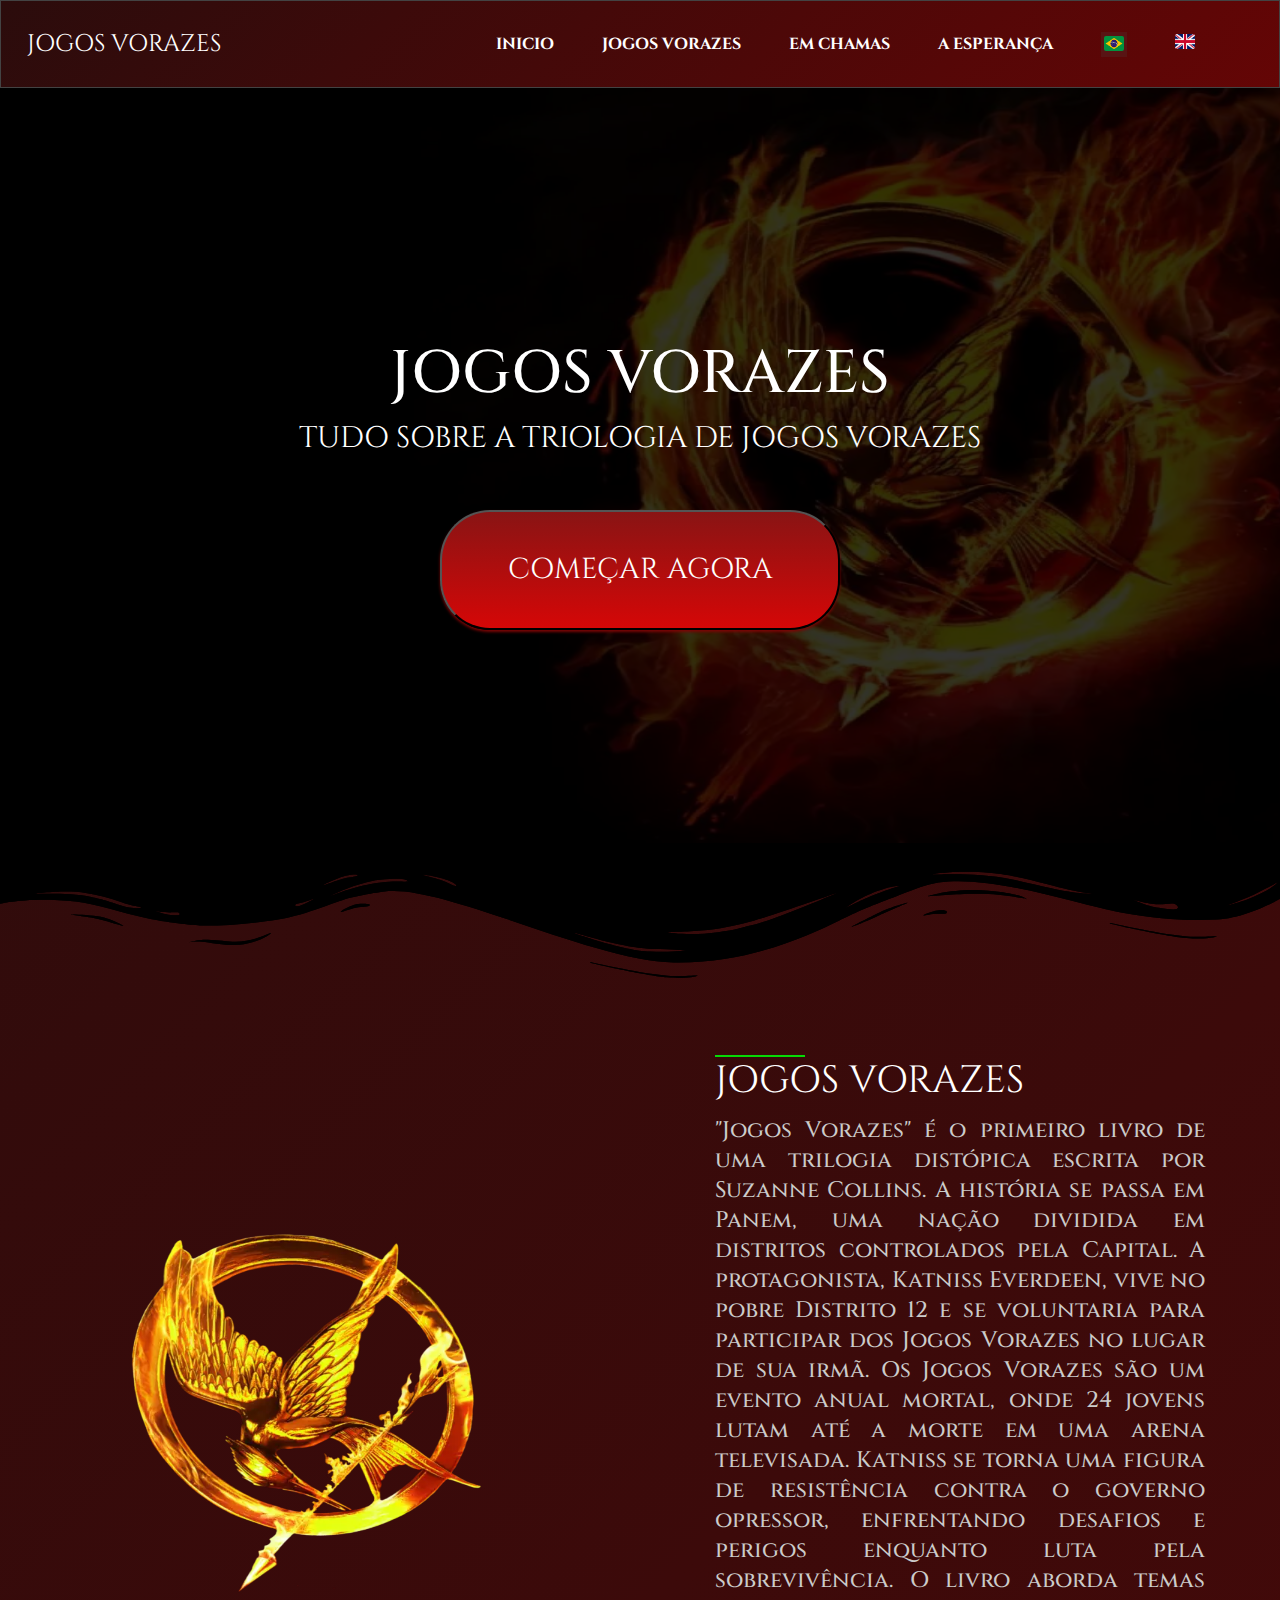
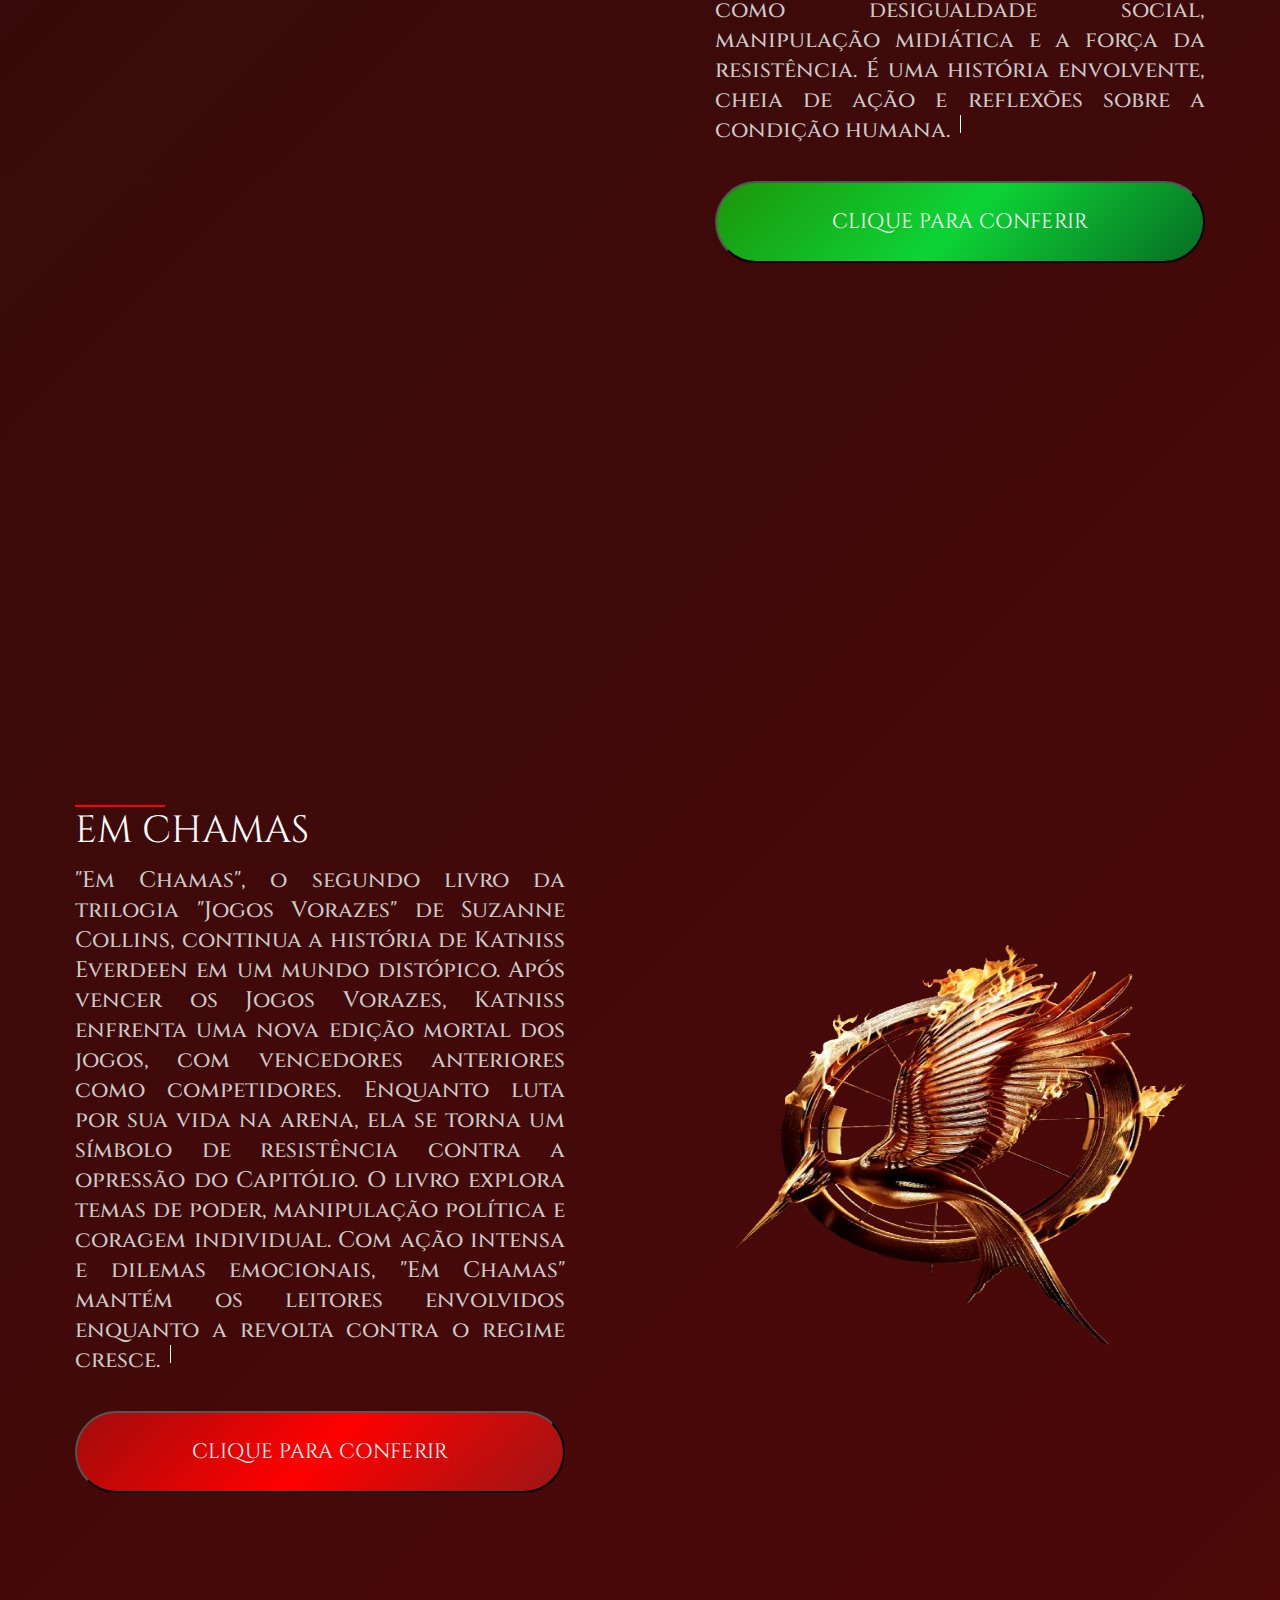
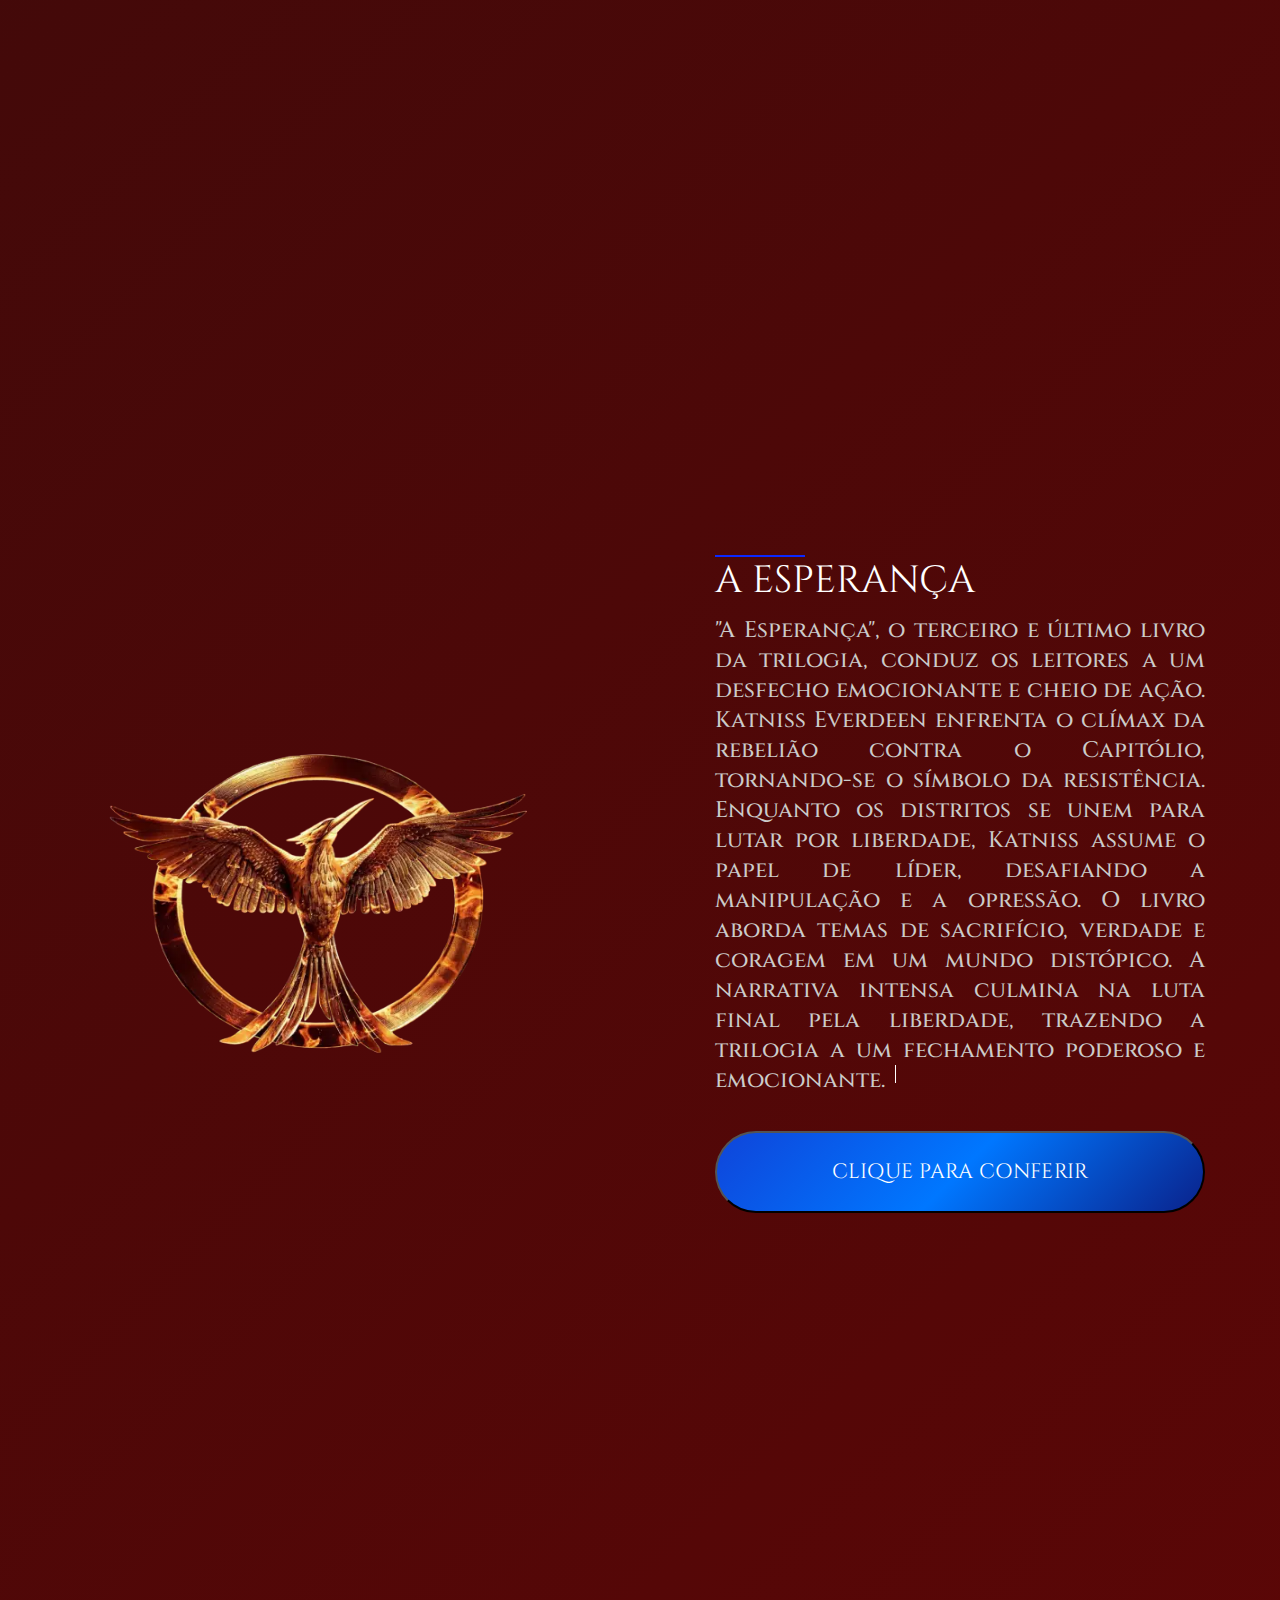
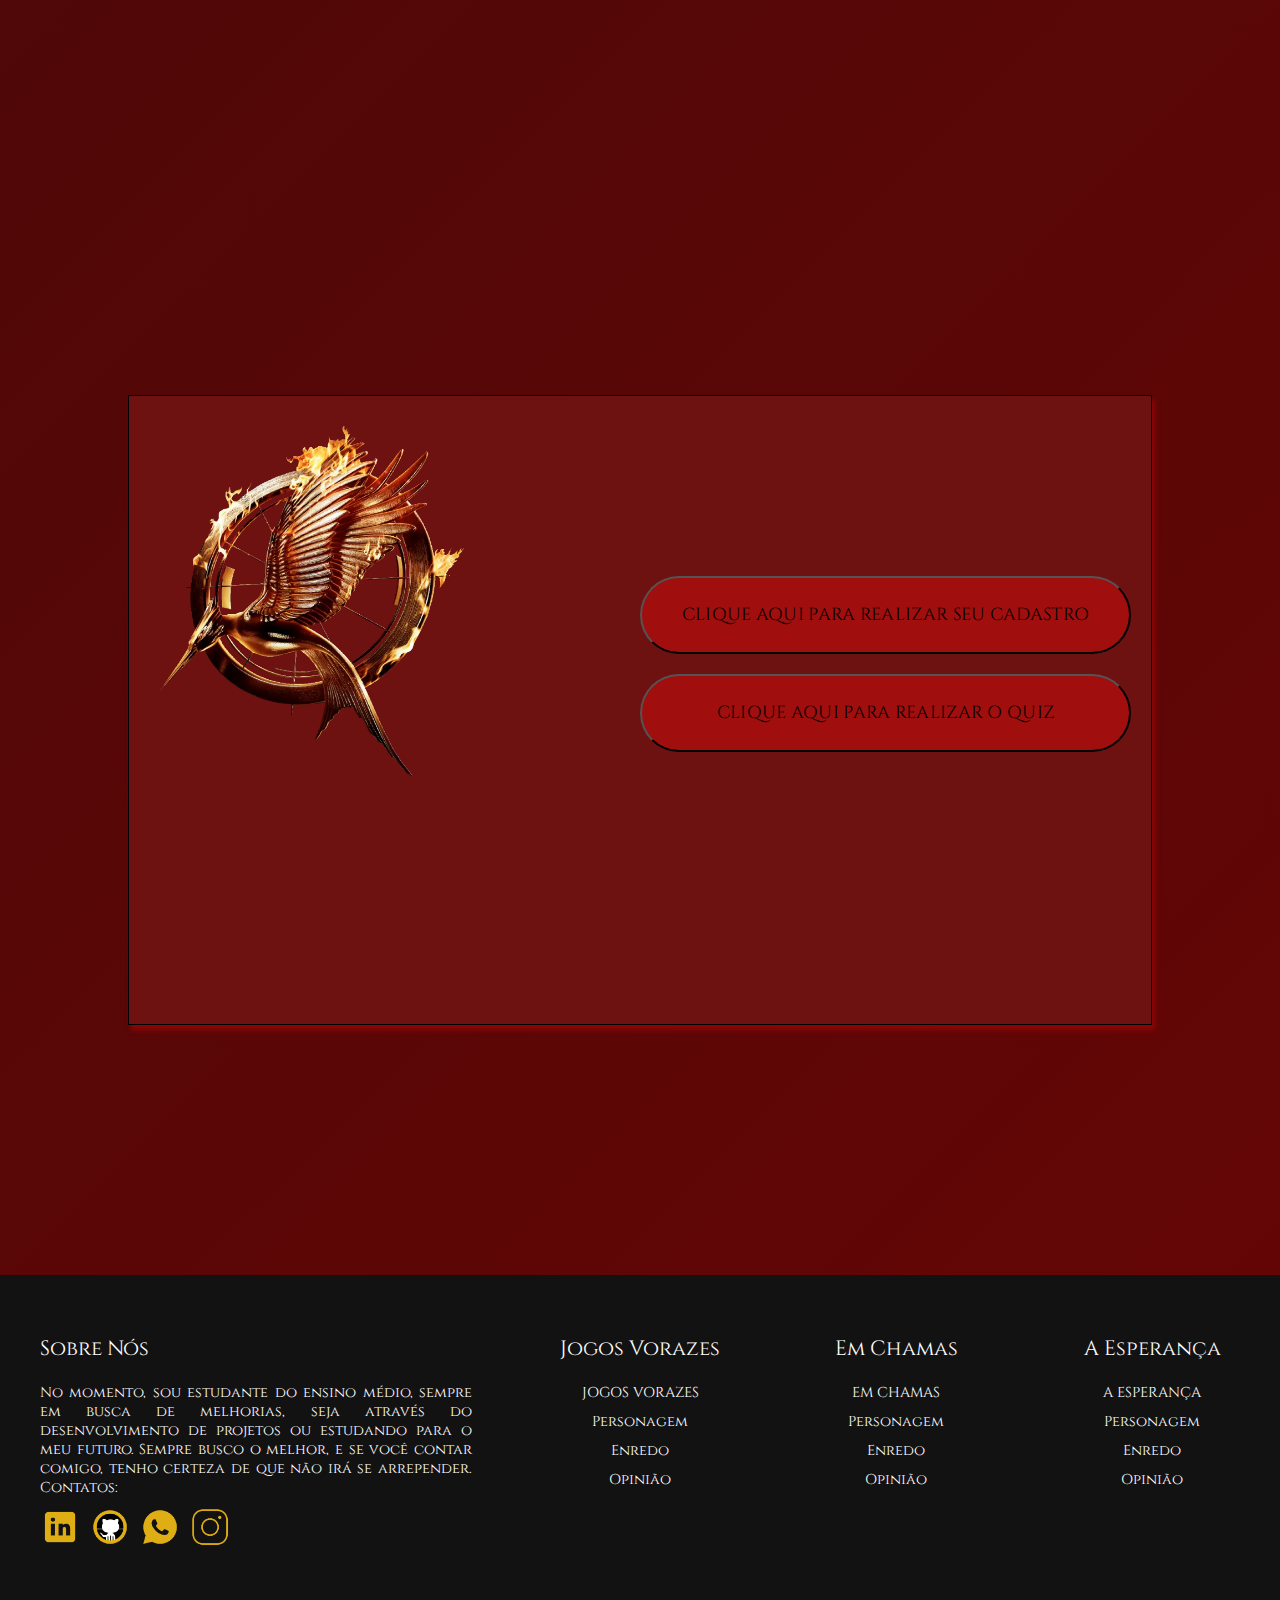
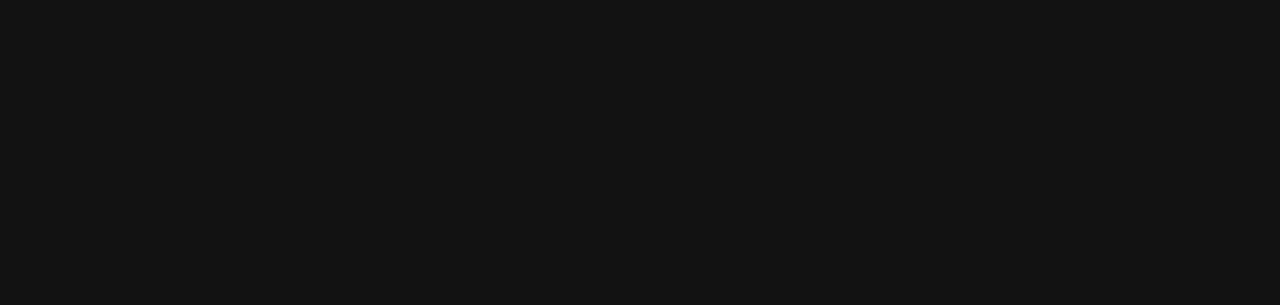
<file: index.html>
<!DOCTYPE html>
<html lang="en">

<head>

  <link rel="preconnect" href="https://fonts.googleapis.com">
  <link rel="preconnect" href="https://fonts.gstatic.com" crossorigin>
  <link href="https://fonts.googleapis.com/css2?family=Cinzel:wght@400;500;900&display=swap" rel="stylesheet">
  <link href="https://unpkg.com/aos@2.3.1/dist/aos.css" rel="stylesheet">
  <script src="https://cdn.jsdelivr.net/npm/bootstrap@5.3.1/dist/js/bootstrap.bundle.min.js"></script>
  <meta charset="UTF-8" />
  <meta http-equiv="X-UA-Compatible" content="IE=edge" />
  <meta name="viewport" content="width=device-width, initial-scale=1.0" />
  <title>JOGOS VORAZES</title>
  <link rel="shortcut icon" href="vo.webp">
  <link rel="stylesheet" href="css/style.css" />
  <script defer src="js/app.js"></script>
  <script src="https://unpkg.com/aos@2.3.1/dist/aos.js"></script>

</head>

<body>

  <header class="header">
    <a href="/" class="logo">JOGOS VORAZES</a>
    <nav class="nav">
      <button class="btn-menu" aria-label="Abrir Menu" aria-haspopup="true" aria-controls="menu" aria-expanded="false">
        <span class="hamburger"></span>
      </button>
      <!-- <input type="checkbox" id="checkbox" class="checkbox" />
        <label for="checkbox" class="label-menu"
          >Menu<span class="hamburger"></span
        ></label> -->
      <ul class="menu" id="menu" role="menu">
        <li><a href="#page">INICIO</a></li>
        <li><a href="#games">JOGOS VORAZES</a></li>
        <li><a href="#fire">EM CHAMAS</a></li>
        <li><a href="#mockingjay">A ESPERANÇA</a></li>
        <li><a class="br" href="index.html"><img src="brasil.webp"></a></li>
        <li><a class="uk" href="english.html"><img src="uk.png"></a></li>
      </ul>
    </nav>
  </header>

  <main>

    <div id="page">
      <div class="con">
        <img src="jv.webp" alt="" />
        <img src="b.webp" alt="" />
        <img src="e.webp" alt="" />
      </div>
      <div class="text">
        <h1>
          JOGOS VORAZES
        </h1>
        <p>
          TUDO SOBRE A TRIOLOGIA DE JOGOS VORAZES
        </p>
        <button onclick="window.location.href = '#games'">
          <a>
            COMEÇAR AGORA
          </a>
        </button>
      </div>
      <div class="img">
        <a><img src="vo.webp"></a>
      </div>
    </div>


    <div id="games">
      <!-- img icon retirado desse link "https://codepen.io/laura-caicedo/pen/XWZavEd"-->
      <div class="elementor-shape elementor-shape-top" data-negative="false">
        <svg xmlns="http://www.w3.org/2000/svg" viewBox="0 0 283.5 27.8" preserveAspectRatio="none">
          <path class="elementor-shape-fill"
            d="M283.5,9.7c0,0-7.3,4.3-14,4.6c-6.8,0.3-12.6,0-20.9-1.5c-11.3-2-33.1-10.1-44.7-5.7	s-12.1,4.6-18,7.4c-6.6,3.2-20,9.6-36.6,9.3C131.6,23.5,99.5,7.2,86.3,8c-1.4,0.1-6.6,0.8-10.5,2c-3.8,1.2-9.4,3.8-17,4.7	c-3.2,0.4-8.3,1.1-14.2,0.9c-1.5-0.1-6.3-0.4-12-1.6c-5.7-1.2-11-3.1-15.8-3.7C6.5,9.2,0,10.8,0,10.8V0h283.5V9.7z M260.8,11.3	c-0.7-1-2-0.4-4.3-0.4c-2.3,0-6.1-1.2-5.8-1.1c0.3,0.1,3.1,1.5,6,1.9C259.7,12.2,261.4,12.3,260.8,11.3z M242.4,8.6	c0,0-2.4-0.2-5.6-0.9c-3.2-0.8-10.3-2.8-15.1-3.5c-8.2-1.1-15.8,0-15.1,0.1c0.8,0.1,9.6-0.6,17.6,1.1c3.3,0.7,9.3,2.2,12.4,2.7	C239.9,8.7,242.4,8.6,242.4,8.6z M185.2,8.5c1.7-0.7-13.3,4.7-18.5,6.1c-2.1,0.6-6.2,1.6-10,2c-3.9,0.4-8.9,0.4-8.8,0.5	c0,0.2,5.8,0.8,11.2,0c5.4-0.8,5.2-1.1,7.6-1.6C170.5,14.7,183.5,9.2,185.2,8.5z M199.1,6.9c0.2,0-0.8-0.4-4.8,1.1	c-4,1.5-6.7,3.5-6.9,3.7c-0.2,0.1,3.5-1.8,6.6-3C197,7.5,199,6.9,199.1,6.9z M283,6c-0.1,0.1-1.9,1.1-4.8,2.5s-6.9,2.8-6.7,2.7	c0.2,0,3.5-0.6,7.4-2.5C282.8,6.8,283.1,5.9,283,6z M31.3,11.6c0.1-0.2-1.9-0.2-4.5-1.2s-5.4-1.6-7.8-2C15,7.6,7.3,8.5,7.7,8.6	C8,8.7,15.9,8.3,20.2,9.3c2.2,0.5,2.4,0.5,5.7,1.6S31.2,11.9,31.3,11.6z M73,9.2c0.4-0.1,3.5-1.6,8.4-2.6c4.9-1.1,8.9-0.5,8.9-0.8	c0-0.3-1-0.9-6.2-0.3S72.6,9.3,73,9.2z M71.6,6.7C71.8,6.8,75,5.4,77.3,5c2.3-0.3,1.9-0.5,1.9-0.6c0-0.1-1.1-0.2-2.7,0.2	C74.8,5.1,71.4,6.6,71.6,6.7z M93.6,4.4c0.1,0.2,3.5,0.8,5.6,1.8c2.1,1,1.8,0.6,1.9,0.5c0.1-0.1-0.8-0.8-2.4-1.3	C97.1,4.8,93.5,4.2,93.6,4.4z M65.4,11.1c-0.1,0.3,0.3,0.5,1.9-0.2s2.6-1.3,2.2-1.2s-0.9,0.4-2.5,0.8C65.3,10.9,65.5,10.8,65.4,11.1	z M34.5,12.4c-0.2,0,2.1,0.8,3.3,0.9c1.2,0.1,2,0.1,2-0.2c0-0.3-0.1-0.5-1.6-0.4C36.6,12.8,34.7,12.4,34.5,12.4z M152.2,21.1	c-0.1,0.1-2.4-0.3-7.5-0.3c-5,0-13.6-2.4-17.2-3.5c-3.6-1.1,10,3.9,16.5,4.1C150.5,21.6,152.3,21,152.2,21.1z">
          </path>
          <path class="elementor-shape-fill"
            d="M269.6,18c-0.1-0.1-4.6,0.3-7.2,0c-7.3-0.7-17-3.2-16.6-2.9c0.4,0.3,13.7,3.1,17,3.3	C267.7,18.8,269.7,18,269.6,18z">
          </path>
          <path class="elementor-shape-fill"
            d="M227.4,9.8c-0.2-0.1-4.5-1-9.5-1.2c-5-0.2-12.7,0.6-12.3,0.5c0.3-0.1,5.9-1.8,13.3-1.2	S227.6,9.9,227.4,9.8z">
          </path>
          <path class="elementor-shape-fill"
            d="M204.5,13.4c-0.1-0.1,2-1,3.2-1.1c1.2-0.1,2,0,2,0.3c0,0.3-0.1,0.5-1.6,0.4	C206.4,12.9,204.6,13.5,204.5,13.4z">
          </path>
          <path class="elementor-shape-fill"
            d="M201,10.6c0-0.1-4.4,1.2-6.3,2.2c-1.9,0.9-6.2,3.1-6.1,3.1c0.1,0.1,4.2-1.6,6.3-2.6	S201,10.7,201,10.6z">
          </path>
          <path class="elementor-shape-fill"
            d="M154.5,26.7c-0.1-0.1-4.6,0.3-7.2,0c-7.3-0.7-17-3.2-16.6-2.9c0.4,0.3,13.7,3.1,17,3.3	C152.6,27.5,154.6,26.8,154.5,26.7z">
          </path>
          <path class="elementor-shape-fill"
            d="M41.9,19.3c0,0,1.2-0.3,2.9-0.1c1.7,0.2,5.8,0.9,8.2,0.7c4.2-0.4,7.4-2.7,7-2.6	c-0.4,0-4.3,2.2-8.6,1.9c-1.8-0.1-5.1-0.5-6.7-0.4S41.9,19.3,41.9,19.3z">
          </path>
          <path class="elementor-shape-fill"
            d="M75.5,12.6c0.2,0.1,2-0.8,4.3-1.1c2.3-0.2,2.1-0.3,2.1-0.5c0-0.1-1.8-0.4-3.4,0	C76.9,11.5,75.3,12.5,75.5,12.6z">
          </path>
          <path class="elementor-shape-fill"
            d="M15.6,13.2c0-0.1,4.3,0,6.7,0.5c2.4,0.5,5,1.9,5,2c0,0.1-2.7-0.8-5.1-1.4	C19.9,13.7,15.7,13.3,15.6,13.2z">
          </path>
        </svg>
      </div>

      <div class="elementor-shape elementor-shape-bottom" data-negative="false">
        <svg xmlns="http://www.w3.org/2000/svg" viewBox="0 0 283.5 27.8" preserveAspectRatio="none">
          <path class="elementor-shape-fill"
            d="M283.5,9.7c0,0-7.3,4.3-14,4.6c-6.8,0.3-12.6,0-20.9-1.5c-11.3-2-33.1-10.1-44.7-5.7	s-12.1,4.6-18,7.4c-6.6,3.2-20,9.6-36.6,9.3C131.6,23.5,99.5,7.2,86.3,8c-1.4,0.1-6.6,0.8-10.5,2c-3.8,1.2-9.4,3.8-17,4.7	c-3.2,0.4-8.3,1.1-14.2,0.9c-1.5-0.1-6.3-0.4-12-1.6c-5.7-1.2-11-3.1-15.8-3.7C6.5,9.2,0,10.8,0,10.8V0h283.5V9.7z M260.8,11.3	c-0.7-1-2-0.4-4.3-0.4c-2.3,0-6.1-1.2-5.8-1.1c0.3,0.1,3.1,1.5,6,1.9C259.7,12.2,261.4,12.3,260.8,11.3z M242.4,8.6	c0,0-2.4-0.2-5.6-0.9c-3.2-0.8-10.3-2.8-15.1-3.5c-8.2-1.1-15.8,0-15.1,0.1c0.8,0.1,9.6-0.6,17.6,1.1c3.3,0.7,9.3,2.2,12.4,2.7	C239.9,8.7,242.4,8.6,242.4,8.6z M185.2,8.5c1.7-0.7-13.3,4.7-18.5,6.1c-2.1,0.6-6.2,1.6-10,2c-3.9,0.4-8.9,0.4-8.8,0.5	c0,0.2,5.8,0.8,11.2,0c5.4-0.8,5.2-1.1,7.6-1.6C170.5,14.7,183.5,9.2,185.2,8.5z M199.1,6.9c0.2,0-0.8-0.4-4.8,1.1	c-4,1.5-6.7,3.5-6.9,3.7c-0.2,0.1,3.5-1.8,6.6-3C197,7.5,199,6.9,199.1,6.9z M283,6c-0.1,0.1-1.9,1.1-4.8,2.5s-6.9,2.8-6.7,2.7	c0.2,0,3.5-0.6,7.4-2.5C282.8,6.8,283.1,5.9,283,6z M31.3,11.6c0.1-0.2-1.9-0.2-4.5-1.2s-5.4-1.6-7.8-2C15,7.6,7.3,8.5,7.7,8.6	C8,8.7,15.9,8.3,20.2,9.3c2.2,0.5,2.4,0.5,5.7,1.6S31.2,11.9,31.3,11.6z M73,9.2c0.4-0.1,3.5-1.6,8.4-2.6c4.9-1.1,8.9-0.5,8.9-0.8	c0-0.3-1-0.9-6.2-0.3S72.6,9.3,73,9.2z M71.6,6.7C71.8,6.8,75,5.4,77.3,5c2.3-0.3,1.9-0.5,1.9-0.6c0-0.1-1.1-0.2-2.7,0.2	C74.8,5.1,71.4,6.6,71.6,6.7z M93.6,4.4c0.1,0.2,3.5,0.8,5.6,1.8c2.1,1,1.8,0.6,1.9,0.5c0.1-0.1-0.8-0.8-2.4-1.3	C97.1,4.8,93.5,4.2,93.6,4.4z M65.4,11.1c-0.1,0.3,0.3,0.5,1.9-0.2s2.6-1.3,2.2-1.2s-0.9,0.4-2.5,0.8C65.3,10.9,65.5,10.8,65.4,11.1	z M34.5,12.4c-0.2,0,2.1,0.8,3.3,0.9c1.2,0.1,2,0.1,2-0.2c0-0.3-0.1-0.5-1.6-0.4C36.6,12.8,34.7,12.4,34.5,12.4z M152.2,21.1	c-0.1,0.1-2.4-0.3-7.5-0.3c-5,0-13.6-2.4-17.2-3.5c-3.6-1.1,10,3.9,16.5,4.1C150.5,21.6,152.3,21,152.2,21.1z">
          </path>
          <path class="elementor-shape-fill"
            d="M269.6,18c-0.1-0.1-4.6,0.3-7.2,0c-7.3-0.7-17-3.2-16.6-2.9c0.4,0.3,13.7,3.1,17,3.3	C267.7,18.8,269.7,18,269.6,18z">
          </path>
          <path class="elementor-shape-fill"
            d="M227.4,9.8c-0.2-0.1-4.5-1-9.5-1.2c-5-0.2-12.7,0.6-12.3,0.5c0.3-0.1,5.9-1.8,13.3-1.2	S227.6,9.9,227.4,9.8z">
          </path>
          <path class="elementor-shape-fill"
            d="M204.5,13.4c-0.1-0.1,2-1,3.2-1.1c1.2-0.1,2,0,2,0.3c0,0.3-0.1,0.5-1.6,0.4	C206.4,12.9,204.6,13.5,204.5,13.4z">
          </path>
          <path class="elementor-shape-fill"
            d="M201,10.6c0-0.1-4.4,1.2-6.3,2.2c-1.9,0.9-6.2,3.1-6.1,3.1c0.1,0.1,4.2-1.6,6.3-2.6	S201,10.7,201,10.6z">
          </path>
          <path class="elementor-shape-fill"
            d="M154.5,26.7c-0.1-0.1-4.6,0.3-7.2,0c-7.3-0.7-17-3.2-16.6-2.9c0.4,0.3,13.7,3.1,17,3.3	C152.6,27.5,154.6,26.8,154.5,26.7z">
          </path>
          <path class="elementor-shape-fill"
            d="M41.9,19.3c0,0,1.2-0.3,2.9-0.1c1.7,0.2,5.8,0.9,8.2,0.7c4.2-0.4,7.4-2.7,7-2.6	c-0.4,0-4.3,2.2-8.6,1.9c-1.8-0.1-5.1-0.5-6.7-0.4S41.9,19.3,41.9,19.3z">
          </path>
          <path class="elementor-shape-fill"
            d="M75.5,12.6c0.2,0.1,2-0.8,4.3-1.1c2.3-0.2,2.1-0.3,2.1-0.5c0-0.1-1.8-0.4-3.4,0	C76.9,11.5,75.3,12.5,75.5,12.6z">
          </path>
          <path class="elementor-shape-fill"
            d="M15.6,13.2c0-0.1,4.3,0,6.7,0.5c2.4,0.5,5,1.9,5,2c0,0.1-2.7-0.8-5.1-1.4	C19.9,13.7,15.7,13.3,15.6,13.2z">
          </path>
        </svg>
      </div>
      <!-- FIM DO ICON -->

      <div class="container">
        <div class="container-slider">
          <div class="container-images">
            <img src="Tordo.webp" alt="simble" class="slider on">
          </div>
        </div>
      </div>
      <div class="card">

        <div class="content">
          <h1>JOGOS VORAZES</h1>
          <p>
            "Jogos Vorazes" é o primeiro livro de uma trilogia distópica escrita por Suzanne Collins. A história se
            passa
            em Panem, uma nação dividida em distritos controlados pela Capital. A protagonista, Katniss Everdeen,
            vive no pobre Distrito 12 e se voluntaria para participar dos Jogos Vorazes no lugar de sua irmã. Os Jogos
            Vorazes são um evento anual mortal, onde 24 jovens lutam até a morte em uma arena televisada. Katniss se
            torna
            uma figura de resistência contra o governo opressor, enfrentando desafios e perigos enquanto luta pela
            sobrevivência. O livro aborda temas como desigualdade social, manipulação midiática e a força da
            resistência.
            É uma história envolvente, cheia de ação e reflexões sobre a condição humana.
          </p>

        </div>
        <button id="read_button">
          LER MAIS
        </button>
        <button class="B" onclick="window.location.href = 'jogos.html'">
          <a>
            CLIQUE PARA CONFERIR
          </a>
        </button>
      </div>
    </div>


    <div id="fire">
      <div class="card">
        <div class="content">
          <h1>EM CHAMAS</h1>
          <p>

            "Em Chamas", o segundo livro da trilogia "Jogos Vorazes" de Suzanne Collins, continua a história de Katniss
            Everdeen em um mundo distópico. Após vencer os Jogos Vorazes, Katniss enfrenta uma nova edição mortal dos
            jogos, com vencedores anteriores como competidores. Enquanto luta por sua vida na arena, ela se torna um
            símbolo de resistência contra a opressão do Capitólio. O livro explora temas de poder, manipulação política
            e coragem individual. Com ação intensa e dilemas emocionais, "Em Chamas" mantém os leitores envolvidos
            enquanto a revolta contra o regime cresce.

          </p>

        </div>
        <button id="read_button">
          LER MAIS
        </button>
        <button class="B" onclick="window.location.href = 'emchamas.html'">
          <a>
            CLIQUE PARA CONFERIR
          </a>
        </button>
      </div>

      <div class="container">
        <div class="container-slider">
          <div class="container-images">
            <img src="vo.webp" alt="simble">
          </div>
        </div>
      </div>
    </div>

    <div id="mockingjay">
      <div class="container">
        <div class="container-slider">
          <div class="container-images">
            <img src="TordoA.webp" alt="simble">
          </div>
        </div>
      </div>
      <div class="card">

        <div class="content">
          <h1>A ESPERANÇA</h1>
          <p>

            "A Esperança", o terceiro e último livro da trilogia, conduz os leitores a um
            desfecho emocionante e cheio de ação. Katniss Everdeen enfrenta o clímax da rebelião contra o Capitólio,
            tornando-se o símbolo da resistência. Enquanto os distritos se unem para lutar por liberdade, Katniss assume
            o papel de líder, desafiando a manipulação e a opressão. O livro aborda temas de sacrifício, verdade e
            coragem em um mundo distópico. A narrativa intensa culmina na luta final pela liberdade, trazendo a trilogia
            a um fechamento poderoso e emocionante.
          </p>

        </div>
        <button id="read_button">
          LER MAIS
        </button>
        <button class="B" onclick="window.location.href = 'aesperança.html'">
          <a>
            CLIQUE PARA CONFERIR
          </a>
        </button>
      </div>
    </div>

    <div id="quiz">
      <img class="icon" src="icon.webp" alt="" data-aos="fade-down">
      <img class="iconA" src="icon.webp" alt="" data-aos="fade-down">
      <img class="iconB" src="icon.webp" alt="" data-aos="fade-down">
      <div data-aos="zoom-in">
        <h1>QUIZ JOGOS VORAZES</h1>
        <p>TESTE AGORA O QUANTO VOCÊ SABE De JOGOS VORAZES</p>
      </div>
      <div id="botões">
        <div id="simbolo">
          <img src="vo.webp">
        </div>
        <div id="botão">
          <button id="login" onclick="window.location.href = ''">CLIQUE AQUI PARA REALIZAR SEU CADASTRO</button>
          <button id="paraquiz" onclick="window.location.href = ''">CLIQUE AQUI PARA REALIZAR O QUIZ</button>
        </div>
      </div>
    </div>

  </main>

  <footer>
    <div id="contato">
      <h1>Sobre Nós</h1>
      <p>No momento, sou estudante do ensino médio, sempre em busca de melhorias, seja através do desenvolvimento de
        projetos ou estudando para o meu futuro. Sempre busco o melhor, e se você contar comigo, tenho certeza de que
        não irá se arrepender. Contatos:</p>
      <div id="midia">
        <a href="">
          <img src="linkedin.png">
        </a>
        <a href="">
          <img src="git.png">
        </a>
        <a href="">
          <img src="whats.png">
        </a>
        <a href="">
          <img src="insta.png">
        </a>
      </div>
    </div>

    <div class="tema">
      <h1>Jogos Vorazes</h1>
      <a href="">
        <p>JOGOS VORAZES</p>
      </a>
      <a href="">
        <p>Personagem</p>
      </a>
      <a href="">
        <p>Enredo</p>
      </a>
      <a href="">
        <p>Opinião</p>
      </a>
    </div>

    <div class="tema">
      <h1>Em Chamas</h1>
      <a href="">
        <p>EM CHAMAS</p>
      </a>
      <a href="">
        <p>Personagem</p>
      </a>
      <a href="">
        <p>Enredo</p>
      </a>
      <a href="">
        <p>Opinião</p>
      </a>
    </div>

    <div class="tema">
      <h1>A Esperança</h1>
      <a href="">
        <p>A ESPERANÇA</p>
      </a>
      <a href="">
        <p>Personagem</p>
      </a>
      <a href="">
        <p>Enredo</p>
      </a>
      <a href="">
        <p>Opinião</p>
      </a>
    </div>
  </footer>
  <script>
    AOS.init();
  </script>
  <script src="js/scroll.js"></script>
  <script src="js/card.js"></script>
  <script src="js/script.js"></script>
  <script src="js/header.js"></script>
</body>

</html>
</file>
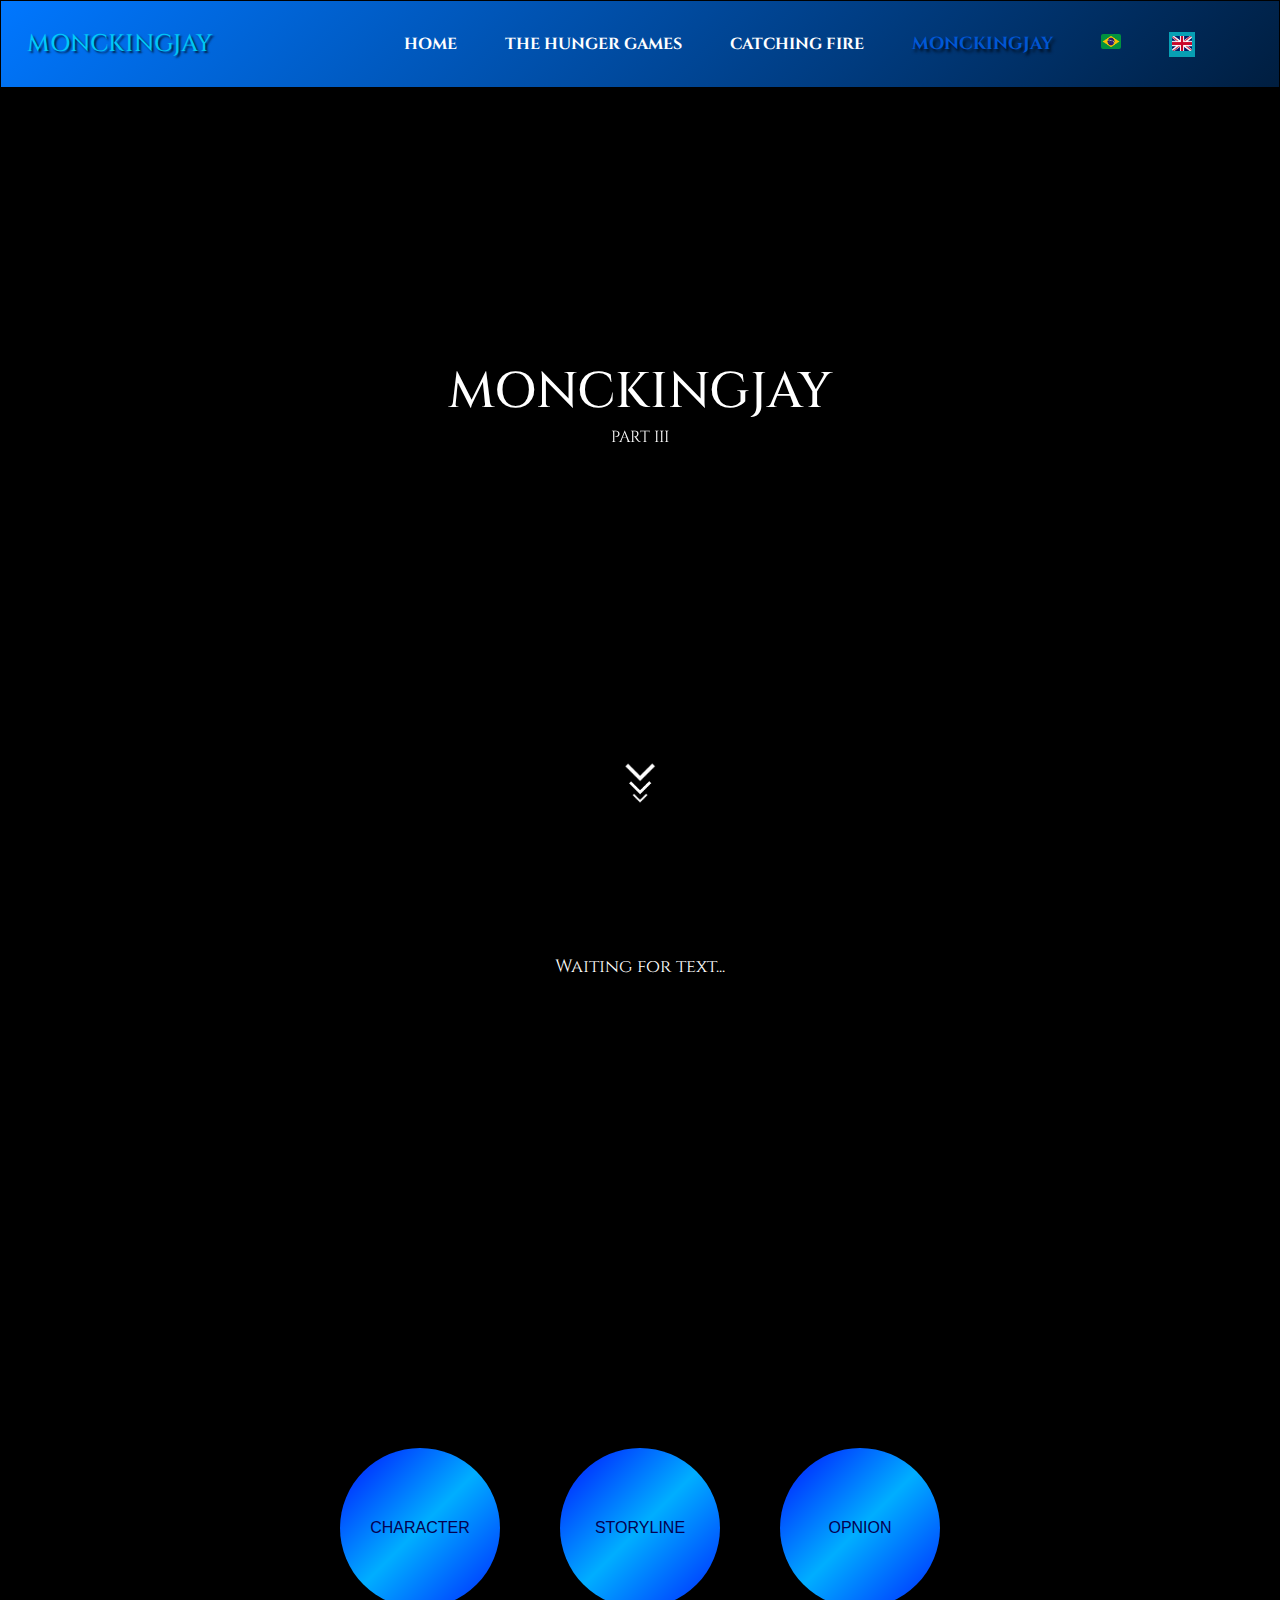
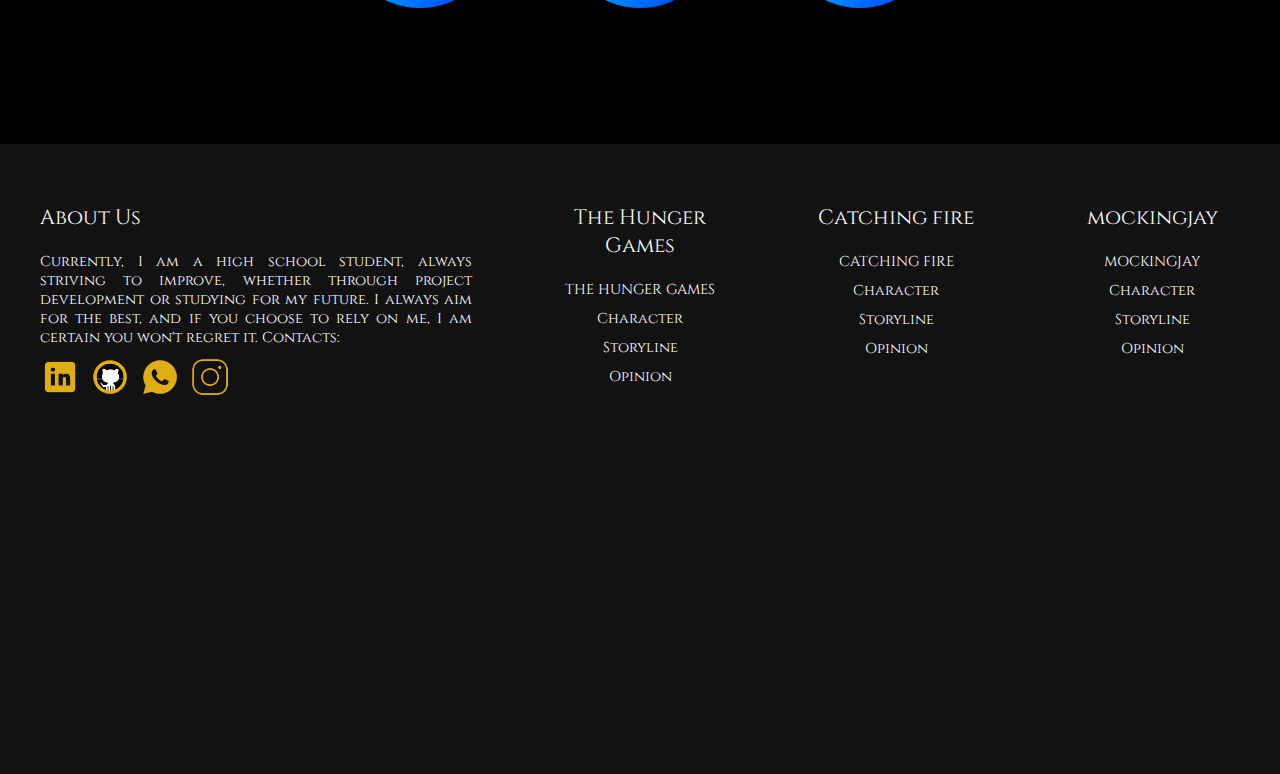
<file: aesperança.en.html>
<!DOCTYPE html>
<html lang="en">

<head>
  <link rel="preconnect" href="https://fonts.googleapis.com">
  <link rel="preconnect" href="https://fonts.gstatic.com" crossorigin>
  <link href="https://fonts.googleapis.com/css2?family=Cinzel:wght@400;500;900&display=swap" rel="stylesheet">
  <link href="https://unpkg.com/aos@2.3.1/dist/aos.css" rel="stylesheet">
  <meta charset="UTF-8" />
  <meta http-equiv="X-UA-Compatible" content="IE=edge" />
  <meta name="viewport" content="width=device-width, initial-scale=1.0" />
  <title>THE HUNGER GAMES | MONCKINGJAY</title>
  <link rel="shortcut icon" href="vo.webp">
  <script src="js/button.js" defer></script>
  <link rel="stylesheet" href="css/aesperança.en.css" />
  <script defer src="js/app.js"></script>
  <script src="https://unpkg.com/aos@2.3.1/dist/aos.js"></script>
</head>

<body>
  <header class="header">
    <a href="/" class="logo">MONCKINGJAY</a>
    <nav class="nav">
      <button class="btn-menu" aria-label="Abrir Menu" aria-haspopup="true" aria-controls="menu" aria-expanded="false">
        <span class="hamburger"></span>
      </button>
      <!-- <input type="checkbox" id="checkbox" class="checkbox" />
        <label for="checkbox" class="label-menu"
          >Menu<span class="hamburger"></span
        ></label> -->
      <ul class="menu" id="menu" role="menu">
        <li><a href="english.html">HOME</a></li>
        <li><a href="english.html">THE HUNGER GAMES</a></li>
        <li><a href="english.html">CATCHING FIRE</a></li>
        <li><a class="J" href="aesperança.en.html">MONCKINGJAY</a></li>
        <li><a class="br" href="aesperança.html"><img src="brasil.webp"></a></li>
        <li><a class="uk" href="aesperança.en.html"><img src="uk.png"></a></li>
      </ul>
    </nav>
  </header>
  <main>
    <div id="A">
      <h1 data-aos="fade-right">
        MONCKINGJAY
      </h1>
      <p data-aos="fade-left">
        PART III
      </p>
    </div>
    <a href="#B">
      <div id="icone">
        <img class="icon" src="icon.webp" alt="">
        <img class="iconA" src="icon.webp" alt="">
        <img class="iconB" src="icon.webp" alt="">
      </div>
    </a>
    <div id="B">

      <div id="resposta">
        <p id="aguardeMensagem">Waiting for text...</p>
        <h1 id="tituloMensagem"></h1>
        <p id="conteudoMensagem"></p>
        <button id="botaoRedirecionar">Redirect</button>
      </div>
      <div id="botões">
        <div id="links">

          <button class="botãoA" data-msg="Personagens" data-link="https://link-dos-personagens.com"
            data-aos="fade-left" data-aos-anchor="#example-anchor" data-aos-offset="500"
            data-aos-duration="500"><a>CHARACTER</a></button>
          <button class="botãoA" data-msg="Enredo" data-link="https://link-do-enredo.com" data-aos="fade-down"
            data-aos-anchor="#example-anchor" data-aos-offset="500" data-aos-duration="500"><a>STORYLINE</a></button>
          <button class="botãoA" data-msg="Opinião" data-link="https://link-da-opiniao.com" data-aos="fade-right"
            data-aos-anchor="#example-anchor" data-aos-offset="500" data-aos-duration="500"><a>OPNION</a></OPINI>
          </button>

        </div>
      </div>
    </div>
  </main>
  
<footer>
  <div id="contato">
      <h1>About Us</h1>
      <p>Currently, I am a high school student, always striving to improve, whether through project development or
          studying for my future. I always aim for the best, and if you choose to rely on me, I am certain you
          won't regret it. Contacts:</p>
      <div id="midia">
          <a href="">
              <img src="linkedin.png">
          </a>
          <a href="">
              <img src="git.png">
          </a>
          <a href="">
              <img src="whats.png">
          </a>
          <a href="">
              <img src="insta.png">
          </a>
      </div>
  </div>

  <div class="tema">
      <h1>The Hunger Games</h1>
      <a href="">
          <p>THE HUNGER GAMES</p>
      </a>
      <a href="">
          <p>Character</p>
      </a>
      <a href="">
          <p>Storyline</p>
      </a>
      <a href="">
          <p>Opinion</p>
      </a>
  </div>

  <div class="tema">
      <h1>Catching fire</h1>
      <a href="">
          <p>CATCHING FIRE</p>
      </a>
      <a href="">
          <p>Character</p>
      </a>
      <a href="">
          <p>Storyline</p>
      </a>
      <a href="">
          <p>Opinion</p>
      </a>
  </div>

  <div class="tema">
      <h1>mockingjay</h1>
      <a href="">
          <p>MOCKINGJAY</p>
      </a>
      <a href="">
          <p>Character</p>
      </a>
      <a href="">
          <p>Storyline</p>
      </a>
      <a href="">
          <p>Opinion</p>
      </a>
  </div>
</footer>
<script>
  AOS.init();
</script>
<script src="js/header.js"></script>

</body>

</html>
</file>
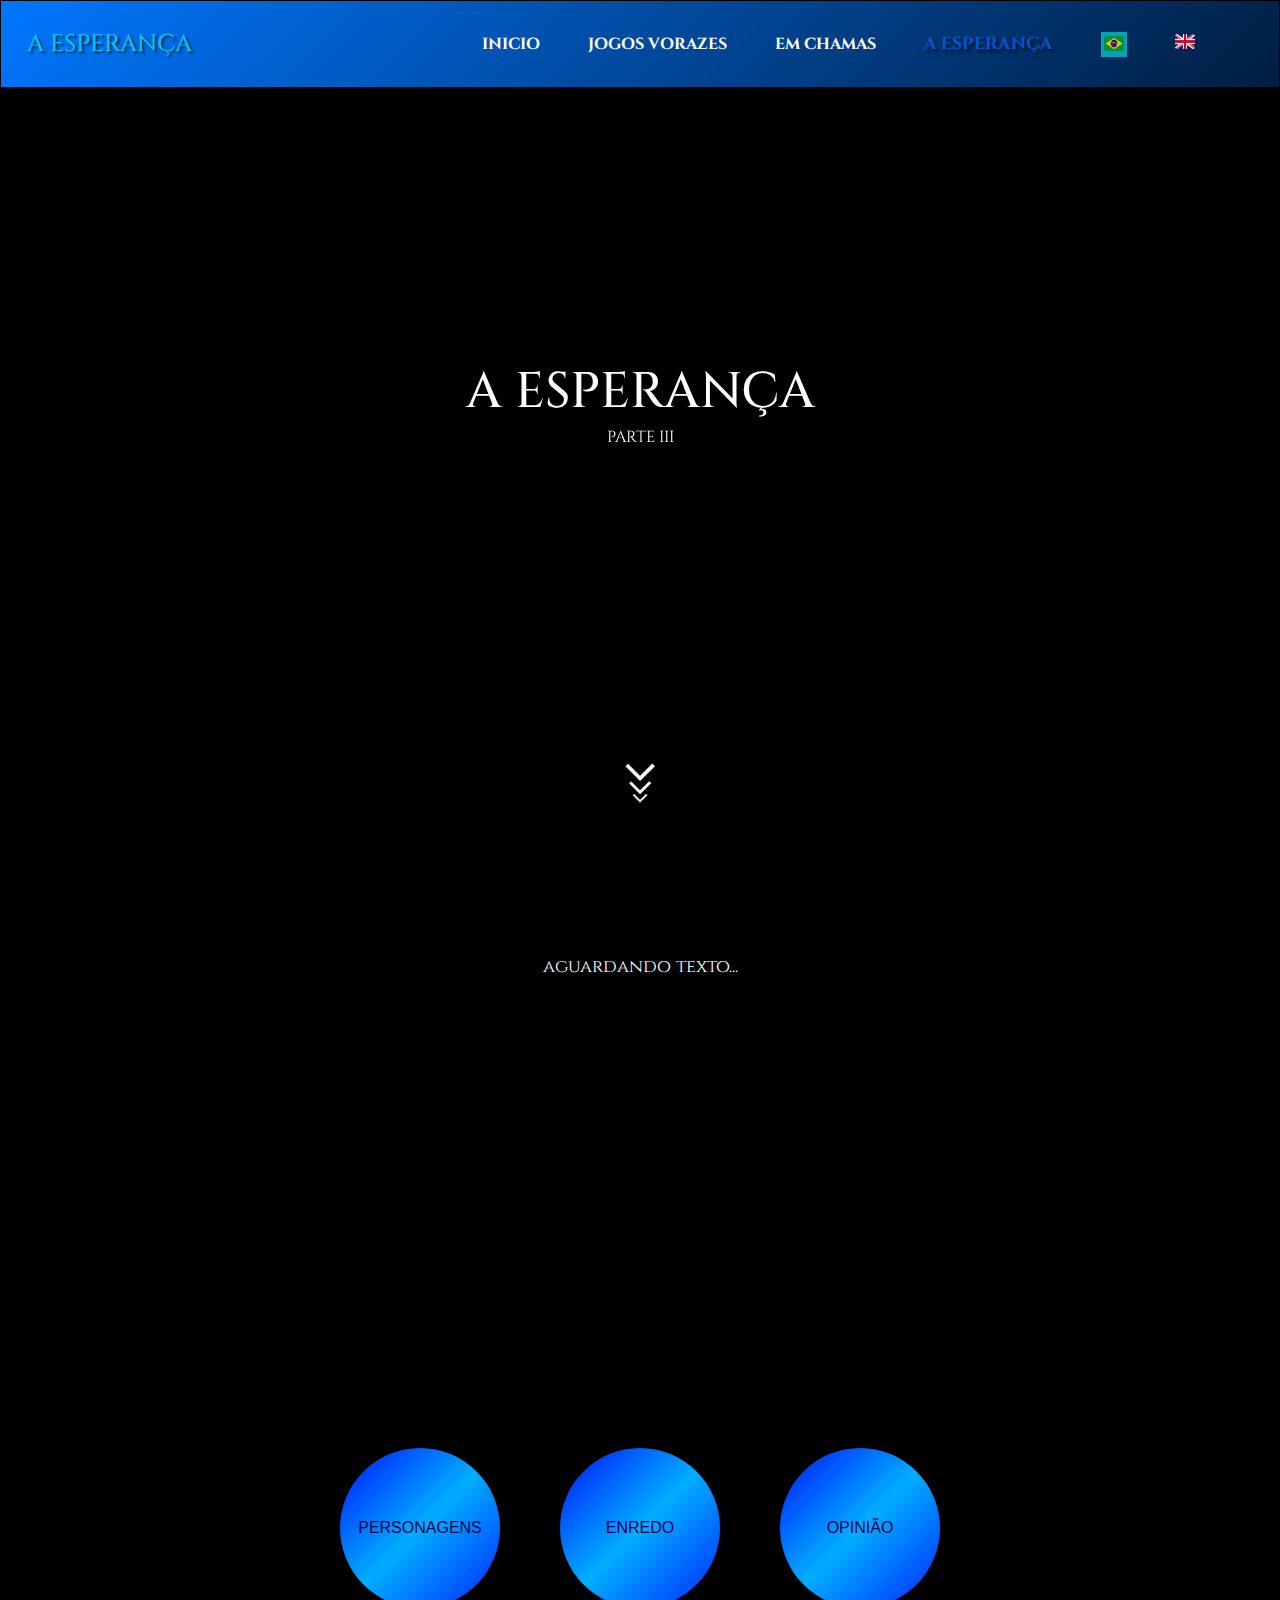
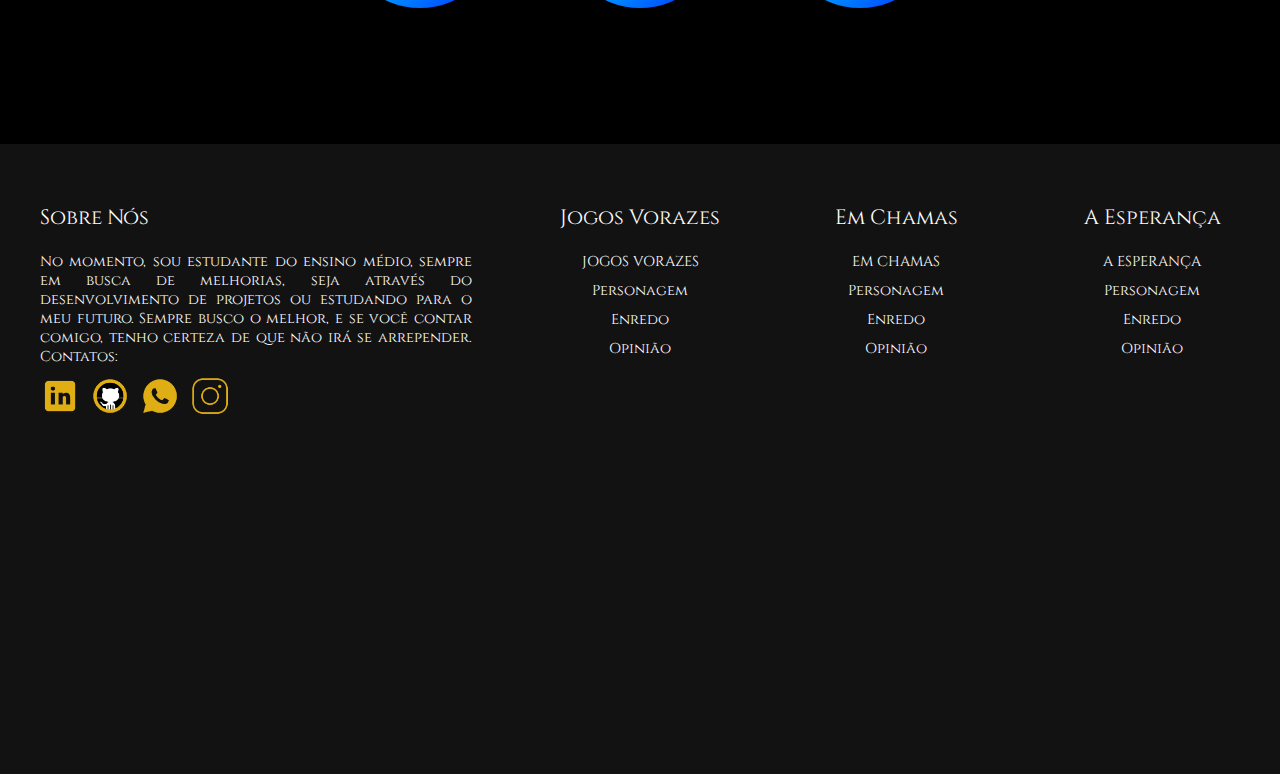
<file: aesperança.html>
<!DOCTYPE html>
<html lang="en">

<head>
  <link rel="preconnect" href="https://fonts.googleapis.com">
  <link rel="preconnect" href="https://fonts.gstatic.com" crossorigin>
  <link href="https://fonts.googleapis.com/css2?family=Cinzel:wght@400;500;900&display=swap" rel="stylesheet">
  <link href="https://unpkg.com/aos@2.3.1/dist/aos.css" rel="stylesheet">
  <meta charset="UTF-8" />
  <meta http-equiv="X-UA-Compatible" content="IE=edge" />
  <meta name="viewport" content="width=device-width, initial-scale=1.0" />
  <title>JOGOS VORAZES | A ESPERANÇA</title>
  <link rel="shortcut icon" href="vo.webp">
  <script src="js/button.js" defer></script>
  <link rel="stylesheet" href="css/aesperança.css" />
  <script defer src="js/app.js"></script>
  <script src="https://unpkg.com/aos@2.3.1/dist/aos.js"></script>
</head>

<body>
  <header class="header">
    <a href="/" class="logo">A ESPERANÇA</a>
    <nav class="nav">
      <button class="btn-menu" aria-label="Abrir Menu" aria-haspopup="true" aria-controls="menu" aria-expanded="false">
        <span class="hamburger"></span>
      </button>
      <!-- <input type="checkbox" id="checkbox" class="checkbox" />
        <label for="checkbox" class="label-menu"
          >Menu<span class="hamburger"></span
        ></label> -->
      <ul class="menu" id="menu" role="menu">
        <li><a href="index.html">INICIO</a></li>
        <li><a href="index.html">JOGOS VORAZES</a></li>
        <li><a href="index.html">EM CHAMAS</a></li>
        <li><a class="J" href="aesperança.html">A ESPERANÇA</a></li>
        <li><a class="br" href="aesperança.html"><img src="brasil.webp"></a></li>
        <li><a class="uk" href="aesperança.en.html"><img src="uk.png"></a></li>
      </ul>
    </nav>
  </header>
  <main>
    <div id="A">
      <h1 data-aos="fade-right">
        A ESPERANÇA
      </h1>
      <p data-aos="fade-left">
        PARTE III
      </p>
    </div>
    <a href="#B">
      <div id="icone">
        <img class="icon" src="icon.webp" alt="">
        <img class="iconA" src="icon.webp" alt="">
        <img class="iconB" src="icon.webp" alt="">
      </div>
    </a>
    <div id="B">

      <div id="resposta">
        <p id="aguardeMensagem">aguardando texto...</p>
        <h1 id="tituloMensagem"></h1>
        <p id="conteudoMensagem"></p>
        <button id="botaoRedirecionar">Redirecionar</button>
      </div>
      <div id="botões">
        <div id="links">

          <button class="botãoA" data-msg="Personagens" data-link="https://link-dos-personagens.com"
            data-aos="fade-left" data-aos-anchor="#example-anchor" data-aos-offset="500"
            data-aos-duration="500"><a>PERSONAGENS</a></button>
          <button class="botãoA" data-msg="Enredo" data-link="https://link-do-enredo.com" data-aos="fade-down"
            data-aos-anchor="#example-anchor" data-aos-offset="500" data-aos-duration="500"><a>ENREDO</a></button>
          <button class="botãoA" data-msg="Opinião" data-link="https://link-da-opiniao.com" data-aos="fade-right"
            data-aos-anchor="#example-anchor" data-aos-offset="500" data-aos-duration="500"><a>OPINIÃO</a></OPINI>
          </button>

        </div>
      </div>
    </div>
  </main>

  <footer>
    <div id="contato">
      <h1>Sobre Nós</h1>
      <p>No momento, sou estudante do ensino médio, sempre em busca de melhorias, seja através do desenvolvimento de
        projetos ou estudando para o meu futuro. Sempre busco o melhor, e se você contar comigo, tenho certeza de que
        não irá se arrepender. Contatos:</p>
      <div id="midia">
        <a href="">
          <img src="linkedin.png">
        </a>
        <a href="">
          <img src="git.png">
        </a>
        <a href="">
          <img src="whats.png">
        </a>
        <a href="">
          <img src="insta.png">
        </a>
      </div>
    </div>

    <div class="tema">
      <h1>Jogos Vorazes</h1>
      <a href="">
        <p>JOGOS VORAZES</p>
      </a>
      <a href="">
        <p>Personagem</p>
      </a>
      <a href="">
        <p>Enredo</p>
      </a>
      <a href="">
        <p>Opinião</p>
      </a>
    </div>

    <div class="tema">
      <h1>Em Chamas</h1>
      <a href="">
        <p>EM CHAMAS</p>
      </a>
      <a href="">
        <p>Personagem</p>
      </a>
      <a href="">
        <p>Enredo</p>
      </a>
      <a href="">
        <p>Opinião</p>
      </a>
    </div>

    <div class="tema">
      <h1>A Esperança</h1>
      <a href="">
        <p>A ESPERANÇA</p>
      </a>
      <a href="">
        <p>Personagem</p>
      </a>
      <a href="">
        <p>Enredo</p>
      </a>
      <a href="">
        <p>Opinião</p>
      </a>
    </div>
  </footer>
  <script>
    AOS.init();
  </script>
  <script src="js/header.js"></script>
  
</body>

</html>
</file>
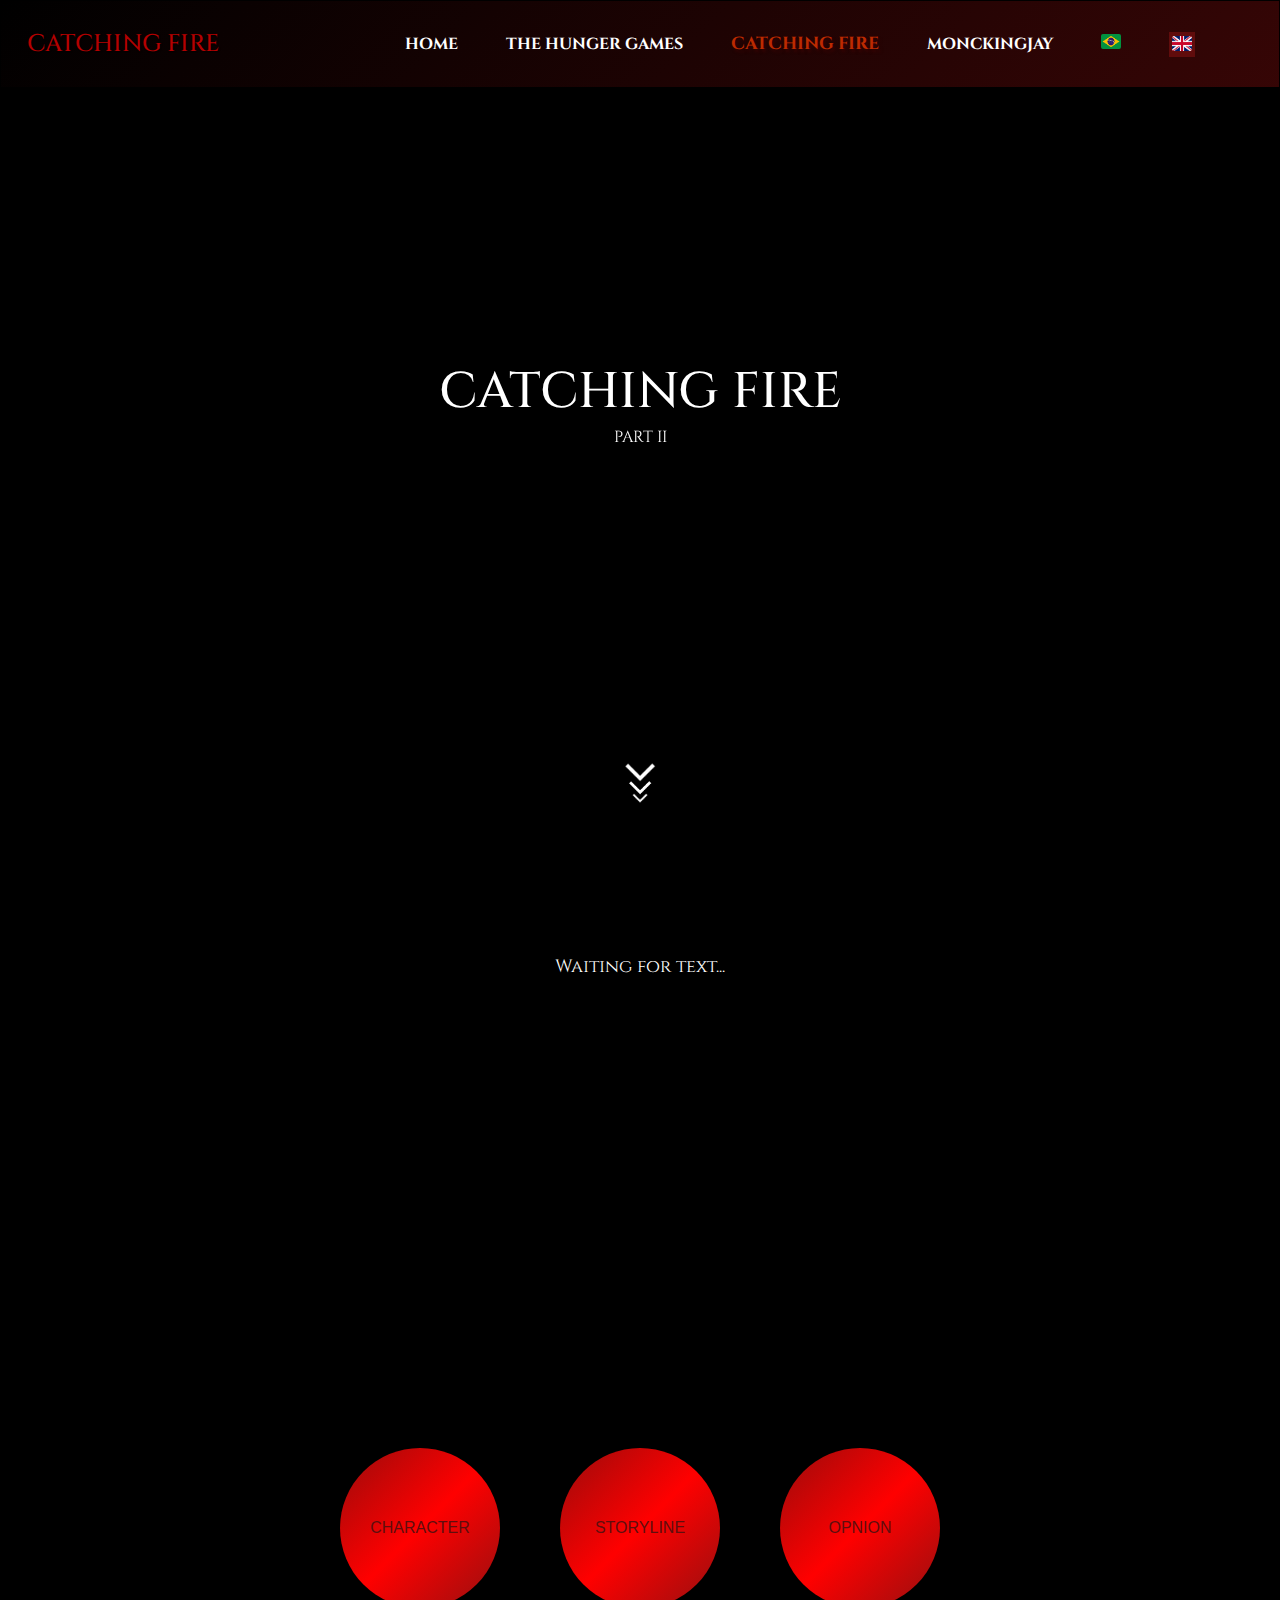
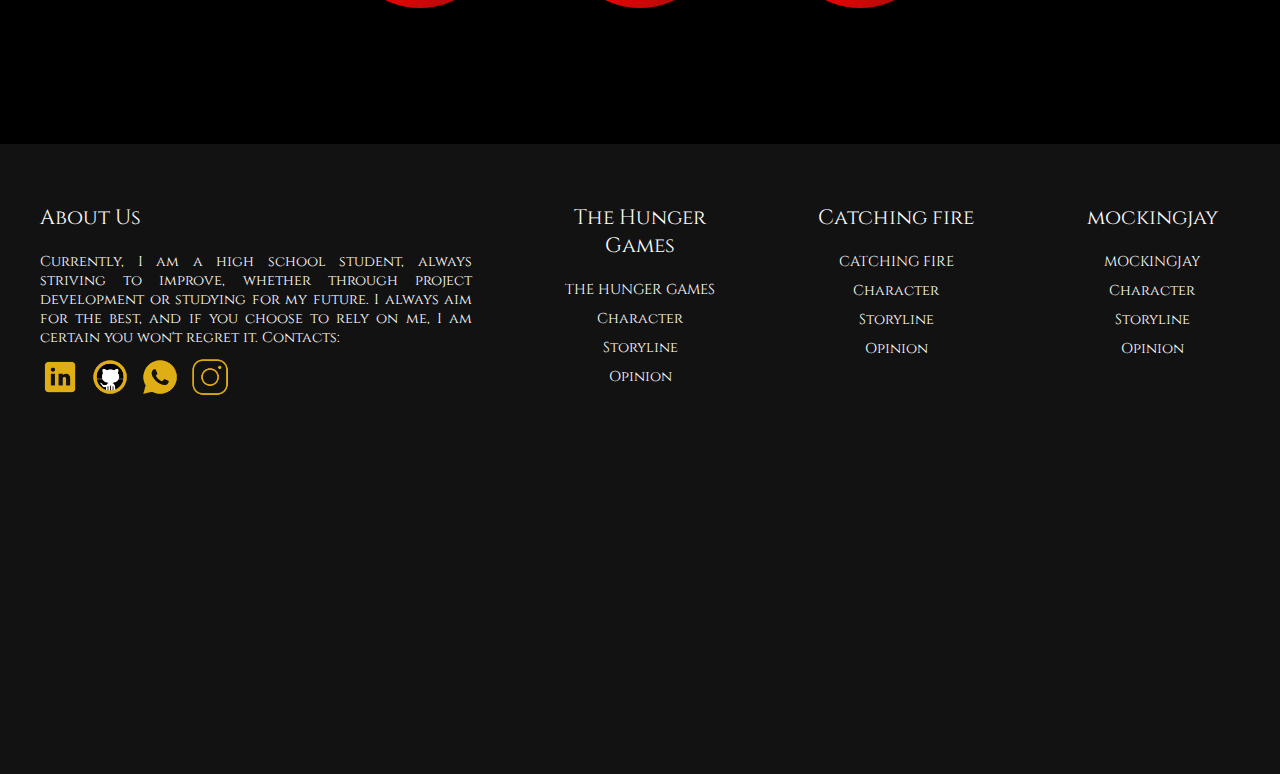
<file: emchamas.en.html>
<!DOCTYPE html>
<html lang="en">

<head>
  <link rel="preconnect" href="https://fonts.googleapis.com">
  <link rel="preconnect" href="https://fonts.gstatic.com" crossorigin>
  <link href="https://fonts.googleapis.com/css2?family=Cinzel:wght@400;500;900&display=swap" rel="stylesheet">
  <link href="https://unpkg.com/aos@2.3.1/dist/aos.css" rel="stylesheet">
  <meta charset="UTF-8" />
  <meta http-equiv="X-UA-Compatible" content="IE=edge" />
  <meta name="viewport" content="width=device-width, initial-scale=1.0" />
  <title>THE HUNGER GAMES | CATCHING FIRE</title>
  <script src="js/button.en.js" defer></script>
  <link rel="stylesheet" href="css/emchamas.en.css" />
  <script defer src="js/app.js"></script>
  <script src="https://unpkg.com/aos@2.3.1/dist/aos.js"></script>
</head>

<body>
  <header class="header">
    <a href="/" class="logo">CATCHING FIRE</a>
    <nav class="nav">
      <button class="btn-menu" aria-label="Abrir Menu" aria-haspopup="true" aria-controls="menu" aria-expanded="false">
        <span class="hamburger"></span>
      </button>
      <!-- <input type="checkbox" id="checkbox" class="checkbox" />
        <label for="checkbox" class="label-menu"
          >Menu<span class="hamburger"></span
        ></label> -->
      <ul class="menu" id="menu" role="menu">
        <li><a href="english.html">HOME</a></li>
        <li><a href="english.html">THE HUNGER GAMES</a></li>
        <li><a class="J" href="emchamas.html">CATCHING FIRE</a></li>
        <li><a href="english.html">MONCKINGJAY</a></li>
        <li><a class="br" href="emchamas.html"><img src="brasil.webp"></a></li>
        <li><a class="uk" href="emchamas.en.html"><img src="uk.png"></a></li>
      </ul>
    </nav>
  </header>
  <main>
    <div id="A">
      <h1 data-aos="fade-right">
        CATCHING FIRE
      </h1>
      <p data-aos="fade-left">
        PART II
      </p>
    </div>
    <a href="#B">
      <div id="icone">
        <img class="icon" src="icon.webp" alt="">
        <img class="iconA" src="icon.webp" alt="">
        <img class="iconB" src="icon.webp" alt="">
      </div>
    </a>
    <div id="B">

        <div id="resposta">
          <p id="aguardeMensagem">Waiting for text...</p>
          <h1 id="tituloMensagem"></h1>
          <p id="conteudoMensagem"></p>
          <button id="botaoRedirecionar">Redirect</button>
        </div>
        <div id="botões">
          <div id="links">
  
            <button class="botãoA" data-msg="Personagens" data-link="https://link-dos-personagens.com"
              data-aos="fade-left" data-aos-anchor="#example-anchor" data-aos-offset="500"
              data-aos-duration="500"><a>CHARACTER</a></button>
            <button class="botãoA" data-msg="Enredo" data-link="https://link-do-enredo.com" data-aos="fade-down"
              data-aos-anchor="#example-anchor" data-aos-offset="500" data-aos-duration="500"><a>STORYLINE</a></button>
            <button class="botãoA" data-msg="Opinião" data-link="https://link-da-opiniao.com" data-aos="fade-right"
              data-aos-anchor="#example-anchor" data-aos-offset="500" data-aos-duration="500"><a>OPNION</a></OPINI>
            </button>
  
          </div>
        </div>
      </div>
    </main>
    
  <footer>
    <div id="contato">
        <h1>About Us</h1>
        <p>Currently, I am a high school student, always striving to improve, whether through project development or
            studying for my future. I always aim for the best, and if you choose to rely on me, I am certain you
            won't regret it. Contacts:</p>
        <div id="midia">
            <a href="">
                <img src="linkedin.png">
            </a>
            <a href="">
                <img src="git.png">
            </a>
            <a href="">
                <img src="whats.png">
            </a>
            <a href="">
                <img src="insta.png">
            </a>
        </div>
    </div>

    <div class="tema">
        <h1>The Hunger Games</h1>
        <a href="">
            <p>THE HUNGER GAMES</p>
        </a>
        <a href="">
            <p>Character</p>
        </a>
        <a href="">
            <p>Storyline</p>
        </a>
        <a href="">
            <p>Opinion</p>
        </a>
    </div>

    <div class="tema">
        <h1>Catching fire</h1>
        <a href="">
            <p>CATCHING FIRE</p>
        </a>
        <a href="">
            <p>Character</p>
        </a>
        <a href="">
            <p>Storyline</p>
        </a>
        <a href="">
            <p>Opinion</p>
        </a>
    </div>

    <div class="tema">
        <h1>mockingjay</h1>
        <a href="">
            <p>MOCKINGJAY</p>
        </a>
        <a href="">
            <p>Character</p>
        </a>
        <a href="">
            <p>Storyline</p>
        </a>
        <a href="">
            <p>Opinion</p>
        </a>
    </div>
</footer>
  <script>
    AOS.init();
  </script>
  <script src="js/header.js"></script>
  
</body>

</html>
</file>
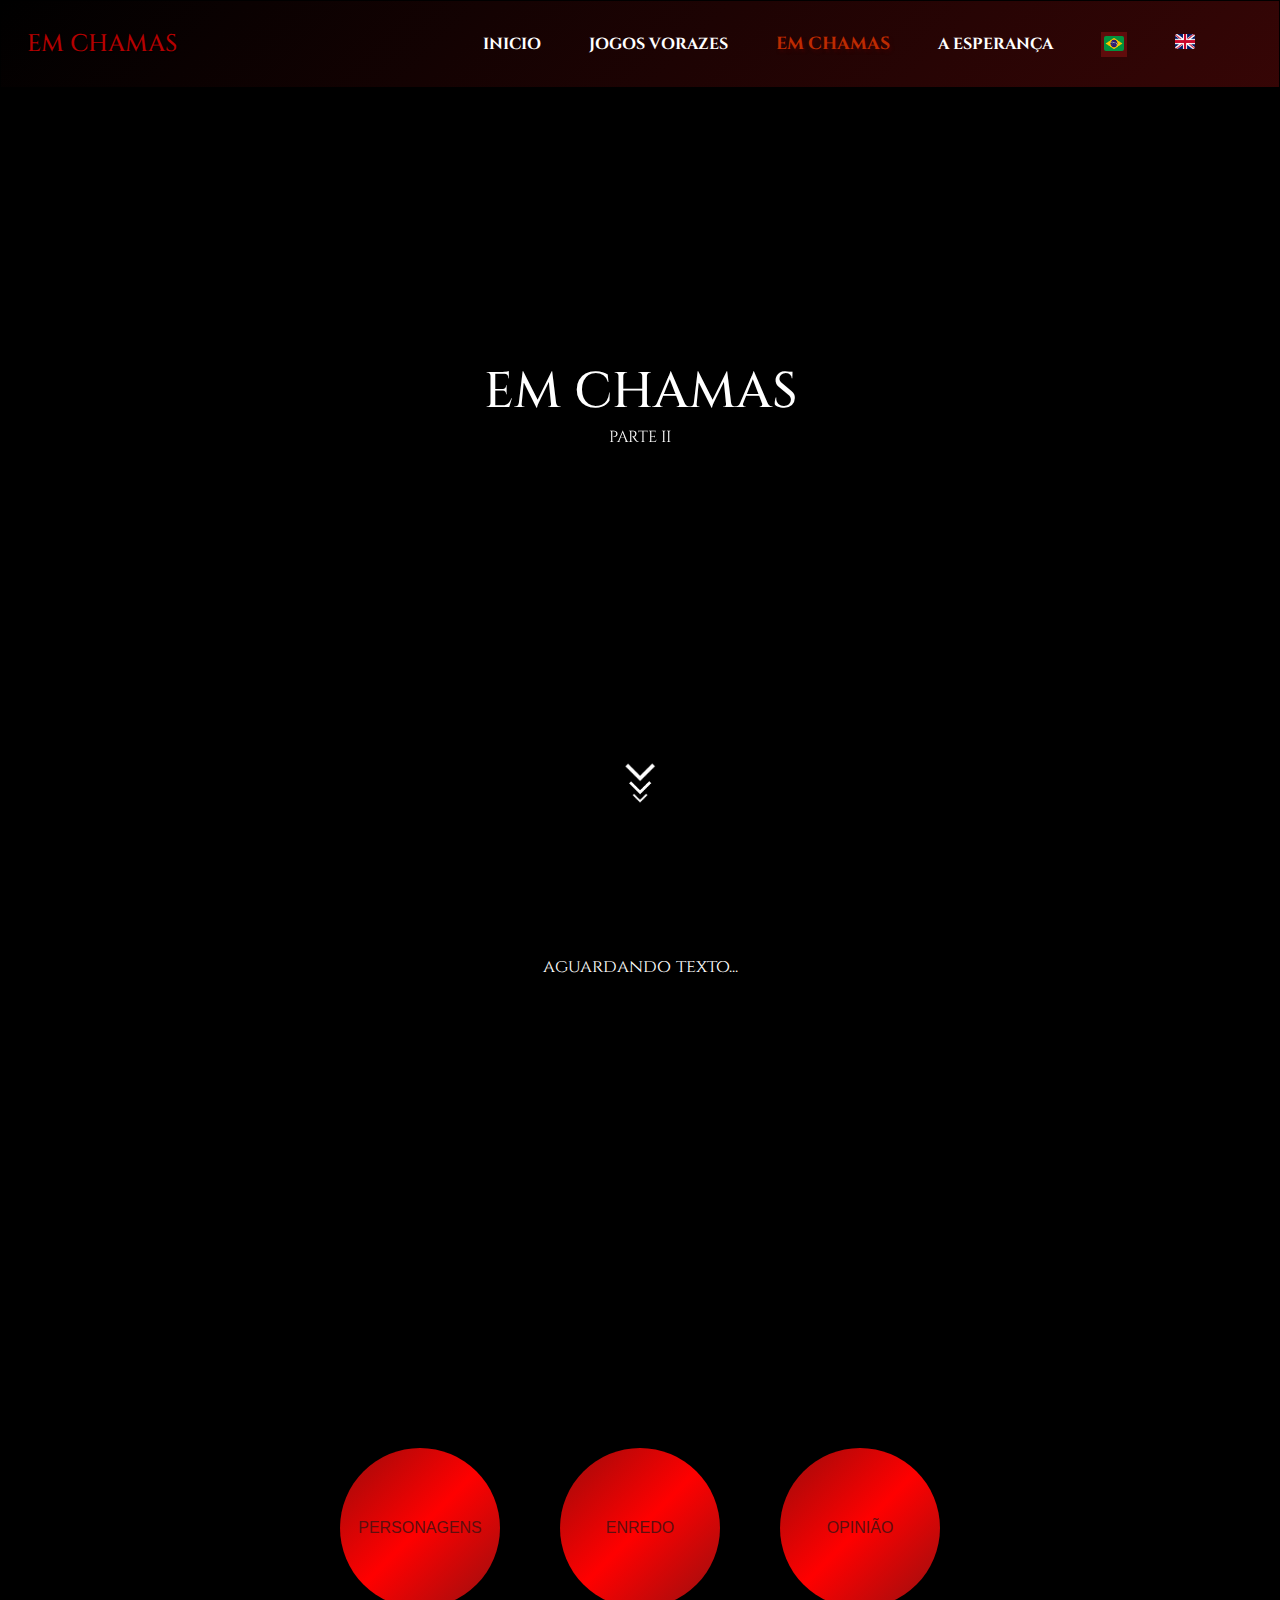
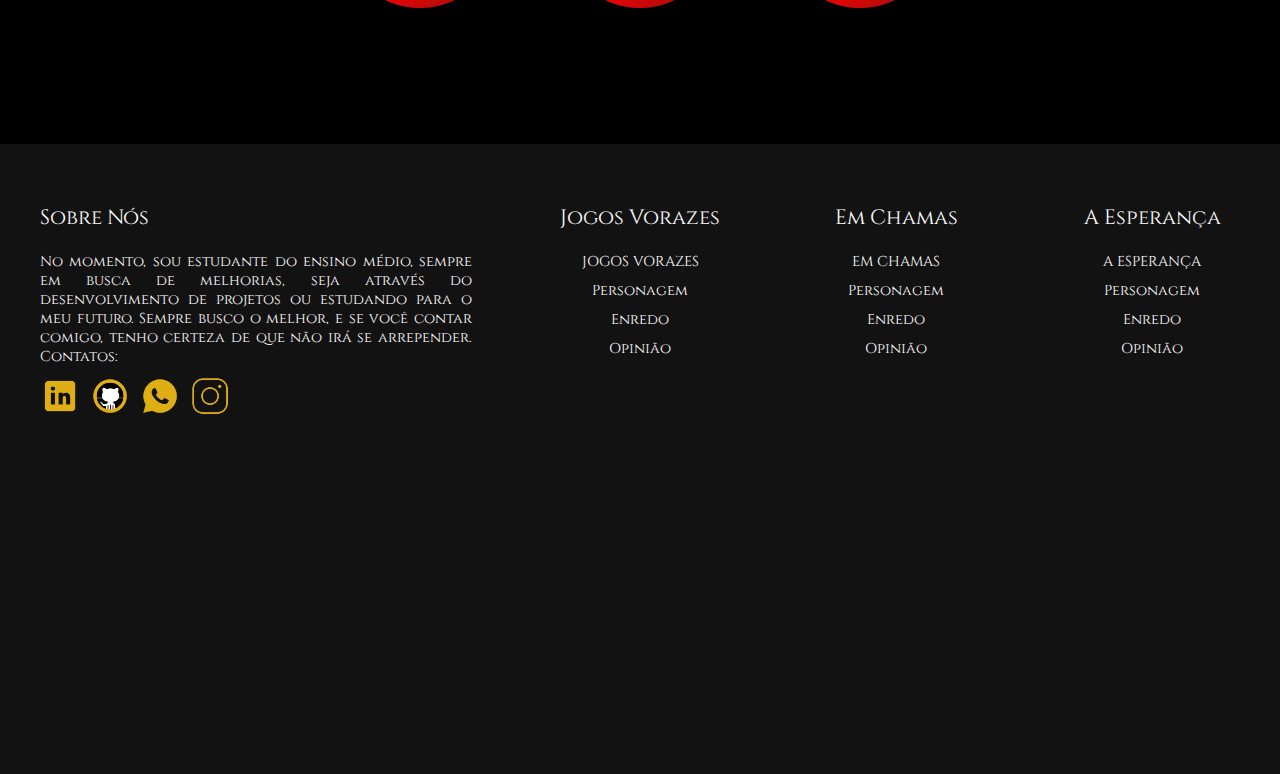
<file: emchamas.html>
<!DOCTYPE html>
<html lang="en">

<head>
  <link rel="preconnect" href="https://fonts.googleapis.com">
  <link rel="preconnect" href="https://fonts.gstatic.com" crossorigin>
  <link href="https://fonts.googleapis.com/css2?family=Cinzel:wght@400;500;900&display=swap" rel="stylesheet">
  <link href="https://unpkg.com/aos@2.3.1/dist/aos.css" rel="stylesheet">
  <meta charset="UTF-8" />
  <meta http-equiv="X-UA-Compatible" content="IE=edge" />
  <meta name="viewport" content="width=device-width, initial-scale=1.0" />
  <title>JOGOS VORAZES | EM CHAMAS</title>
  <link rel="shortcut icon" href="vo.webp">
  <script src="js/button.js" defer></script>
  <link rel="stylesheet" href="css/emchamas.css" />
  <script defer src="js/app.js"></script>
  <script src="https://unpkg.com/aos@2.3.1/dist/aos.js"></script>
</head>

<body>
  <header class="header">
    <a href="/" class="logo">EM CHAMAS</a>
    <nav class="nav">
      <button class="btn-menu" aria-label="Abrir Menu" aria-haspopup="true" aria-controls="menu" aria-expanded="false">
        <span class="hamburger"></span>
      </button>
      <!-- <input type="checkbox" id="checkbox" class="checkbox" />
        <label for="checkbox" class="label-menu"
          >Menu<span class="hamburger"></span
        ></label> -->
      <ul class="menu" id="menu" role="menu">
        <li><a href="index.html">INICIO</a></li>
        <li><a href="index.html">JOGOS VORAZES</a></li>
        <li><a class="J" href="emchamas.html">EM CHAMAS</a></li>
        <li><a href="index.html">A ESPERANÇA</a></li>
        <li><a class="br" href="emchamas.html"><img src="brasil.webp"></a></li>
        <li><a class="uk" href="emchamas.en.html"><img src="uk.png"></a></li>
      </ul>
    </nav>
  </header>
  <main>
    <div id="A">
      <h1 data-aos="fade-right">
        EM CHAMAS
      </h1>
      <p data-aos="fade-left">
        PARTE II
      </p>
    </div>
    <a href="#B">
      <div id="icone">
        <img class="icon" src="icon.webp" alt="">
        <img class="iconA" src="icon.webp" alt="">
        <img class="iconB" src="icon.webp" alt="">
      </div>
    </a>
    <div id="B">

      <div id="resposta">
        <p id="aguardeMensagem">aguardando texto...</p>
        <h1 id="tituloMensagem"></h1>
        <p id="conteudoMensagem"></p>
        <button id="botaoRedirecionar">Redirecionar</button>
      </div>
      <div id="botões">
        <div id="links">

          <button class="botãoA" data-msg="Personagens" data-link="https://link-dos-personagens.com"
            data-aos="fade-left" data-aos-anchor="#example-anchor" data-aos-offset="500"
            data-aos-duration="500"><a>PERSONAGENS</a></button>
          <button class="botãoA" data-msg="Enredo" data-link="https://link-do-enredo.com" data-aos="fade-down"
            data-aos-anchor="#example-anchor" data-aos-offset="500" data-aos-duration="500"><a>ENREDO</a></button>
          <button class="botãoA" data-msg="Opinião" data-link="https://link-da-opiniao.com" data-aos="fade-right"
            data-aos-anchor="#example-anchor" data-aos-offset="500" data-aos-duration="500"><a>OPINIÃO</a></OPINI>
          </button>

        </div>
      </div>
    </div>
  </main>

  <footer>
    <div id="contato">
      <h1>Sobre Nós</h1>
      <p>No momento, sou estudante do ensino médio, sempre em busca de melhorias, seja através do desenvolvimento de
        projetos ou estudando para o meu futuro. Sempre busco o melhor, e se você contar comigo, tenho certeza de que
        não irá se arrepender. Contatos:</p>
      <div id="midia">
        <a href="">
          <img src="linkedin.png">
        </a>
        <a href="">
          <img src="git.png">
        </a>
        <a href="">
          <img src="whats.png">
        </a>
        <a href="">
          <img src="insta.png">
        </a>
      </div>
    </div>

    <div class="tema">
      <h1>Jogos Vorazes</h1>
      <a href="">
        <p>JOGOS VORAZES</p>
      </a>
      <a href="">
        <p>Personagem</p>
      </a>
      <a href="">
        <p>Enredo</p>
      </a>
      <a href="">
        <p>Opinião</p>
      </a>
    </div>

    <div class="tema">
      <h1>Em Chamas</h1>
      <a href="">
        <p>EM CHAMAS</p>
      </a>
      <a href="">
        <p>Personagem</p>
      </a>
      <a href="">
        <p>Enredo</p>
      </a>
      <a href="">
        <p>Opinião</p>
      </a>
    </div>

    <div class="tema">
      <h1>A Esperança</h1>
      <a href="">
        <p>A ESPERANÇA</p>
      </a>
      <a href="">
        <p>Personagem</p>
      </a>
      <a href="">
        <p>Enredo</p>
      </a>
      <a href="">
        <p>Opinião</p>
      </a>
    </div>
  </footer>
  <script>
    AOS.init();
  </script>
  <script src="js/header.js"></script>
  
</body>

</html>
</file>
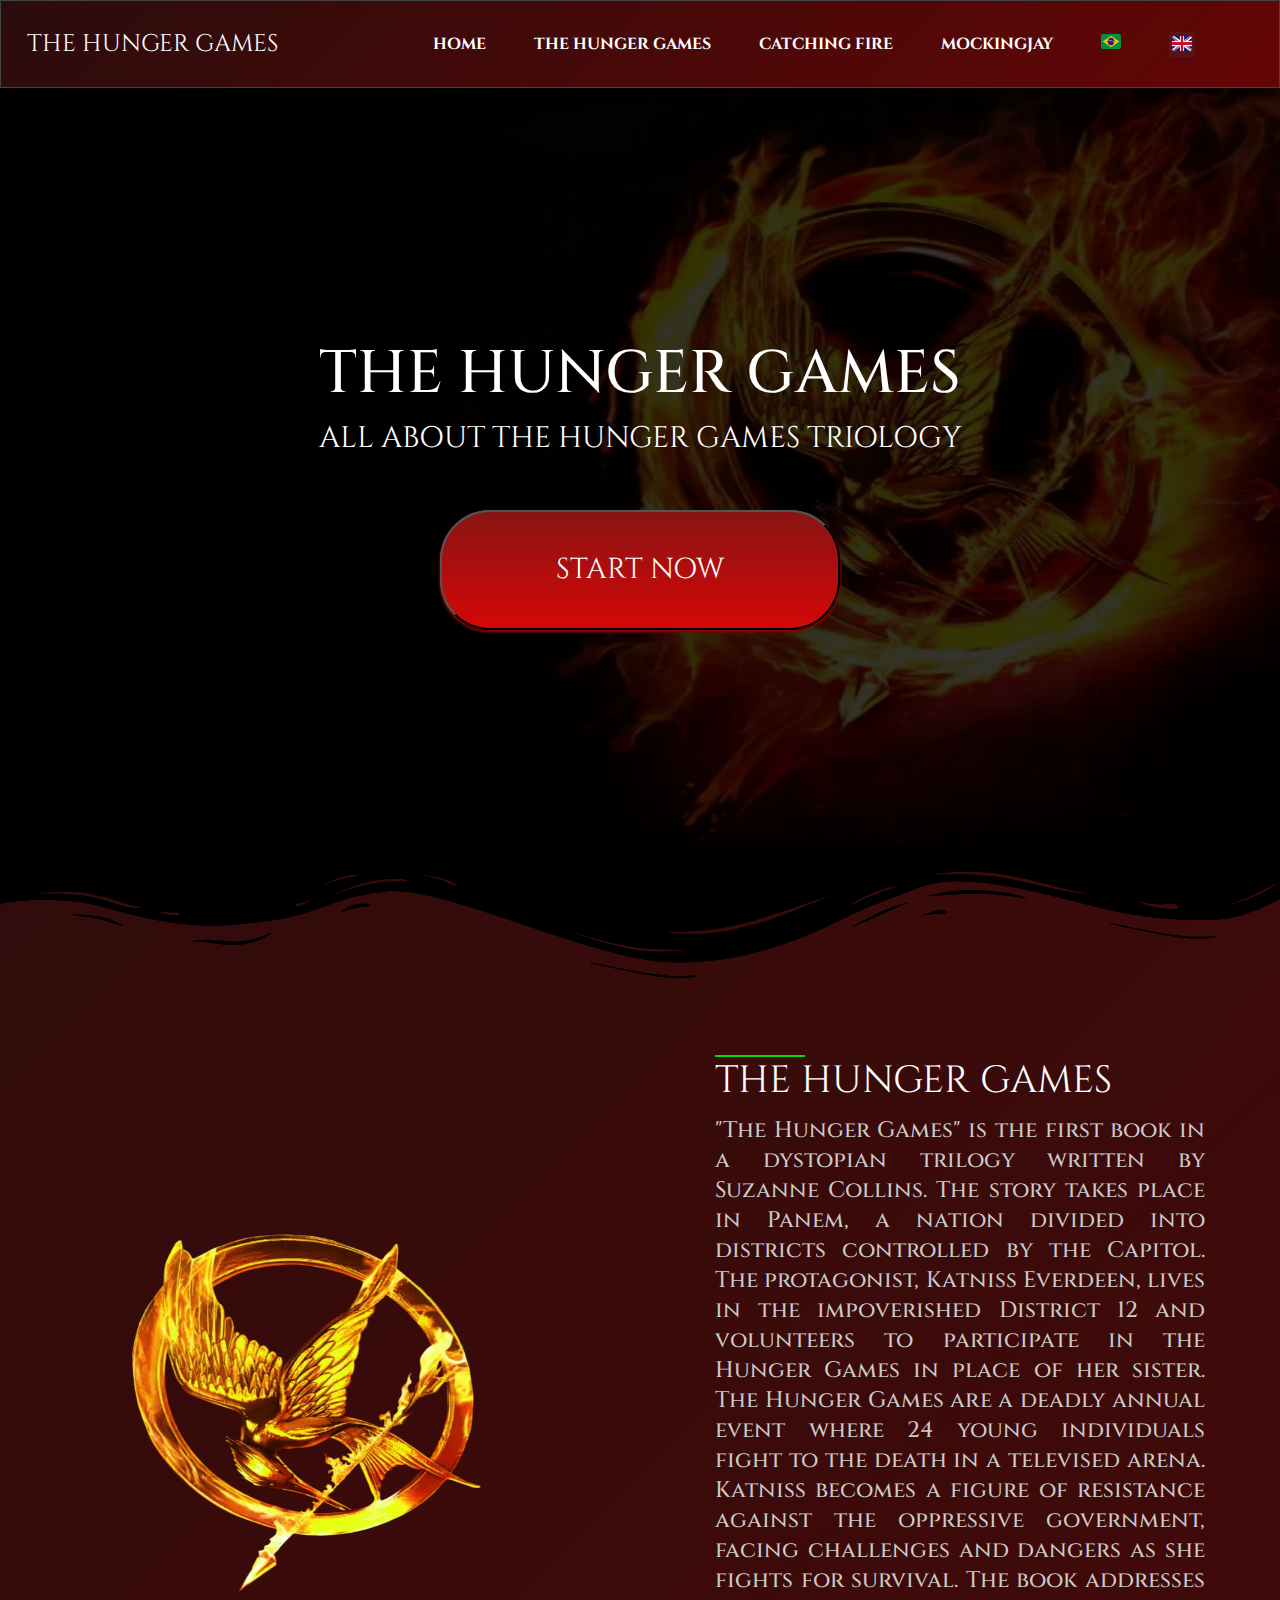
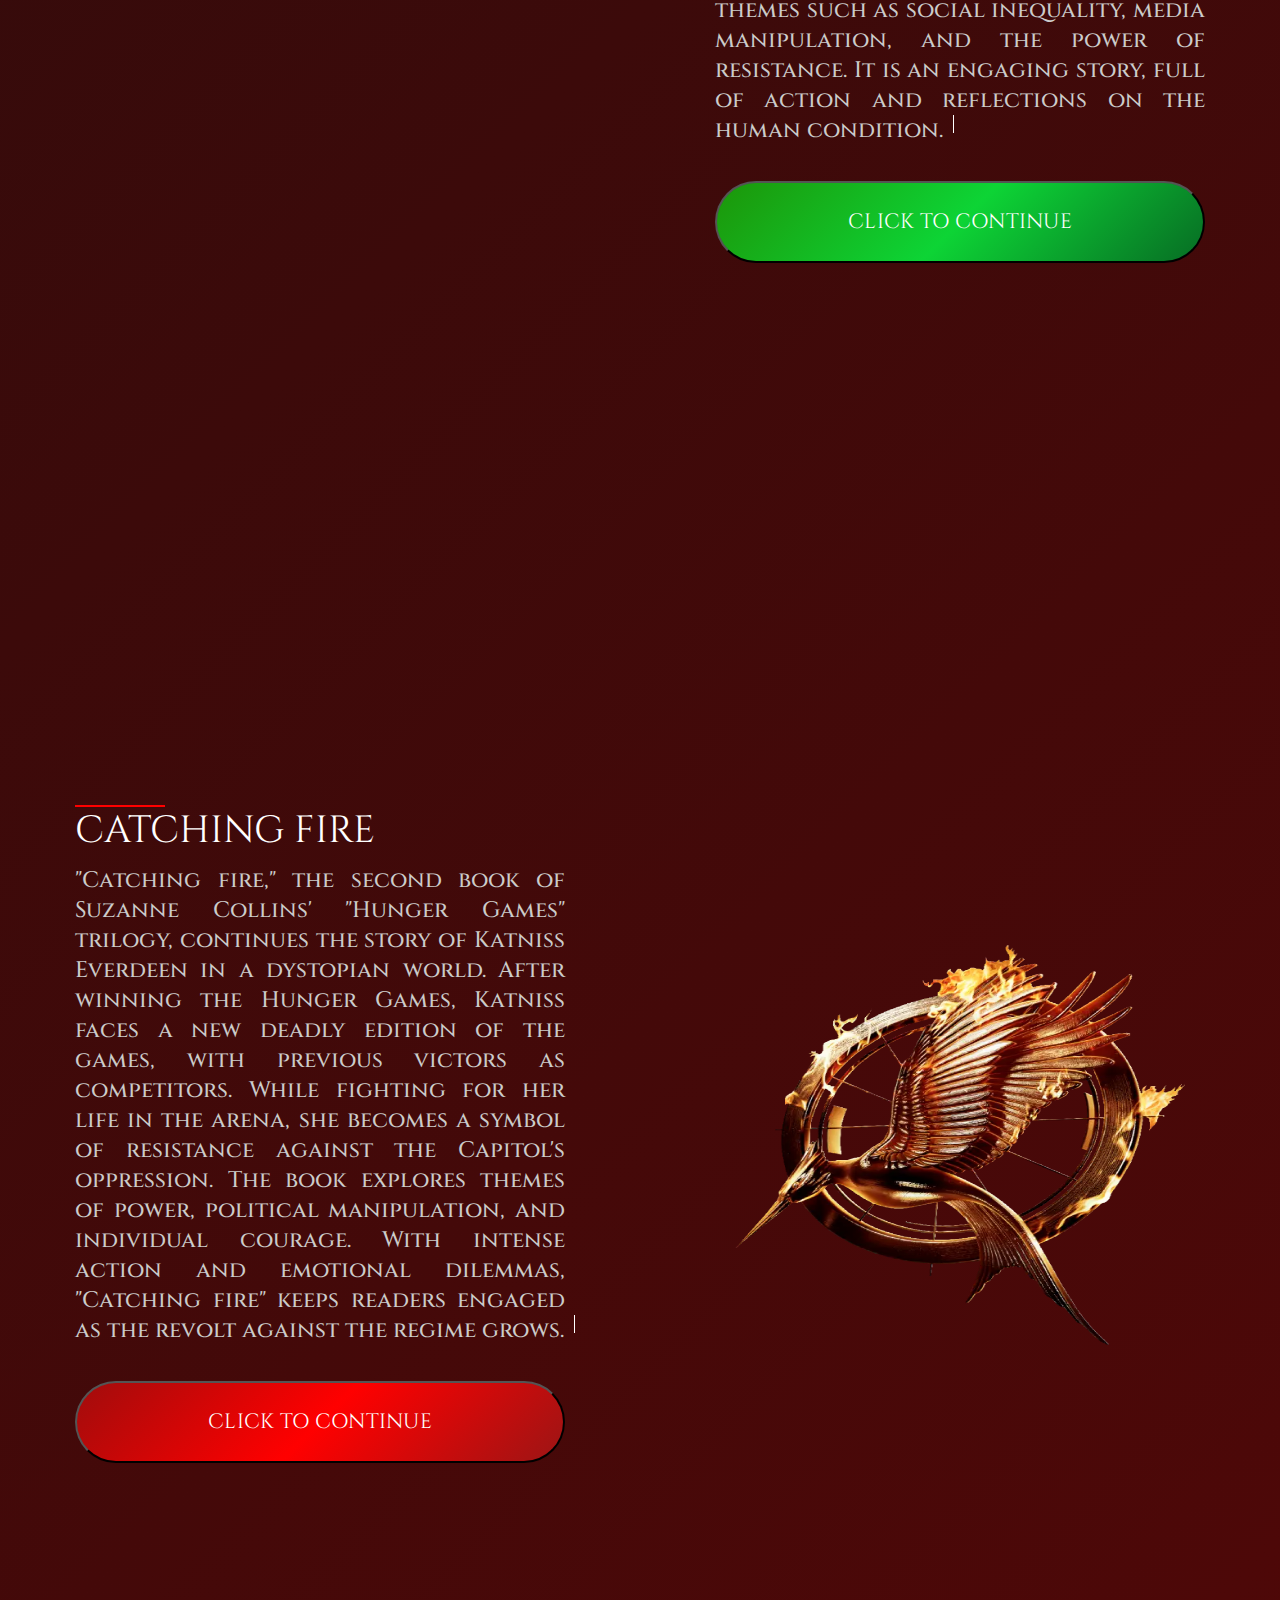
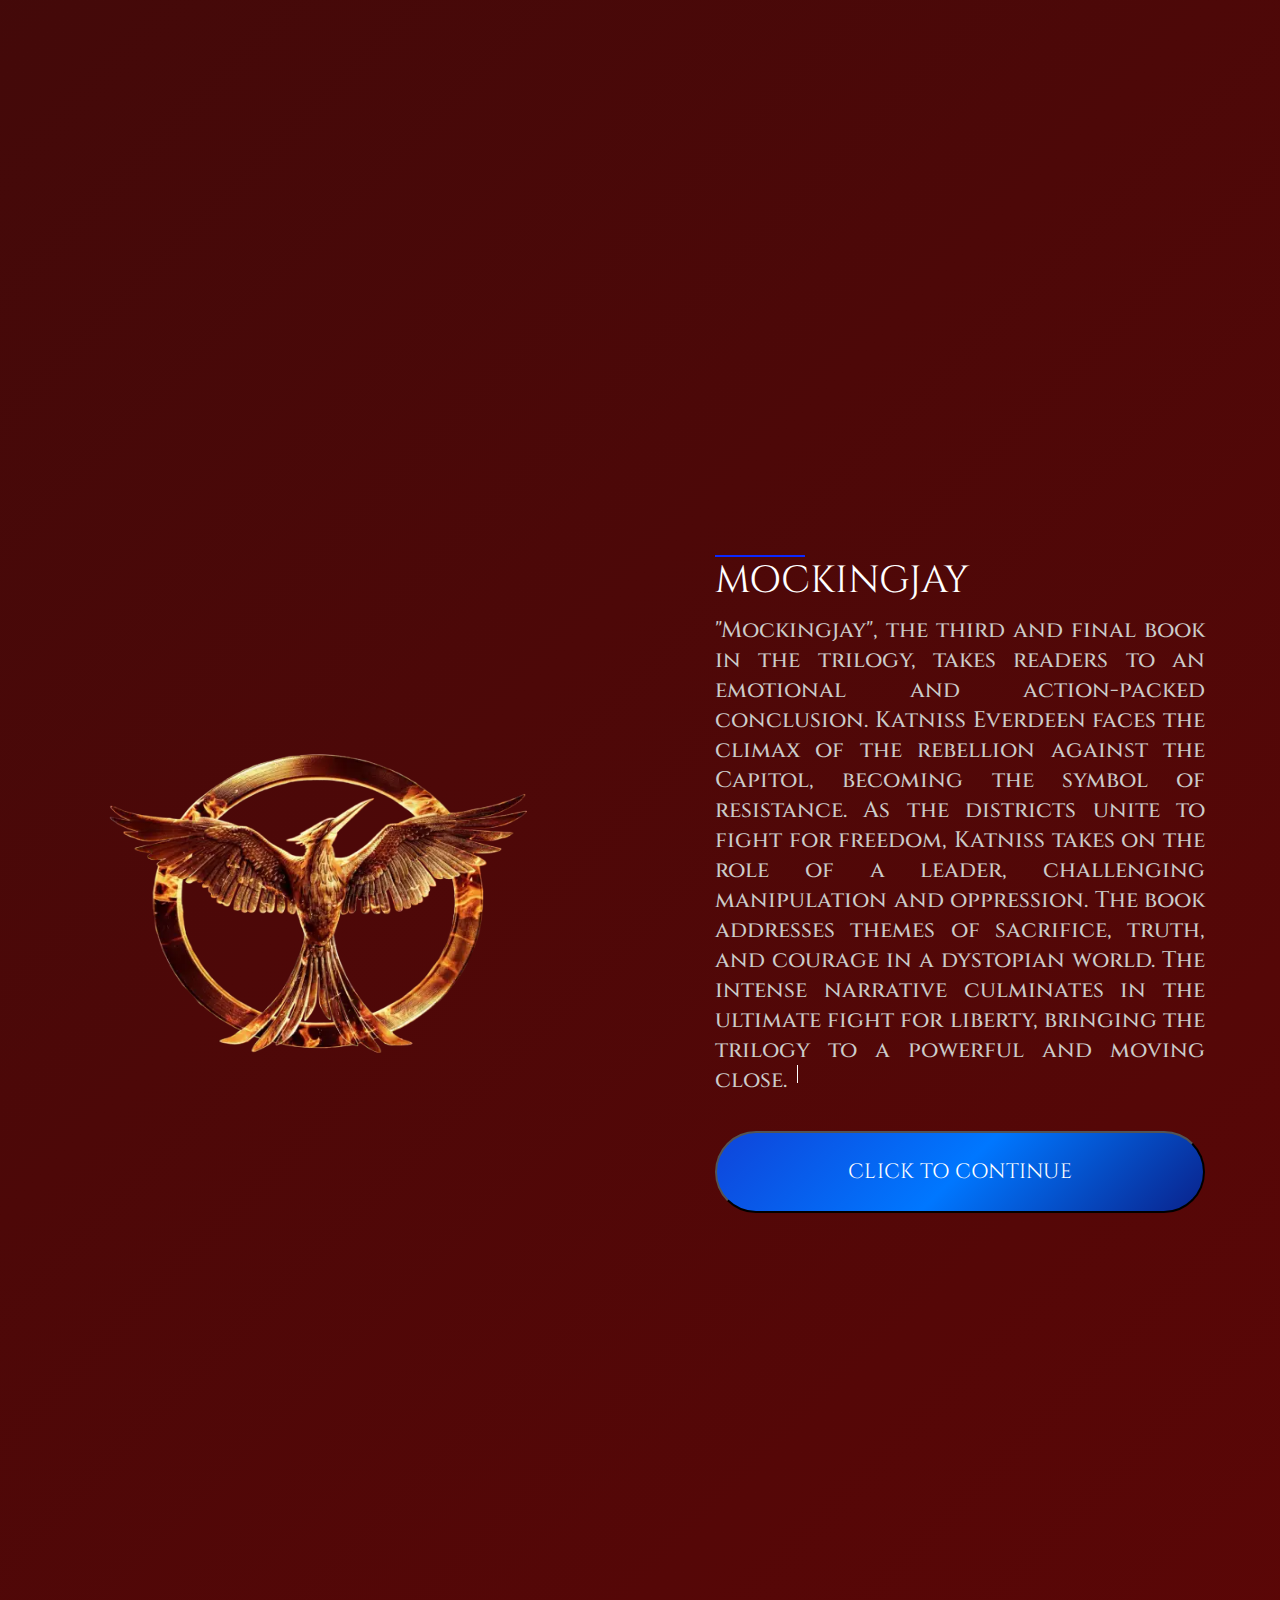
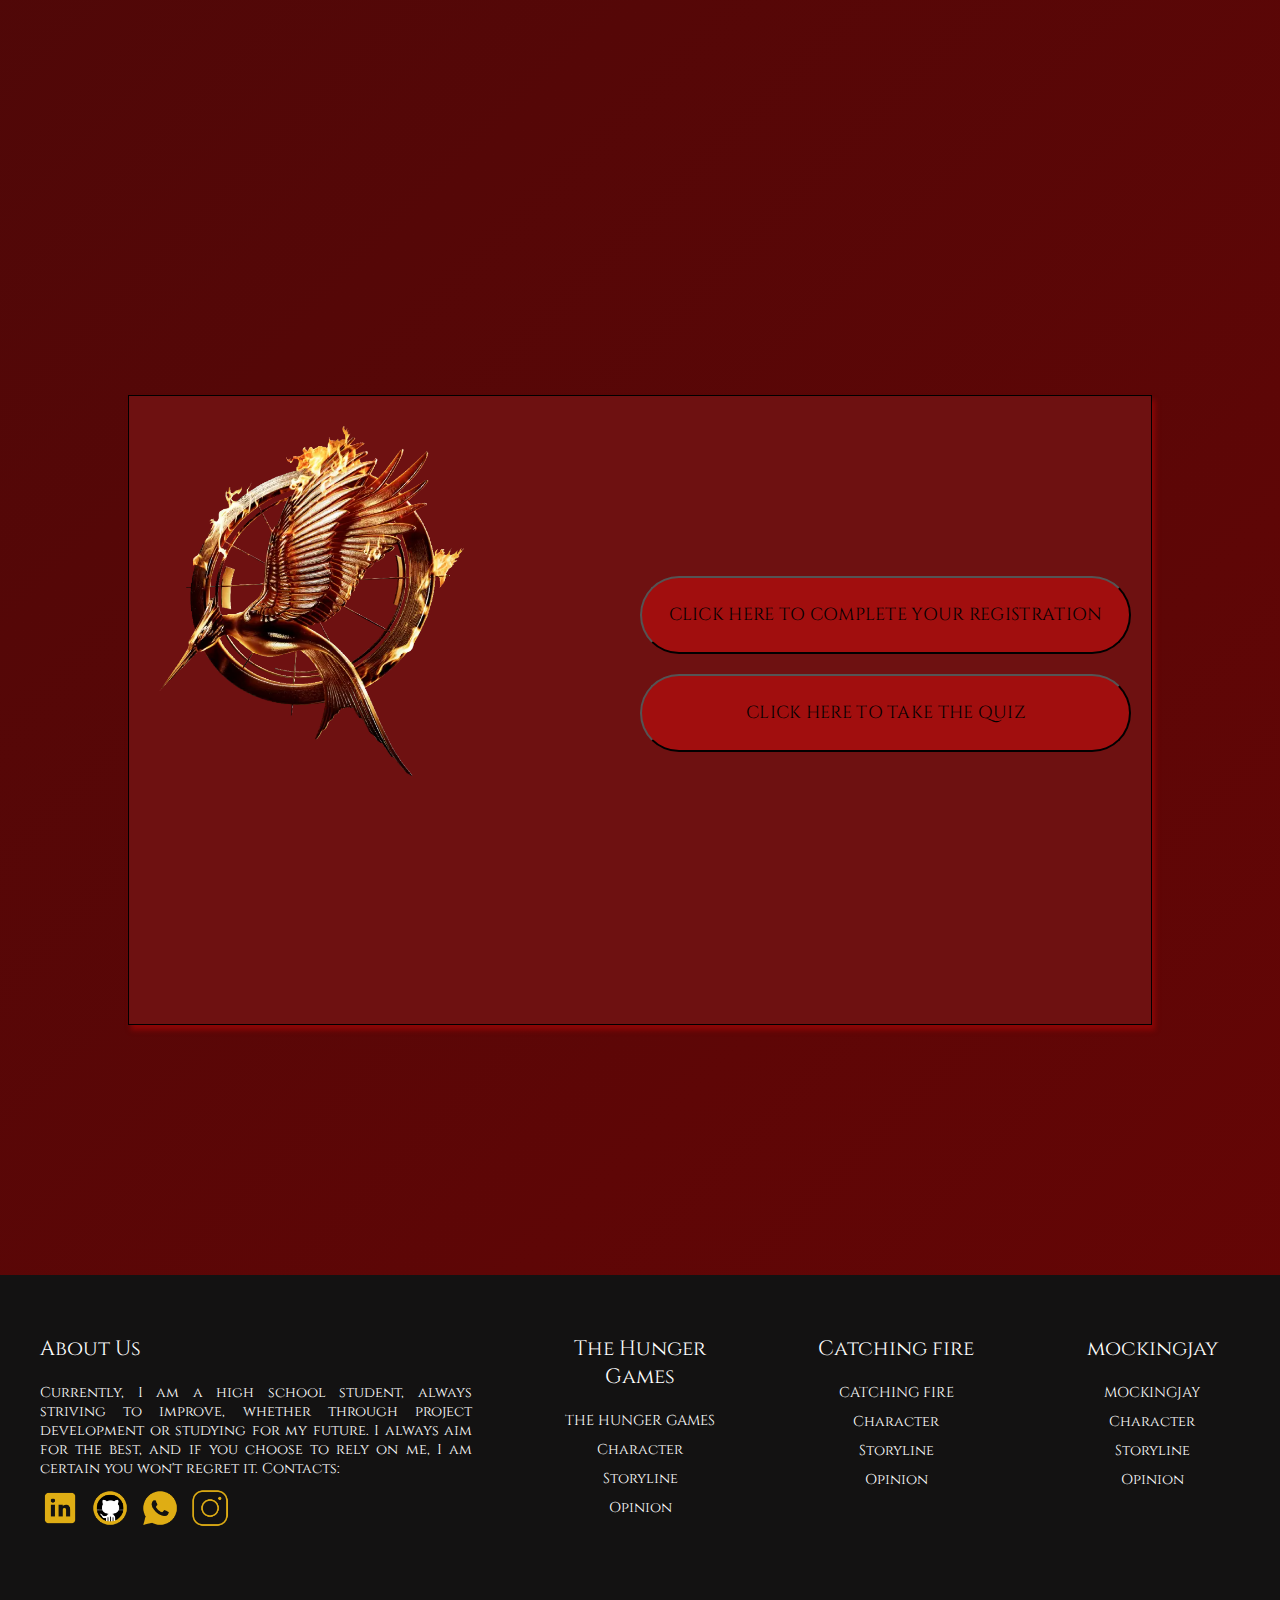
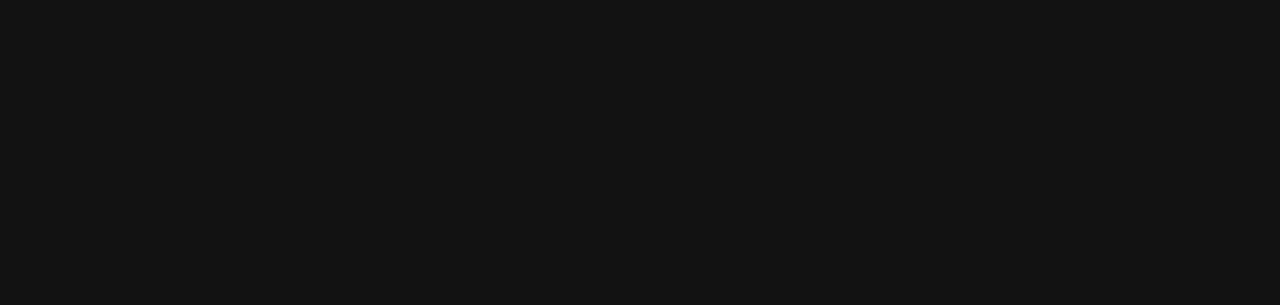
<file: english.html>
<!DOCTYPE html>
<html lang="en">

<head>

    <link rel="preconnect" href="https://fonts.googleapis.com">
    <link rel="preconnect" href="https://fonts.gstatic.com" crossorigin>
    <link href="https://fonts.googleapis.com/css2?family=Cinzel:wght@400;500;900&display=swap" rel="stylesheet">
    <link href="https://unpkg.com/aos@2.3.1/dist/aos.css" rel="stylesheet">
    <meta charset="UTF-8" />
    <meta http-equiv="X-UA-Compatible" content="IE=edge" />
    <meta name="viewport" content="width=device-width, initial-scale=1.0" />
    <title>THE HUNGER GAMES</title>
    <link rel="shortcut icon" href="vo.webp">
    <link rel="stylesheet" href="css/english.css" />
    <script defer src="js/app.js"></script>
    <script src="https://unpkg.com/aos@2.3.1/dist/aos.js"></script>

</head>

<body>

    <header class="header">
        <a href="/" class="logo">THE HUNGER GAMES</a>
        <nav class="nav">
            <button class="btn-menu" aria-label="Abrir Menu" aria-haspopup="true" aria-controls="menu"
                aria-expanded="false">
                <span class="hamburger"></span>
            </button>
            <!-- <input type="checkbox" id="checkbox" class="checkbox" />
            <label for="checkbox" class="label-menu"
              >Menu<span class="hamburger"></span
            ></label> -->
            <ul class="menu" id="menu" role="menu">
                <li><a href="#page">HOME</a></li>
                <li><a href="#games">THE HUNGER GAMES</a></li>
                <li><a href="#fire">CATCHING FIRE</a></li>
                <li><a href="#mockingjay">MOCKINGJAY</a></li>
                <li><a class="br" href="index.html"><img src="brasil.webp"></a></li>
                <li><a class="uk" href="english.html"><img src="uk.png"></a></li>
            </ul>
        </nav>
    </header>

    <main>

        <div id="page">
            <div class="con">
                <img src="jv.webp" alt="" />
                <img src="b.webp" alt="" />
                <img src="e.webp" alt="" />
            </div>
            <div class="text">
                <h1>
                    THE HUNGER GAMES
                </h1>
                <p>
                    ALL ABOUT THE HUNGER GAMES TRIOLOGY
                </p>
                <button>
                    <button onclick="window.location.href = '#games'">
                        <a>
                            START NOW
                        </a>
                    </button>
            </div>
            <div class="img">
                <a><img src="vo.webp"></a>
            </div>
        </div>


        <div id="games">
            <!-- img icon retirado desse link "https://codepen.io/laura-caicedo/pen/XWZavEd"-->
            <div class="elementor-shape elementor-shape-top" data-negative="false">
                <svg xmlns="http://www.w3.org/2000/svg" viewBox="0 0 283.5 27.8" preserveAspectRatio="none">
                    <path class="elementor-shape-fill"
                        d="M283.5,9.7c0,0-7.3,4.3-14,4.6c-6.8,0.3-12.6,0-20.9-1.5c-11.3-2-33.1-10.1-44.7-5.7	s-12.1,4.6-18,7.4c-6.6,3.2-20,9.6-36.6,9.3C131.6,23.5,99.5,7.2,86.3,8c-1.4,0.1-6.6,0.8-10.5,2c-3.8,1.2-9.4,3.8-17,4.7	c-3.2,0.4-8.3,1.1-14.2,0.9c-1.5-0.1-6.3-0.4-12-1.6c-5.7-1.2-11-3.1-15.8-3.7C6.5,9.2,0,10.8,0,10.8V0h283.5V9.7z M260.8,11.3	c-0.7-1-2-0.4-4.3-0.4c-2.3,0-6.1-1.2-5.8-1.1c0.3,0.1,3.1,1.5,6,1.9C259.7,12.2,261.4,12.3,260.8,11.3z M242.4,8.6	c0,0-2.4-0.2-5.6-0.9c-3.2-0.8-10.3-2.8-15.1-3.5c-8.2-1.1-15.8,0-15.1,0.1c0.8,0.1,9.6-0.6,17.6,1.1c3.3,0.7,9.3,2.2,12.4,2.7	C239.9,8.7,242.4,8.6,242.4,8.6z M185.2,8.5c1.7-0.7-13.3,4.7-18.5,6.1c-2.1,0.6-6.2,1.6-10,2c-3.9,0.4-8.9,0.4-8.8,0.5	c0,0.2,5.8,0.8,11.2,0c5.4-0.8,5.2-1.1,7.6-1.6C170.5,14.7,183.5,9.2,185.2,8.5z M199.1,6.9c0.2,0-0.8-0.4-4.8,1.1	c-4,1.5-6.7,3.5-6.9,3.7c-0.2,0.1,3.5-1.8,6.6-3C197,7.5,199,6.9,199.1,6.9z M283,6c-0.1,0.1-1.9,1.1-4.8,2.5s-6.9,2.8-6.7,2.7	c0.2,0,3.5-0.6,7.4-2.5C282.8,6.8,283.1,5.9,283,6z M31.3,11.6c0.1-0.2-1.9-0.2-4.5-1.2s-5.4-1.6-7.8-2C15,7.6,7.3,8.5,7.7,8.6	C8,8.7,15.9,8.3,20.2,9.3c2.2,0.5,2.4,0.5,5.7,1.6S31.2,11.9,31.3,11.6z M73,9.2c0.4-0.1,3.5-1.6,8.4-2.6c4.9-1.1,8.9-0.5,8.9-0.8	c0-0.3-1-0.9-6.2-0.3S72.6,9.3,73,9.2z M71.6,6.7C71.8,6.8,75,5.4,77.3,5c2.3-0.3,1.9-0.5,1.9-0.6c0-0.1-1.1-0.2-2.7,0.2	C74.8,5.1,71.4,6.6,71.6,6.7z M93.6,4.4c0.1,0.2,3.5,0.8,5.6,1.8c2.1,1,1.8,0.6,1.9,0.5c0.1-0.1-0.8-0.8-2.4-1.3	C97.1,4.8,93.5,4.2,93.6,4.4z M65.4,11.1c-0.1,0.3,0.3,0.5,1.9-0.2s2.6-1.3,2.2-1.2s-0.9,0.4-2.5,0.8C65.3,10.9,65.5,10.8,65.4,11.1	z M34.5,12.4c-0.2,0,2.1,0.8,3.3,0.9c1.2,0.1,2,0.1,2-0.2c0-0.3-0.1-0.5-1.6-0.4C36.6,12.8,34.7,12.4,34.5,12.4z M152.2,21.1	c-0.1,0.1-2.4-0.3-7.5-0.3c-5,0-13.6-2.4-17.2-3.5c-3.6-1.1,10,3.9,16.5,4.1C150.5,21.6,152.3,21,152.2,21.1z">
                    </path>
                    <path class="elementor-shape-fill"
                        d="M269.6,18c-0.1-0.1-4.6,0.3-7.2,0c-7.3-0.7-17-3.2-16.6-2.9c0.4,0.3,13.7,3.1,17,3.3	C267.7,18.8,269.7,18,269.6,18z">
                    </path>
                    <path class="elementor-shape-fill"
                        d="M227.4,9.8c-0.2-0.1-4.5-1-9.5-1.2c-5-0.2-12.7,0.6-12.3,0.5c0.3-0.1,5.9-1.8,13.3-1.2	S227.6,9.9,227.4,9.8z">
                    </path>
                    <path class="elementor-shape-fill"
                        d="M204.5,13.4c-0.1-0.1,2-1,3.2-1.1c1.2-0.1,2,0,2,0.3c0,0.3-0.1,0.5-1.6,0.4	C206.4,12.9,204.6,13.5,204.5,13.4z">
                    </path>
                    <path class="elementor-shape-fill"
                        d="M201,10.6c0-0.1-4.4,1.2-6.3,2.2c-1.9,0.9-6.2,3.1-6.1,3.1c0.1,0.1,4.2-1.6,6.3-2.6	S201,10.7,201,10.6z">
                    </path>
                    <path class="elementor-shape-fill"
                        d="M154.5,26.7c-0.1-0.1-4.6,0.3-7.2,0c-7.3-0.7-17-3.2-16.6-2.9c0.4,0.3,13.7,3.1,17,3.3	C152.6,27.5,154.6,26.8,154.5,26.7z">
                    </path>
                    <path class="elementor-shape-fill"
                        d="M41.9,19.3c0,0,1.2-0.3,2.9-0.1c1.7,0.2,5.8,0.9,8.2,0.7c4.2-0.4,7.4-2.7,7-2.6	c-0.4,0-4.3,2.2-8.6,1.9c-1.8-0.1-5.1-0.5-6.7-0.4S41.9,19.3,41.9,19.3z">
                    </path>
                    <path class="elementor-shape-fill"
                        d="M75.5,12.6c0.2,0.1,2-0.8,4.3-1.1c2.3-0.2,2.1-0.3,2.1-0.5c0-0.1-1.8-0.4-3.4,0	C76.9,11.5,75.3,12.5,75.5,12.6z">
                    </path>
                    <path class="elementor-shape-fill"
                        d="M15.6,13.2c0-0.1,4.3,0,6.7,0.5c2.4,0.5,5,1.9,5,2c0,0.1-2.7-0.8-5.1-1.4	C19.9,13.7,15.7,13.3,15.6,13.2z">
                    </path>
                </svg>
            </div>

            <div class="elementor-shape elementor-shape-bottom" data-negative="false">
                <svg xmlns="http://www.w3.org/2000/svg" viewBox="0 0 283.5 27.8" preserveAspectRatio="none">
                    <path class="elementor-shape-fill"
                        d="M283.5,9.7c0,0-7.3,4.3-14,4.6c-6.8,0.3-12.6,0-20.9-1.5c-11.3-2-33.1-10.1-44.7-5.7	s-12.1,4.6-18,7.4c-6.6,3.2-20,9.6-36.6,9.3C131.6,23.5,99.5,7.2,86.3,8c-1.4,0.1-6.6,0.8-10.5,2c-3.8,1.2-9.4,3.8-17,4.7	c-3.2,0.4-8.3,1.1-14.2,0.9c-1.5-0.1-6.3-0.4-12-1.6c-5.7-1.2-11-3.1-15.8-3.7C6.5,9.2,0,10.8,0,10.8V0h283.5V9.7z M260.8,11.3	c-0.7-1-2-0.4-4.3-0.4c-2.3,0-6.1-1.2-5.8-1.1c0.3,0.1,3.1,1.5,6,1.9C259.7,12.2,261.4,12.3,260.8,11.3z M242.4,8.6	c0,0-2.4-0.2-5.6-0.9c-3.2-0.8-10.3-2.8-15.1-3.5c-8.2-1.1-15.8,0-15.1,0.1c0.8,0.1,9.6-0.6,17.6,1.1c3.3,0.7,9.3,2.2,12.4,2.7	C239.9,8.7,242.4,8.6,242.4,8.6z M185.2,8.5c1.7-0.7-13.3,4.7-18.5,6.1c-2.1,0.6-6.2,1.6-10,2c-3.9,0.4-8.9,0.4-8.8,0.5	c0,0.2,5.8,0.8,11.2,0c5.4-0.8,5.2-1.1,7.6-1.6C170.5,14.7,183.5,9.2,185.2,8.5z M199.1,6.9c0.2,0-0.8-0.4-4.8,1.1	c-4,1.5-6.7,3.5-6.9,3.7c-0.2,0.1,3.5-1.8,6.6-3C197,7.5,199,6.9,199.1,6.9z M283,6c-0.1,0.1-1.9,1.1-4.8,2.5s-6.9,2.8-6.7,2.7	c0.2,0,3.5-0.6,7.4-2.5C282.8,6.8,283.1,5.9,283,6z M31.3,11.6c0.1-0.2-1.9-0.2-4.5-1.2s-5.4-1.6-7.8-2C15,7.6,7.3,8.5,7.7,8.6	C8,8.7,15.9,8.3,20.2,9.3c2.2,0.5,2.4,0.5,5.7,1.6S31.2,11.9,31.3,11.6z M73,9.2c0.4-0.1,3.5-1.6,8.4-2.6c4.9-1.1,8.9-0.5,8.9-0.8	c0-0.3-1-0.9-6.2-0.3S72.6,9.3,73,9.2z M71.6,6.7C71.8,6.8,75,5.4,77.3,5c2.3-0.3,1.9-0.5,1.9-0.6c0-0.1-1.1-0.2-2.7,0.2	C74.8,5.1,71.4,6.6,71.6,6.7z M93.6,4.4c0.1,0.2,3.5,0.8,5.6,1.8c2.1,1,1.8,0.6,1.9,0.5c0.1-0.1-0.8-0.8-2.4-1.3	C97.1,4.8,93.5,4.2,93.6,4.4z M65.4,11.1c-0.1,0.3,0.3,0.5,1.9-0.2s2.6-1.3,2.2-1.2s-0.9,0.4-2.5,0.8C65.3,10.9,65.5,10.8,65.4,11.1	z M34.5,12.4c-0.2,0,2.1,0.8,3.3,0.9c1.2,0.1,2,0.1,2-0.2c0-0.3-0.1-0.5-1.6-0.4C36.6,12.8,34.7,12.4,34.5,12.4z M152.2,21.1	c-0.1,0.1-2.4-0.3-7.5-0.3c-5,0-13.6-2.4-17.2-3.5c-3.6-1.1,10,3.9,16.5,4.1C150.5,21.6,152.3,21,152.2,21.1z">
                    </path>
                    <path class="elementor-shape-fill"
                        d="M269.6,18c-0.1-0.1-4.6,0.3-7.2,0c-7.3-0.7-17-3.2-16.6-2.9c0.4,0.3,13.7,3.1,17,3.3	C267.7,18.8,269.7,18,269.6,18z">
                    </path>
                    <path class="elementor-shape-fill"
                        d="M227.4,9.8c-0.2-0.1-4.5-1-9.5-1.2c-5-0.2-12.7,0.6-12.3,0.5c0.3-0.1,5.9-1.8,13.3-1.2	S227.6,9.9,227.4,9.8z">
                    </path>
                    <path class="elementor-shape-fill"
                        d="M204.5,13.4c-0.1-0.1,2-1,3.2-1.1c1.2-0.1,2,0,2,0.3c0,0.3-0.1,0.5-1.6,0.4	C206.4,12.9,204.6,13.5,204.5,13.4z">
                    </path>
                    <path class="elementor-shape-fill"
                        d="M201,10.6c0-0.1-4.4,1.2-6.3,2.2c-1.9,0.9-6.2,3.1-6.1,3.1c0.1,0.1,4.2-1.6,6.3-2.6	S201,10.7,201,10.6z">
                    </path>
                    <path class="elementor-shape-fill"
                        d="M154.5,26.7c-0.1-0.1-4.6,0.3-7.2,0c-7.3-0.7-17-3.2-16.6-2.9c0.4,0.3,13.7,3.1,17,3.3	C152.6,27.5,154.6,26.8,154.5,26.7z">
                    </path>
                    <path class="elementor-shape-fill"
                        d="M41.9,19.3c0,0,1.2-0.3,2.9-0.1c1.7,0.2,5.8,0.9,8.2,0.7c4.2-0.4,7.4-2.7,7-2.6	c-0.4,0-4.3,2.2-8.6,1.9c-1.8-0.1-5.1-0.5-6.7-0.4S41.9,19.3,41.9,19.3z">
                    </path>
                    <path class="elementor-shape-fill"
                        d="M75.5,12.6c0.2,0.1,2-0.8,4.3-1.1c2.3-0.2,2.1-0.3,2.1-0.5c0-0.1-1.8-0.4-3.4,0	C76.9,11.5,75.3,12.5,75.5,12.6z">
                    </path>
                    <path class="elementor-shape-fill"
                        d="M15.6,13.2c0-0.1,4.3,0,6.7,0.5c2.4,0.5,5,1.9,5,2c0,0.1-2.7-0.8-5.1-1.4	C19.9,13.7,15.7,13.3,15.6,13.2z">
                    </path>
                </svg>
            </div>
            <!-- FIM DO ICON -->

            <div class="container">
                <div class="container-slider">
                    <div class="container-images">
                        <img src="Tordo.webp" alt="simble" class="slider on">
                    </div>
                </div>
            </div>
            <div class="card">

                <div class="content">
                    <h1>THE HUNGER GAMES</h1>
                    <p>
                        "The Hunger Games" is the first book in a dystopian trilogy written by Suzanne Collins. The
                        story takes place
                        in Panem, a nation divided into districts controlled by the Capitol. The protagonist, Katniss
                        Everdeen, lives in the impoverished District 12 and volunteers to participate in the Hunger
                        Games in place of
                        her sister. The Hunger Games are a deadly annual event where 24 young individuals fight to the
                        death in a
                        televised arena. Katniss becomes a figure of resistance against the oppressive government,
                        facing challenges
                        and dangers as she fights for survival. The book addresses themes such as social inequality,
                        media
                        manipulation, and the power of resistance. It is an engaging story, full of action and
                        reflections on the
                        human condition.
                    </p>

                </div>
                <button id="read_button">
                    read more
                </button>
                <button class="B" onclick="window.location.href = 'jogos.en.html'">
                    <a>
                        CLICK TO CONTINUE
                    </a>
                </button>
            </div>
        </div>


        <div id="fire">
            <div class="card">
                <div class="content">
                    <h1>CATCHING FIRE</h1>
                    <p>
                        "Catching fire," the second book of Suzanne Collins' "Hunger Games" trilogy, continues the story of
                        Katniss Everdeen in a dystopian world. After winning the Hunger Games, Katniss faces a new
                        deadly edition of the games, with previous victors as competitors. While fighting for her life
                        in the arena, she becomes a symbol of resistance against the Capitol's oppression. The book
                        explores themes of power, political manipulation, and individual courage. With intense action
                        and emotional dilemmas, "Catching fire" keeps readers engaged as the revolt against the regime
                        grows.
                    </p>

                </div>
                <button id="read_button">
                    read more
                </button>
                <button class="B" onclick="window.location.href = 'emchamas.en.html'">
                    <a>
                        CLICK TO CONTINUE
                    </a>
                </button>
            </div>

            <div class="container">
                <div class="container-slider">
                    <div class="container-images">
                        <img src="vo.webp" alt="simble">
                    </div>
                </div>
            </div>
        </div>

        <div id="mockingjay">
            <div class="container">
                <div class="container-slider">
                    <div class="container-images">
                        <img src="TordoA.webp" alt="simble">
                    </div>
                </div>
            </div>
            <div class="card">

                <div class="content">
                    <h1>MOCKINGJAY</h1>
                    <p>
                        "Mockingjay", the third and final book in the trilogy, takes readers to an emotional and
                        action-packed conclusion. Katniss Everdeen faces the climax of the rebellion against the
                        Capitol, becoming the symbol of resistance. As the districts unite to fight for freedom, Katniss
                        takes on the role of a leader, challenging manipulation and oppression. The book addresses
                        themes of sacrifice, truth, and courage in a dystopian world. The intense narrative culminates
                        in the ultimate fight for liberty, bringing the trilogy to a powerful and moving close.
                    </p>

                </div>
                <button id="read_button">
                    read more
                </button>
                <button class="B" onclick="window.location.href = 'aesperança.en.html'">
                    <a>
                        CLICK TO CONTINUE
                    </a>
                </button>
            </div>
        </div>

        <div id="quiz">
            <img class="icon" src="icon.webp" alt="" data-aos="fade-down">
            <img class="iconA" src="icon.webp" alt="" data-aos="fade-down">
            <img class="iconB" src="icon.webp" alt="" data-aos="fade-down">
            <div data-aos="zoom-in">
                <h1>THE HUNGER GAMES QUIZ</h1>
                <p>TEST HOW MUCH YOU KNOW ABOUT THE HUNGER GAMES NOW</p>
            </div>
            <div id="botões">
                <div id="simbolo">
                    <img src="vo.webp">
                </div>
                <div id="botão">
                    <button id="login" onclick="window.location.href = ''">CLICK HERE TO COMPLETE YOUR
                        REGISTRATION</button>
                    <button id="paraquiz" onclick="window.location.href = ''">CLICK HERE TO TAKE THE QUIZ</button>
                </div>
            </div>
        </div>

    </main>

    <footer>
        <div id="contato">
            <h1>About Us</h1>
            <p>Currently, I am a high school student, always striving to improve, whether through project development or
                studying for my future. I always aim for the best, and if you choose to rely on me, I am certain you
                won't regret it. Contacts:</p>
            <div id="midia">
                <a href="">
                    <img src="linkedin.png">
                </a>
                <a href="">
                    <img src="git.png">
                </a>
                <a href="">
                    <img src="whats.png">
                </a>
                <a href="">
                    <img src="insta.png">
                </a>
            </div>
        </div>

        <div class="tema">
            <h1>The Hunger Games</h1>
            <a href="">
                <p>THE HUNGER GAMES</p>
            </a>
            <a href="">
                <p>Character</p>
            </a>
            <a href="">
                <p>Storyline</p>
            </a>
            <a href="">
                <p>Opinion</p>
            </a>
        </div>

        <div class="tema">
            <h1>Catching fire</h1>
            <a href="">
                <p>CATCHING FIRE</p>
            </a>
            <a href="">
                <p>Character</p>
            </a>
            <a href="">
                <p>Storyline</p>
            </a>
            <a href="">
                <p>Opinion</p>
            </a>
        </div>

        <div class="tema">
            <h1>mockingjay</h1>
            <a href="">
                <p>MOCKINGJAY</p>
            </a>
            <a href="">
                <p>Character</p>
            </a>
            <a href="">
                <p>Storyline</p>
            </a>
            <a href="">
                <p>Opinion</p>
            </a>
        </div>
    </footer>
    <script src="js/scroll.js"></script>
    <script src="js/card.en.js"></script>
    <script src="js/script.js"></script>
    <script src="js/header.js"></script>
</body>
</html>
</file>
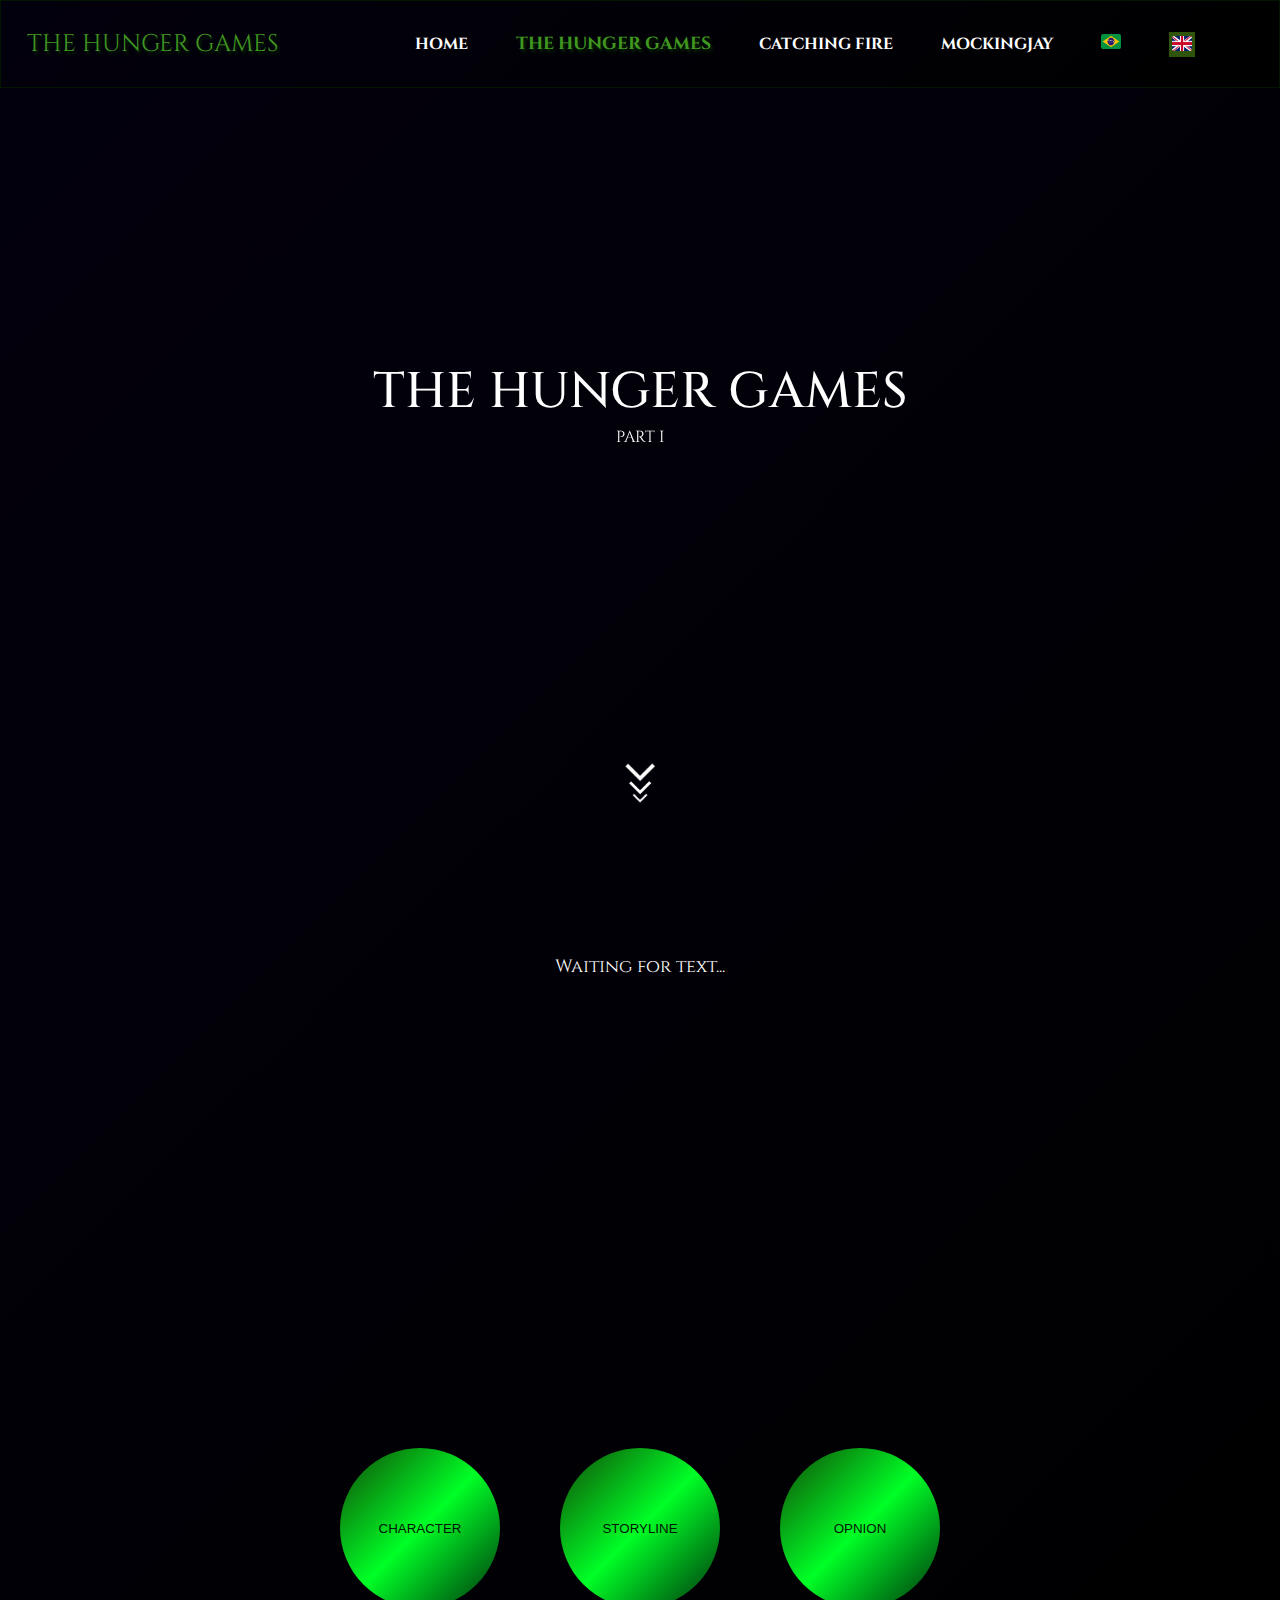
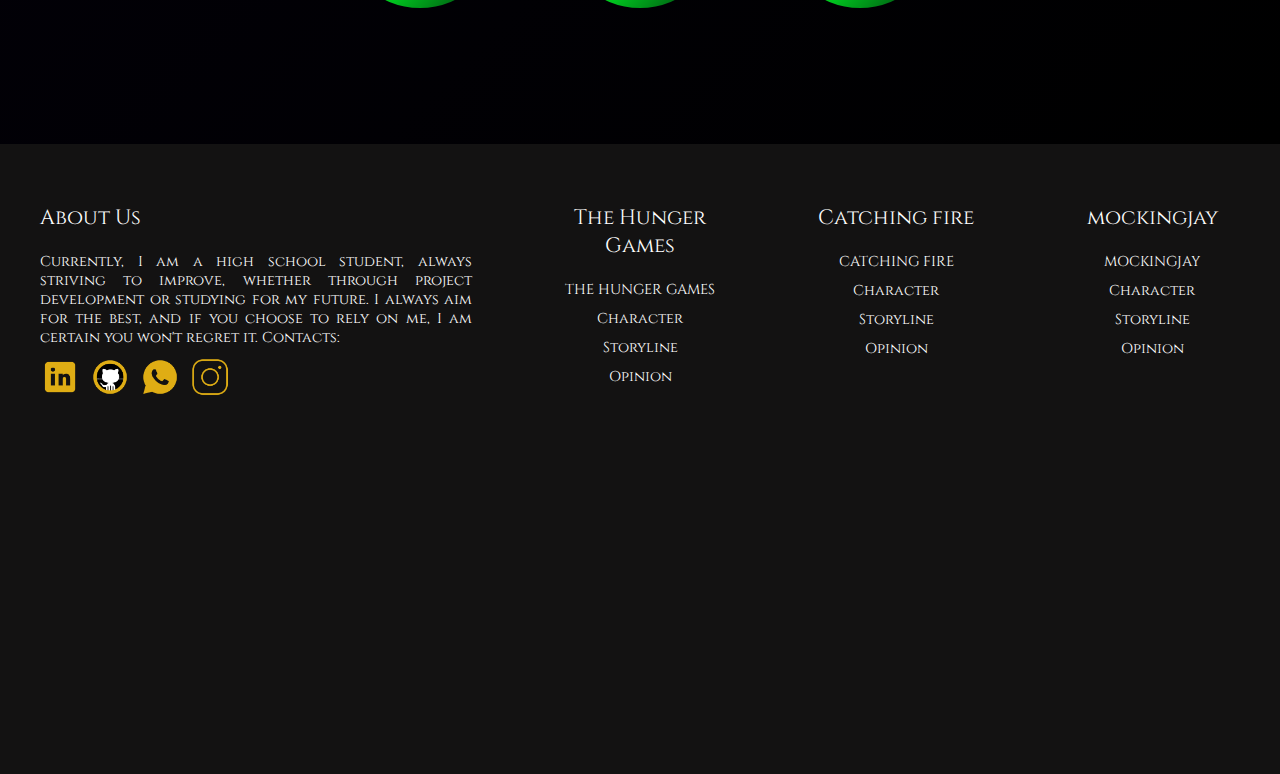
<file: jogos.en.html>
<!DOCTYPE html>
<html lang="en">

<head>
  <link rel="preconnect" href="https://fonts.googleapis.com">
  <link rel="preconnect" href="https://fonts.gstatic.com" crossorigin>
  <link href="https://fonts.googleapis.com/css2?family=Cinzel:wght@400;500;900&display=swap" rel="stylesheet">
  <link href="https://unpkg.com/aos@2.3.1/dist/aos.css" rel="stylesheet">
  <meta charset="UTF-8" />
  <meta http-equiv="X-UA-Compatible" content="IE=edge" />
  <meta name="viewport" content="width=device-width, initial-scale=1.0" />
  <title>THE HUNGER GAMES | THE HUNGER GAMES </title>
  <link rel="shortcut icon" href="vo.webp">
  <link rel="stylesheet" href="css/jogos.en.css" />
  <script defer src="js/app.js"></script>
  <script src="https://unpkg.com/aos@2.3.1/dist/aos.js"></script>
</head>

<body>
  <header class="header">
    <a href="/" class="logo">THE HUNGER GAMES</a>
    <nav class="nav">
      <button class="btn-menu" aria-label="Abrir Menu" aria-haspopup="true" aria-controls="menu" aria-expanded="false">
        <span class="hamburger"></span>
      </button>
      <!-- <input type="checkbox" id="checkbox" class="checkbox" />
        <label for="checkbox" class="label-menu"
          >Menu<span class="hamburger"></span
        ></label> -->
      <ul class="menu" id="menu" role="menu">
        <li><a href="english.html">HOME</a></li>
        <li><a class="J" href="jogos.en.html">THE HUNGER GAMES</a></li>
        <li><a href="english.html">CATCHING FIRE</a></li>
        <li><a href="english.html">MOCKINGJAY</a></li>
        <li><a class="br" href="jogos.html"><img src="brasil.webp"></a></li>
        <li><a class="uk" href="jogos.en.html"><img src="uk.png"></a></li>
      </ul>
    </nav>
  </header>
  <main>
    <div id="A">
      <h1 data-aos="fade-right">
        THE HUNGER GAMES
      </h1>
      <p data-aos="fade-left">
        PART I
      </p>
    </div>
    <a href="#B">
      <div id="icone">
        <img class="icon" src="icon.webp" alt="">
        <img class="iconA" src="icon.webp" alt="">
        <img class="iconB" src="icon.webp" alt="">
      </div>
    </a>

    <div id="B">
      <div id="resposta">
        <p id="aguardeMensagem">Waiting for text...</p>
        <h1 id="tituloMensagem"></h1>
        <p id="conteudoMensagem"></p>
        <button id="botaoRedirecionar">Redirect</button>
      </div>
      <div id="botões">
        <div id="links">

          <button class="botãoA" data-msg="Personagens" data-link="https://link-dos-personagens.com"
            data-aos="fade-left" data-aos-anchor="#example-anchor" data-aos-offset="500"
            data-aos-duration="500"><a>CHARACTER</a></button>
          <button class="botãoA" data-msg="Enredo" data-link="https://link-do-enredo.com" data-aos="fade-down"
            data-aos-anchor="#example-anchor" data-aos-offset="500" data-aos-duration="500"><a>STORYLINE</a></button>
          <button class="botãoA" data-msg="Opinião" data-link="https://link-da-opiniao.com" data-aos="fade-right"
            data-aos-anchor="#example-anchor" data-aos-offset="500" data-aos-duration="500"><a>OPNION</a></OPINI>
          </button>

        </div>
      </div>
    </div>
  </main>

  <footer>
    <div id="contato">
        <h1>About Us</h1>
        <p>Currently, I am a high school student, always striving to improve, whether through project development or
            studying for my future. I always aim for the best, and if you choose to rely on me, I am certain you
            won't regret it. Contacts:</p>
        <div id="midia">
            <a href="">
                <img src="linkedin.png">
            </a>
            <a href="">
                <img src="git.png">
            </a>
            <a href="">
                <img src="whats.png">
            </a>
            <a href="">
                <img src="insta.png">
            </a>
        </div>
    </div>

    <div class="tema">
        <h1>The Hunger Games</h1>
        <a href="">
            <p>THE HUNGER GAMES</p>
        </a>
        <a href="">
            <p>Character</p>
        </a>
        <a href="">
            <p>Storyline</p>
        </a>
        <a href="">
            <p>Opinion</p>
        </a>
    </div>

    <div class="tema">
        <h1>Catching fire</h1>
        <a href="">
            <p>CATCHING FIRE</p>
        </a>
        <a href="">
            <p>Character</p>
        </a>
        <a href="">
            <p>Storyline</p>
        </a>
        <a href="">
            <p>Opinion</p>
        </a>
    </div>

    <div class="tema">
        <h1>mockingjay</h1>
        <a href="">
            <p>MOCKINGJAY</p>
        </a>
        <a href="">
            <p>Character</p>
        </a>
        <a href="">
            <p>Storyline</p>
        </a>
        <a href="">
            <p>Opinion</p>
        </a>
    </div>
</footer>
<script>
  AOS.init();
</script>
<script src="js/header.js"></script>
<script src="js/button.en.js"></script>
</body>

</html>
</file>
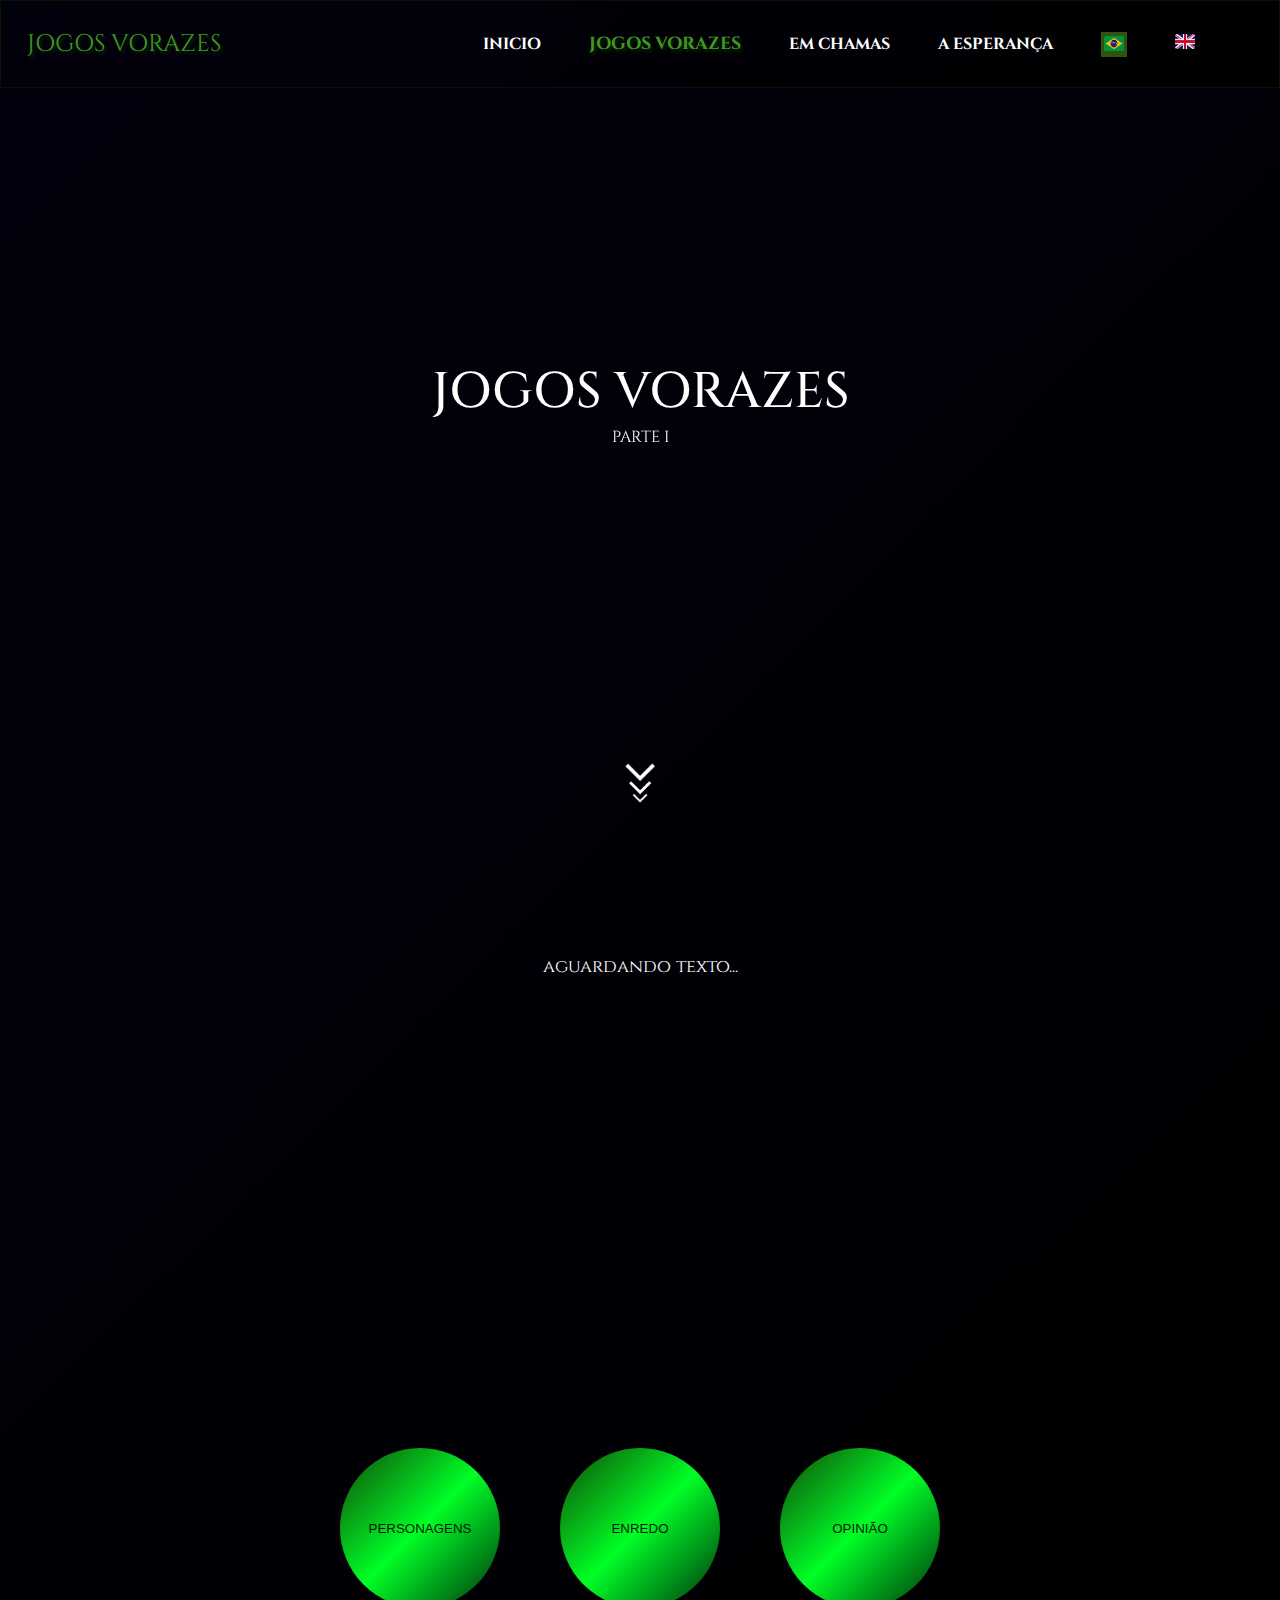
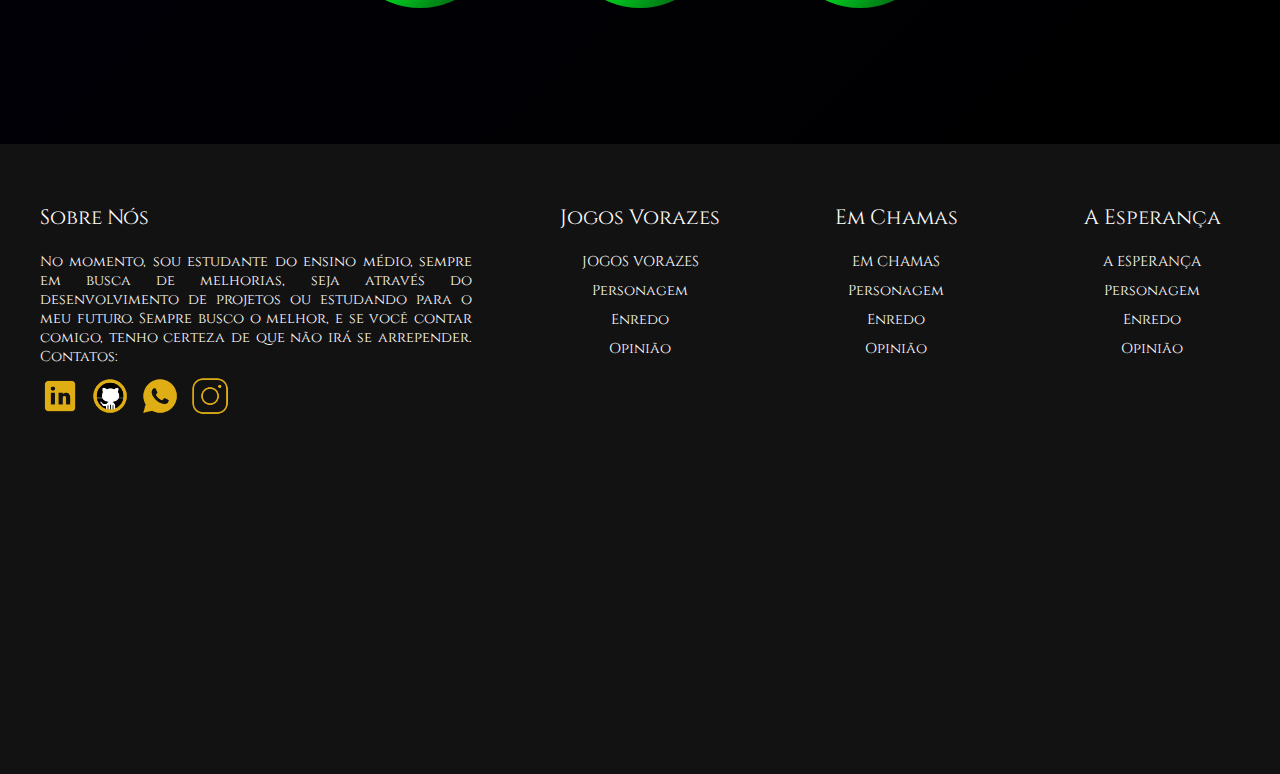
<file: jogos.html>
<!DOCTYPE html>
<html lang="en">

<head>
  <link rel="preconnect" href="https://fonts.googleapis.com">
  <link rel="preconnect" href="https://fonts.gstatic.com" crossorigin>
  <link href="https://fonts.googleapis.com/css2?family=Cinzel:wght@400;500;900&display=swap" rel="stylesheet">
  <link href="https://unpkg.com/aos@2.3.1/dist/aos.css" rel="stylesheet">
  <meta charset="UTF-8" />
  <meta http-equiv="X-UA-Compatible" content="IE=edge" />
  <meta name="viewport" content="width=device-width, initial-scale=1.0" />
  <title>JOGOS VORAZES</title>
  <script src="js/button.js" defer></script>
  <link rel="stylesheet" href="css/jogos.css" />
  <script defer src="js/app.js"></script>
  <script src="https://unpkg.com/aos@2.3.1/dist/aos.js"></script>
</head>

<body>
  <header class="header">
    <a href="/" class="logo">JOGOS VORAZES</a>
    <nav class="nav">
      <button class="btn-menu" aria-label="Abrir Menu" aria-haspopup="true" aria-controls="menu" aria-expanded="false">
        <span class="hamburger"></span>
      </button>
      <!-- <input type="checkbox" id="checkbox" class="checkbox" />
        <label for="checkbox" class="label-menu"
          >Menu<span class="hamburger"></span
        ></label> -->
      <ul class="menu" id="menu" role="menu">
        <li><a href="index.html">INICIO</a></li>
        <li><a class="J" href="jogos.html">JOGOS VORAZES</a></li>
        <li><a href="index.html">EM CHAMAS</a></li>
        <li><a href="index.html">A ESPERANÇA</a></li>
        <li><a class="br" href="jogos.html"><img src="brasil.webp"></a></li>
        <li><a class="uk" href="jogos.en.html"><img src="uk.png"></a></li>
      </ul>
    </nav>
  </header>
  <main>
    <div id="A">
      <h1 data-aos="fade-right">
        JOGOS VORAZES
      </h1>
      <p data-aos="fade-left">
        PARTE I
      </p>
    </div>
    <a href="#B">
      <div id="icone">
        <img class="icon" src="icon.webp" alt="">
        <img class="iconA" src="icon.webp" alt="">
        <img class="iconB" src="icon.webp" alt="">
      </div>
    </a>
    <div id="B">

      <div id="resposta">
        <p id="aguardeMensagem">aguardando texto...</p>
        <h1 id="tituloMensagem"></h1>
        <p id="conteudoMensagem"></p>
        <button id="botaoRedirecionar">Redirecionar</button>
      </div>
      <div id="botões">
        <div id="links">

          <button class="botãoA" data-msg="Personagens" data-link="https://link-dos-personagens.com"
            data-aos="fade-left" data-aos-anchor="#example-anchor" data-aos-offset="500"
            data-aos-duration="500"><a>PERSONAGENS</a></button>
          <button class="botãoA" data-msg="Enredo" data-link="https://link-do-enredo.com" data-aos="fade-down"
            data-aos-anchor="#example-anchor" data-aos-offset="500" data-aos-duration="500"><a>ENREDO</a></button>
          <button class="botãoA" data-msg="Opinião" data-link="https://link-da-opiniao.com" data-aos="fade-right"
            data-aos-anchor="#example-anchor" data-aos-offset="500" data-aos-duration="500"><a>OPINIÃO</a></OPINI>
          </button>

        </div>
      </div>
    </div>
  </main>

  <footer>
    <div id="contato">
      <h1>Sobre Nós</h1>
      <p>No momento, sou estudante do ensino médio, sempre em busca de melhorias, seja através do desenvolvimento de
        projetos ou estudando para o meu futuro. Sempre busco o melhor, e se você contar comigo, tenho certeza de que
        não irá se arrepender. Contatos:</p>
      <div id="midia">
        <a href="">
          <img src="linkedin.png">
        </a>
        <a href="">
          <img src="git.png">
        </a>
        <a href="">
          <img src="whats.png">
        </a>
        <a href="">
          <img src="insta.png">
        </a>
      </div>
    </div>

    <div class="tema">
      <h1>Jogos Vorazes</h1>
      <a href="">
        <p>JOGOS VORAZES</p>
      </a>
      <a href="">
        <p>Personagem</p>
      </a>
      <a href="">
        <p>Enredo</p>
      </a>
      <a href="">
        <p>Opinião</p>
      </a>
    </div>

    <div class="tema">
      <h1>Em Chamas</h1>
      <a href="">
        <p>EM CHAMAS</p>
      </a>
      <a href="">
        <p>Personagem</p>
      </a>
      <a href="">
        <p>Enredo</p>
      </a>
      <a href="">
        <p>Opinião</p>
      </a>
    </div>

    <div class="tema">
      <h1>A Esperança</h1>
      <a href="">
        <p>A ESPERANÇA</p>
      </a>
      <a href="">
        <p>Personagem</p>
      </a>
      <a href="">
        <p>Enredo</p>
      </a>
      <a href="">
        <p>Opinião</p>
      </a>
    </div>
  </footer>
  <script>
    AOS.init();
  </script>
  <script src="js/header.js"></script>
  
</body>

</html>
</file>
<file: css/style.css>
:root {
  font-size: 16px;
  --red-black: #2b0c0c;
  --royal-blue-dark: #3946d4;
  --white: #fff;
  --backgroud: #ffffff;
}

* {
  margin: 0;
  padding: 0;
  box-sizing: border-box;
}

body {
  overflow-x: hidden;
}

.nav {
  flex-direction: row;
}

li img {
  height: 15px;
  width: 20px;
  border-radius: 2px;
}

.br {
  background: #581414;
  padding: 3px 3px 0px;
}

body {
  font-family: 'Cinzel';
}

a {
  color: var(--white);
  text-decoration: none;
}

.header {
  display: flex;
  align-items: center;
  justify-content: space-between;
  background: linear-gradient(-45deg, red, #2b0c0c, #770303, #2b0c0c);
  background-size: 400% 400%;
  animation: animate 15s ease infinite;
  border: solid 0.5px rgb(67, 67, 67);
  height: 5.5rem;
}

.logo {
  font-size: 1.5rem;
  font-weight: 100;
  padding-left: 2%;
}

.nav {
  padding-right: 5%;
}

.menu {
  list-style: none;
  display: flex;
  gap: 0.5rem;
  font-weight: bold;
  align-items: center;
}

.menu a {
  display: block;
}

.menu li {
  padding: 20px;
}

.menu a:hover {
  color: #b48e26;
  text-decoration: underline;
  transition: 0.4s;
  opacity: 0.6;
}

.btn-menu {
  display: none;
}

main {
  display: flex;
  flex-direction: column;
  margin: auto;
  align-items: center;
  background: linear-gradient(-45deg, red, #2b0c0c, #770303, #2b0c0c);
  background-size: 400% 400%;
  animation: animate 15s ease infinite;
}

div#page {
  position: relative;
  flex-direction: row;
  display: flex;
  height: 85.18518518518519vh;
  width: 100%;
  overflow: hidden;
  background-color: black;
  background-size: 400% 400%;
  overflow-x: hidden;
}

.img img {
  position: absolute;
  height: 50vh;
  width: 50vh;
  top: 50%;
  left: 30%;
  transform: translate(-50%, -50%);
  animation: startbutton 1.4s;
}

.img {
  align-items: center;
  display: none;
}

#page h1 {
  font-weight: 100;
  font-size: 6.66vh;
  font-family: 'cinzel';
  font-weight: 500;
  position: absolute;
  left: 5%;
  right: 5%;
  top: 32%;
  color: #fff;
  text-align: center;
  animation: opacityright 1.4s;
}

#page p {
  font-size: 3.3vh;
  font-weight: 100;
  position: absolute;
  left: 5%;
  right: 5%;
  top: 43%;
  color: #fff;
  text-align: center;
  animation: opacityleft 1.4s;
}

#page button {
  position: absolute;
  width: 400px;
  height: 120px;
  left: 5%;
  right: 5%;
  top: 55%;
  color: rgb(0, 0, 0);
  background: linear-gradient(rgb(137, 20, 20), rgb(213, 7, 7));
  font-weight: 200;
  font-family: 'cinzel';
  padding-top: 30px;
  padding-bottom: 30px;
  border-radius: 50px;
  font-size: 1.8em;
  box-shadow: 0px 2px 3px #7c0505;
  cursor: pointer;
  margin: 0 auto;
  text-align: center;
  animation: startbutton 1.4s;
}

.con {
  display: flex;
  transition: 1s ease-in-out;
  transform: translateX(0);
  opacity: 0.2;
  top: 88px;
}

.con img {
  position: relative;
  margin-top: -100px;
  width: 209vh;
  height: 85.18518518518519vh;
  top: 88px;
}

#page button:hover {
  opacity: 0.7;
}

.text,
.img {
  width: 933.5px;
}

div#games {
  display: flex;
  flex-direction: row;
  height: 150vh;
  width: 100%;
}

div#fire,
div#mockingjay {
  display: flex;
  flex-direction: row;
  height: 150vh;
  width: 100%;
}

div#quiz {
  display: flex;
  flex-direction: column;
  height: 130vh;
  width: 100%;
  position: relative;
}

div#quiz h1,
div#quiz p {
  text-align: center;
  position: relative;
  top: 90px;
  color: #fff;
}

div#quiz img {
  position: absolute;
}

img.icon {
  top: 1%;
  left: 47.3%;
  transform: translate(-50%, -50%);
  height: 70px;
  width: 70px;
}

img.iconA {
  top: 5%;
  left: 48%;
  transform: translate(-50%, -50%);
  height: 50px;
  width: 50px;
}

img.iconB {
  top: 8%;
  left: 48.8%;
  transform: translate(-50%, -50%);
  height: 30px;
  width: 30px;
}

div#botões {
  display: flex;
  flex-direction: row;
  position: relative;
  width: 80%;
  height: 70vh;
  background-color: #6e1111;
  margin: 0 auto;
  top: 25vh;
  border: solid 0.5px black;
  box-shadow: rgb(141, 6, 6) 3px 5px 5px;
}

div#simbolo,
div#botão {
  flex: 50%
}

div#simbolo img {
  height: 350px;
  width: 305px;
  top: 30px;
  left: 30px;
}

div#botão {
  display: flex;
  flex-direction: column;
}

button#login,
button#paraquiz {
  margin-bottom: 20px;
  margin-right: 20px;
  position: relative;
  top: 20vh;
  background-color: rgb(161, 14, 14);
  font-weight: 400;
  font-family: 'cinzel';
  letter-spacing: 0.3px;
  padding: 25px;
  border-radius: 50px;
  font-size: 1.1em;
  cursor: pointer;
}

button#login:hover,
button#paraquiz:hover {
  background: transparent;
  color: rgb(255, 0, 0);
  transition: all 0.2s ease-in-out;
}


div#games h1,
div#fire h1 {
  font-weight: 100;
  font-size: 38px;
  font-family: 'cinzel';
  color: #fff;
}

div#mockingjay h1 {
  font-weight: 100;
  font-size: 38px;
  font-family: 'cinzel';
  color: #fff;
}

div#games p,
div#fire p {
  position: relative;
  top: 1vh;
  text-align: justify;
  font-weight: 500;
  font-size: 2.5vh;
  color: #ccccca;
}

div#mockingjay p {
  position: relative;
  top: 1vh;
  text-align: justify;
  font-weight: 500;
  font-size: 2.5vh;
  color: #ccccca;
}

div#games p::after,
div#fire p::after {
  content: '';
  position: absolute;
  height: 18px;
  width: 1px;
  background: rgb(255, 255, 255);
  margin-left: 10px;
  animation: font 0.7s ease infinite;
}

div#mockingjay p::after {
  content: '';
  position: absolute;
  height: 18px;
  width: 1px;
  background: rgb(255, 255, 255);
  margin-left: 10px;
  animation: font 0.7s ease infinite;
}

div#games button.B {
  position: relative;
  top: 5vh;
  color: rgb(0, 0, 0);
  background: linear-gradient(-45deg, #076d24, rgb(13, 212, 53), rgb(28, 150, 9));
  font-weight: 200;
  font-family: 'cinzel';
  letter-spacing: 0.3px;
  font-weight: 100;
  padding: 25px;
  border-radius: 50px;
  font-size: 1.3em;
  cursor: pointer;
}

div#fire button.B {
  position: relative;
  top: 5vh;
  color: rgb(0, 0, 0);
  background: linear-gradient(-45deg, #9c1515, rgb(255, 0, 0), rgb(161, 12, 12));
  font-weight: 200;
  font-family: 'cinzel';
  letter-spacing: 0.3px;
  font-weight: 100;
  padding: 25px;
  border-radius: 50px;
  font-size: 1.3em;
  cursor: pointer;
}

div#mockingjay button.B {
  position: relative;
  top: 5vh;
  color: rgb(0, 0, 0);
  background: linear-gradient(-45deg, #0a228b, rgb(0, 119, 255), rgb(15, 69, 218));
  font-weight: 200;
  font-family: 'cinzel';
  letter-spacing: 0.3px;
  font-weight: 100;
  padding: 25px;
  border-radius: 50px;
  font-size: 1.3em;
  cursor: pointer;
}

div#games button:hover,
div#fire button:hover {
  opacity: 0.7;
}

div#mockingjay button:hover {
  opacity: 0.7;
}

.container {
  display: flex;
  flex: 50%;
  flex-direction: column;
}

#read_button {
  display: none;
}

.card {
  flex-direction: column;
  display: flex;
  flex: 50%;
  padding: 75px;
  padding-top: 200px;
}

.content h1::before {
  content: '';
  position: absolute;
  height: 2px;
  width: 10vh;
}

div#games .content h1::before {
  background: rgb(7, 217, 7);
}

div#fire .content h1::before {
  background: red;
}

div#mockingjay .content h1::before {
  background: rgb(11, 40, 255);
}

@keyframes animate {
  0% {
    background-position: 0% 50%;
  }

  50% {
    background-position: 100% 50%;
  }

  100% {
    background-position: 0% 50%;
  }
}

@keyframes font {
  0% {
    opacity: 100%;
  }

  50% {
    opacity: 100%;
  }

  100% {
    opacity: 0%;
  }
}

@keyframes startbutton {
  0% {
    opacity: 0%;
    top: 70vh;
  }

  100% {
    opacity: 100%;
  }
}

@keyframes opacityright {
  0% {
    opacity: 0%;
    right: 20%;
  }

  100% {
    opacity: 100%;
  
  }
}

@keyframes opacityleft {
  0% {
    opacity: 0%;
    left: 20%;
  }

  100% {
    opacity: 100%;
  }
}

.container-slider {
  display: flex;
  width: 100%;
  min-height: 100vh;
  align-items: center;
  justify-content: center;
  gap: 1rem;
  padding-top: 180px;
}

.container-slider img {
  height: 400px;
  width: 450px;
}

.container-images {
  position: relative;
  display: flex;
  align-items: center;
  justify-content: center;
  width: 480px;
}

.slider {
  opacity: 0;
  transition: opacity .2s;
  position: absolute;
  width: 100%;
  border-radius: 10px;
}

.on {
  opacity: 1;
}

#prev-button,
#next-button {
  width: 30px;
  height: 30px;
  border: none;
  background-color: transparent;
  cursor: pointer;
}

#prev-button img,
#next-button img {
  width: 100%;
  height: 100%;
}

#prev-button {
  transform: rotate(180deg);
}

.elementor-shape {
  overflow: hidden;
  position: absolute;
  left: 0;
  width: 100%;
  line-height: 0;
  direction: ltr;
}

.elementor-shape .elementor-shape-bottom .elementor-shape .elementor-shape-top {
  -webkit-transform: rotate(180deg);
  -ms-transform: rotate(180deg);
  transform: rotate(180deg);
}

footer {
  height: 70vh;
  width: 100%;
  background-color: #131212;
  display: flex;
  flex-direction: row;
}

footer h1,
footer p {
  color: white;
}

footer h1 {
  margin-bottom: 20px;
  font-weight: 300;
  font-size: 1.3em;
}

footer p {
  font-weight: 100;
  font-size: 0.9em;
  margin-bottom: 10px;
}

footer a p:hover {
  color: rgb(188, 167, 44);
}

div#contato {
  margin-top: 20px;
  flex: 40%;
  padding: 40px;
  text-align: justify;
}

div.tema {
  margin-top: 20px;
  padding: 40px;
  flex: 20%;
  text-align: center;
}

div#midia {
  display: flex;
  flex-direction: row;
}

div#midia img {
  height: 40px;
  width: 40px;
  margin-right: 10px;
}

div#midia img:hover {
  opacity: 0.7;
}

@media (max-width: 1000px) {
  .menu {
    display: block;
    position: absolute;
    top: 4.6875rem;
    left: 0;
    background: linear-gradient(-45deg, red, #2b0c0c, #770303, #2b0c0c);
    background-size: 400% 400%;
    animation: animate 15s ease infinite;
    text-align: center;
    width: 100%;
    height: 0;
    z-index: 1;
    visibility: hidden;
    overflow-y: hidden;
    transition: 0.5s;
  }

  .menu a {
    padding: 1.5rem 0;
    margin-inline: 1rem;
    border-bottom: 0.0625rem solid rgba(116, 113, 113, 0.16);
    border-radius: 0;
  }

  .logo {
    padding-left: 20px;
  }

  .btn-menu {
    background: none;
    border: none;
    font: inherit;
    display: flex;
    align-items: center;
    gap: 0.5rem;
    color: var(--white);
    padding: 1rem 0;
    cursor: pointer;
  }

  .hamburger {
    border-top: 0.125rem solid;
    width: 1.25rem;
  }

  .hamburger::after,
  .hamburger::before {
    content: " ";
    display: block;
    width: 1.25rem;
    height: 0.125rem;
    background: currentColor;
    margin-top: 0.3125rem;
    position: relative;
    transition: 0.3s;
  }

  .nav.active .menu {
    height: calc(100vh - 4.6875rem);
    visibility: visible;
    overflow-y: auto;
  }

  .nav.active .hamburger {
    border-top-color: transparent;
  }

  .nav.active .hamburger::before {
    transform: rotate(135deg);
  }

  .nav.active .hamburger::after {
    transform: rotate(-135deg);
    top: -0.4375rem;
  }

  div#page {
    display: flex;
    flex-direction: column;
    align-items: center;
    height: 100vh;
    width: 100%;
  }

  .text p {
    left: 45%;
    top: 50%;
    margin-top: 30px;
  }

  .text h1 {
    top: 42vh;
    text-shadow: #000000 2px 4px 5px;
    padding-left: 10px;
  }

  .text button {
    top: 46vh;
    box-shadow: #270505 2px 7px 7px;
    padding: 3.5vh;
    font-size: 3vh;
  }

  .text {
    height: 70vh;
    width: 100%;
  }

  .img {
    position: absolute;
    align-items: center;
    display: flex;
    height: 30vh;
    width: 100%;
  }

  .img a {
    display: flex;
    align-items: center;
  }

  .img img {
    top: -10vh;
    right: 0.7vh;
    height: 35vh;
    width: 35vh;
  }

  div#games {
    position: relative;
    flex-direction: column;
    display: flex;
    justify-content: center;
    height: 120vh;
  }

  .card {
    display: flex;
    flex-direction: column;
    justify-content: center;
    text-align: justify;
    box-shadow: rgba(0, 0, 0, 0.389);
    padding: 30px;
  }

  .content {
    height: 26.5vh;
    overflow: hidden;
    position: relative;
  }

  .content::before {
    content: '';
    position: absolute;
    bottom: 0;
    width: 100%;
    height: 100px;
  }

  .content h1 {
    text-align: center;
    margin-bottom: 15px;
    font-size: 20px;
    position: relative;
  }

  .content h1::before {
    content: '';
    position: absolute;
    height: 2px;
    width: 8vh;
    background: rgb(230, 177, 19);
  }

  button#read_button {
    display: block;
    border: none;
    padding: 10px;
    border-radius: 2px;
    margin-top: 15px;
    background: rgb(230, 177, 19);
    color: #323030;
    font-weight: 200;
    font-family: 'cinzel';
    font-size: 16px;
    transition: all 0.2s ease-in-out;

  }

  button#read_button:active {
    background: transparent;
    color: rgb(230, 177, 19);
    transition: all 0.2s ease-in-out;
  }

  button#read_button:hover {
    background: transparent;
    color: rgb(230, 177, 19);
    transition: all 0.2s ease-in-out;
  }

  .card.active .content {
    height: auto;
  }

  .container {
    display: none;
  }

  .text {
    position: absolute;
    align-items: center;
    margin: 0 auto;
    display: flex;
  }

  .text p,
  .text h1 {
    position: relative;
  }

  .text button {
    position: relative;
  }

  .icon {
    display: none;

  }

  .iconB {
    display: none;

  }

  div#botões {
    flex-direction: column;
    height: 90vh;
  }

  div#simbolo {
    align-items: center;
    height: 150vh;

  }

  div#simbolo img {
    position: static;
  }

  div#botão button {
    position: static;
    margin-left: 20px;
    font-size: 1em;
  }

  div#quiz h1,
  div#quiz p {
    position: relative;
    top: 120px;
  }

  .elementor-shape {
    top: 0px;
  }

  #page button {
    top:70vh;
    width: 90%;
  }

  #page p {
    font-size: 2.3vh;
    top: 56vh;
  }

  #page h1 {
    top: 40vh;
  }

  #page img {
    top: 25vh;
    left: 50%;
    right: 50%;
    margin: 0 auto;
  }

  footer {
    height: 1500px;
    flex-direction: column;
  }

  div#quiz {
    height: 1200px;
  }

  body {
    overflow-x: hidden;
  }

}
</file>
<file: css/aesperança.en.css>
:root {
    font-size: 16px;
    --red-black: #2b0c0c;
    --royal-blue-dark: #3946d4;
    --white: #fff;
    --backgroud: #ffffff;
  }
  
  * {
    margin: 0;
    padding: 0;
    box-sizing: border-box;
  }
  
  .nav {
    flex-direction: row;
  }
  
  li img {
    height: 15px;
    width: 20px;
    border-radius: 2px;
  }
  
  .uk {
    background: #0ac9d6be;
    padding: 3px 3px 0px;
  }
  
  body {
    font-family: 'Cinzel';
  }
  
  a {
    color: var(--white);
    text-decoration: none;
  }
  
  .header {
    display: flex;
    align-items: center;
    justify-content: space-between;
    background: linear-gradient(-45deg, rgb(0, 0, 0), rgb(0, 152, 240), rgb(0, 0, 0), rgb(0, 119, 255) );
    background-size: 400% 400%;
    animation: animate 15s ease infinite;
    height: 5.5rem;
    border: solid 1px ;
  }
  
  .logo {
    font-size: 1.5rem;
    font-weight: 100;
    padding-left: 2%;
  }
  
  .nav {
    padding-right: 5%;
  }
  
  .menu {
    list-style: none;
    display: flex;
    gap: 0.5rem;
    font-weight: bold;
    align-items: center;
  }
  
  .menu a {
    display: block;
  }
  
  .menu li {
    padding: 20px;
  }
  
  .menu a:hover {
    color: #00ffd5;
    text-decoration: underline;
    transition: 0.4s;
    opacity: 0.6;
  }
  
  .btn-menu {
    display: none;
  }
  
  main {
    display: flex;
    flex-direction: column;
    margin: auto;
    align-items: center;
    background: linear-gradient(-45deg, #006eff, #00dffc,#000000, rgb(0, 0, 0));
    background-size: 400% 400%;
    animation: animate 15s ease infinite;
  }

  div#A {
    align-items: center;
    display: flex;
    margin: 0 auto;
    flex-direction: column;
    height: 74vh;
    width: 100%;
  }

  a.J {
    font-size: 1.1em;
    color: #0066ff;
    opacity: 0.7;
    text-shadow: #000000 2px 3px 3px;
  }

  a.logo {
    color: #00eeff;
    opacity: 0.7;
    font-weight: 500;
    text-shadow: 2px 2px 2px black;
  }

  div#A h1, 
  div#A p {
    position: relative;
    color: rgb(255, 255, 255);
    text-align: center;
    top: 30vh;
  }

  div#A h1 {
    font-weight: 500;
    font-size: 50px;
  }

  div#icone {
    flex-direction: column;
    display: flex;
    align-items: center;
    top: 3px;
  }

  .icon {
    height: 40px;
    width: 40px;
    animation: icon 2s ease infinite ;
  }
  .iconA {
    position: relative;
    height: 30px;
    width: 30px;
    top: -20px;
    animation: icon 2s ease infinite 0.5s;
  }
  .iconB {
    position: relative;
    height: 20px;
    width: 20px;
    top: -35px;
    animation: icon 2s ease infinite 0.9s ;
  }

  @keyframes icon {
    0% {
      opacity: 0;
    }
    100% {
      opacity: 1;
    }
  }

  @keyframes animate {
    0% {
      background-position: 0% 50%;
    }
  
    50% {
      background-position: 100% 50%;
    }
  
    100% {
      background-position: 0% 50%;
    }
  }

  div#B {
    height: 100vh;
    width: 100%;
    display: flex;
    align-items: center;
    display: flex;
    flex-direction: column;
  }

  div#botões {
    height: 50%;
    width: 100%;
    flex-direction: column;
    margin: 0 auto;
    display: flex;
    align-items: center;
    position: relative;
    top: 6vh;
  }

  div#botões h1 {
    color: #fff;
    font-size: 25px;
    top: 6.5vh;
    position: relative;
  }

  div#links {
    display: flex;
    flex-direction: row;
    height: 80%;
    align-items: center;
    margin: 0 auto;
  }

  .botãoA {
    background: linear-gradient(-45deg, rgb(0, 38, 255), #00aeff, rgb(0, 17, 255));
    width: 160px;
    height: 160px;
    margin: 30px;
    shape-outside: circle();
    clip-path: circle();
    display: flex;
    align-items: center;
    border: #002e0d;
  }

  .botãoA:hover {
    background-size: 400% 400%;
    animation: animate 1s ease infinite;
    width: 170px;
    height: 170px;
    margin: 24.6px;
  }

  .botãoA a {
    text-align: center;
    margin: 0 auto;
    color: #050050;
    font-weight: 500;
    font-size: 1.2em;
  }

  div#resposta {
    height: 50%;
    width: 100%;
    display: flex;
    flex-direction: column;
    align-items: center;
    position: relative;
    top: 10%;
    padding: 20px;
  }

  div#resposta p{
    color: #fff;
    font-size: 18px;
    text-align: center;
    margin: 0 auto;
  }

  div#resposta h1{
    color: #fff;
    font-size: 24px;
    text-align: center;
    margin: 0 auto;
  }

  button#botaoRedirecionar {
  position: absolute;
  width: 200px;
  height: 50px;
  top: 60%;
  left: 5%;
  right: 5%;
  color: rgb(0, 0, 0);
  background-color: rgb(0, 89, 255);
  font-weight: 200;
  font-family: 'cinzel';
  border-radius: 50px;
  font-size: 1.2em;
  box-shadow: 1px 1px 1px rgb(11, 9, 129);
  cursor: pointer;
  margin: 0 auto;
  text-align: center;
  display: none;
  }

  footer {
    height: 70vh;
    width: 100%;
    background-color: #131212;
    display: flex;
    flex-direction: row;
  }
  
  footer h1,
  footer p {
    color: white;
  }
  
  footer h1 {
    margin-bottom: 20px;
    font-weight: 300;
    font-size: 1.3em;
  }
  
  footer p {
    font-weight: 100;
    font-size: 0.9em;
    margin-bottom: 10px;
  }
  
  footer a p:hover {
    color: rgb(188, 167, 44);
  }
  
  div#contato {
    margin-top: 20px;
    flex: 40%;
    padding: 40px;
    text-align: justify;
  }
  
  div.tema {
    margin-top: 20px;
    padding: 40px;
    flex: 20%;
    text-align: center;
  }
  
  div#midia {
    display: flex;
    flex-direction: row;
  }
  
  div#midia img {
    height: 40px;
    width: 40px;
    margin-right: 10px;
  }
  
  div#midia img:hover {
    opacity: 0.7;
  }
  
  @keyframes animate {
    0% {
      background-position: 0% 50%;
    }
  
    50% {
      background-position: 100% 50%;
    }
  
    100% {
      background-position: 0% 50%;
    }
  }
  
  @keyframes font {
    0%{
      opacity: 100%;
    }
    50% {
      opacity: 100%;
    }
    100%{
      opacity: 0%;
    }
  }
  
  @media (max-width: 1000px) {
    .menu {
      display: block;
      position: absolute;
      top: 4.6875rem;
      left: 0;
      background: linear-gradient(-45deg, rgb(0, 0, 0), #00c7ce, rgb(0, 0, 0), black, rgb(3, 0, 13) );
      background-size: 400% 400%;
      animation: animate 14.2s ease infinite;
      text-align: center;
      width: 100%;
      height: 0;
      z-index: 1;
      visibility: hidden;
      overflow-y: hidden;
      transition: 0.5s;
    }
  
    .menu a {
      padding: 1.5rem 0;
      margin-inline: 1rem;
      border-bottom: 0.0625rem solid rgba(116, 113, 113, 0.16);
      border-radius: 0;
    }
  
    .btn-menu {
      background: none;
      border: none;
      font: inherit;
      display: flex;
      align-items: center;
      gap: 0.5rem;
      color: var(--white);
      padding: 1rem 0;
      cursor: pointer;
    }
  
    .hamburger {
      border-top: 0.125rem solid;
      width: 1.25rem;
    }
  
    .hamburger::after,
    .hamburger::before {
      content: " ";
      display: block;
      width: 1.25rem;
      height: 0.125rem;
      background: currentColor;
      margin-top: 0.3125rem;
      position: relative;
      transition: 0.3s;
    }
  
    .nav.active .menu {
      height: calc(100vh - 4.6875rem);
      visibility: visible;
      overflow-y: auto;
    }
  
    .nav.active .hamburger {
      border-top-color: transparent;
    }
  
    .nav.active .hamburger::before {
      transform: rotate(135deg);
    }
  
    .nav.active .hamburger::after {
      transform: rotate(-135deg);
      top: -0.4375rem;
    }

    div#B {
      height: 150vh;
    }

    div#links {
      display: flex;
      flex-direction: column;
    }

    footer {
      height: 1500px;
      flex-direction: column;
    }

    div#resposta button {
      position: relative;
      top: 20px;
      right: 8px;
      left: 13px;
    }

    div#A h1 {
      font-size: 42px;
    }
  }
</file>
<file: css/aesperança.css>
:root {
    font-size: 16px;
    --red-black: #2b0c0c;
    --royal-blue-dark: #3946d4;
    --white: #fff;
    --backgroud: #ffffff;
  }
  
  * {
    margin: 0;
    padding: 0;
    box-sizing: border-box;
  }
  
  .nav {
    flex-direction: row;
  }
  
  li img {
    height: 15px;
    width: 20px;
    border-radius: 2px;
  }
  
  .br {
    background: #0ac9d6be;
    padding: 3px 3px 0px;
  }
  
  body {
    font-family: 'Cinzel';
  }
  
  a {
    color: var(--white);
    text-decoration: none;
  }
  
  .header {
    display: flex;
    align-items: center;
    justify-content: space-between;
    background: linear-gradient(-45deg, rgb(0, 0, 0), rgb(0, 152, 240), rgb(0, 0, 0), rgb(0, 119, 255) );
    background-size: 400% 400%;
    animation: animate 15s ease infinite;
    height: 5.5rem;
    border: solid 1px ;
  }
  
  .logo {
    font-size: 1.5rem;
    font-weight: 100;
    padding-left: 2%;
  }
  
  .nav {
    padding-right: 5%;
  }
  
  .menu {
    list-style: none;
    display: flex;
    gap: 0.5rem;
    font-weight: bold;
    align-items: center;
  }
  
  .menu a {
    display: block;
  }
  
  .menu li {
    padding: 20px;
  }
  
  .menu a:hover {
    color: #00ffd5;
    text-decoration: underline;
    transition: 0.4s;
    opacity: 0.6;
  }
  
  .btn-menu {
    display: none;
  }
  
  main {
    display: flex;
    flex-direction: column;
    margin: auto;
    align-items: center;
    background: linear-gradient(-45deg, #006eff, #00dffc,#000000, rgb(0, 0, 0));
    background-size: 400% 400%;
    animation: animate 15s ease infinite;
  }
  
  div#A {
    align-items: center;
    display: flex;
    margin: 0 auto;
    flex-direction: column;
    height: 74vh;
    width: 100%;
  }
  
  a.J {
    font-size: 1.1em;
    color: #0066ff;
    opacity: 0.7;
    text-shadow: #000000 2px 3px 3px;
  }
  
  a.logo {
    color: #00eeff;
    opacity: 0.7;
    font-weight: 500;
    text-shadow: 2px 2px 2px black;
  }
  
  div#A h1, 
  div#A p {
    position: relative;
    color: rgb(255, 255, 255);
    text-align: center;
    top: 30vh;
  }
  
  div#A h1 {
    font-weight: 500;
    font-size: 50px;
  }
  
  div#icone {
    flex-direction: column;
    display: flex;
    align-items: center;
    top: 3px;
  }
  
  .icon {
    height: 40px;
    width: 40px;
    animation: icon 2s ease infinite ;
  }
  .iconA {
    position: relative;
    height: 30px;
    width: 30px;
    top: -20px;
    animation: icon 2s ease infinite 0.5s;
  }
  .iconB {
    position: relative;
    height: 20px;
    width: 20px;
    top: -35px;
    animation: icon 2s ease infinite 0.9s ;
  }
  
  @keyframes icon {
    0% {
      opacity: 0;
    }
    100% {
      opacity: 1;
    }
  }
  
  @keyframes animate {
    0% {
      background-position: 0% 50%;
    }
  
    50% {
      background-position: 100% 50%;
    }
  
    100% {
      background-position: 0% 50%;
    }
  }
  
  div#B {
    height: 100vh;
    width: 100%;
    display: flex;
    align-items: center;
    display: flex;
    flex-direction: column;
  }
  
  div#botões {
    height: 50%;
    width: 100%;
    flex-direction: column;
    margin: 0 auto;
    display: flex;
    align-items: center;
    position: relative;
    top: 6vh;
  }
  
  div#botões h1 {
    color: #fff;
    font-size: 25px;
    top: 6.5vh;
    position: relative;
  }
  
  div#links {
    display: flex;
    flex-direction: row;
    height: 80%;
    align-items: center;
    margin: 0 auto;
  }
  
  .botãoA {
    background: linear-gradient(-45deg, rgb(0, 38, 255), #00aeff, rgb(0, 17, 255));
    width: 160px;
    height: 160px;
    margin: 30px;
    shape-outside: circle();
    clip-path: circle();
    display: flex;
    align-items: center;
    border: #002e0d;
  }
  
  .botãoA:hover {
    background-size: 400% 400%;
    animation: animate 1s ease infinite;
    width: 170px;
    height: 170px;
    margin: 24.6px;
  }
  
  .botãoA a {
    text-align: center;
    margin: 0 auto;
    color: #050050;
    font-weight: 500;
    font-size: 1.2em;
  }
  
  div#resposta {
    height: 50%;
    width: 100%;
    display: flex;
    flex-direction: column;
    align-items: center;
    position: relative;
    top: 10%;
    padding: 20px;
  }
  
  div#resposta p{
    color: #fff;
    font-size: 18px;
    text-align: center;
    margin: 0 auto;
  }
  
  div#resposta h1{
    color: #fff;
    font-size: 24px;
    text-align: center;
    margin: 0 auto;
  }
  
  button#botaoRedirecionar {
  position: absolute;
  width: 200px;
  height: 50px;
  top: 60%;
  left: 5%;
  right: 5%;
  color: rgb(0, 0, 0);
  background-color: rgb(0, 89, 255);
  font-weight: 200;
  font-family: 'cinzel';
  border-radius: 50px;
  font-size: 1.2em;
  box-shadow: 1px 1px 1px rgb(11, 9, 129);
  cursor: pointer;
  margin: 0 auto;
  text-align: center;
  display: none;
  }
  
  footer {
    height: 70vh;
    width: 100%;
    background-color: #131212;
    display: flex;
    flex-direction: row;
  }
  
  footer h1,
  footer p {
    color: white;
  }
  
  footer h1 {
    margin-bottom: 20px;
    font-weight: 300;
    font-size: 1.3em;
  }
  
  footer p {
    font-weight: 100;
    font-size: 0.9em;
    margin-bottom: 10px;
  }
  
  footer a p:hover {
    color: rgb(188, 167, 44);
  }
  
  div#contato {
    margin-top: 20px;
    flex: 40%;
    padding: 40px;
    text-align: justify;
  }
  
  div.tema {
    margin-top: 20px;
    padding: 40px;
    flex: 20%;
    text-align: center;
  }
  
  div#midia {
    display: flex;
    flex-direction: row;
  }
  
  div#midia img {
    height: 40px;
    width: 40px;
    margin-right: 10px;
  }
  
  div#midia img:hover {
    opacity: 0.7;
  }
  
  @keyframes animate {
    0% {
      background-position: 0% 50%;
    }
  
    50% {
      background-position: 100% 50%;
    }
  
    100% {
      background-position: 0% 50%;
    }
  }
  
  @keyframes font {
    0%{
      opacity: 100%;
    }
    50% {
      opacity: 100%;
    }
    100%{
      opacity: 0%;
    }
  }
  
  @media (max-width: 1000px) {
    .menu {
      display: block;
      position: absolute;
      top: 4.6875rem;
      left: 0;
      background: linear-gradient(-45deg, rgb(0, 0, 0), #00c7ce, rgb(0, 0, 0), black, rgb(3, 0, 13) );
      background-size: 400% 400%;
      animation: animate 14.2s ease infinite;
      text-align: center;
      width: 100%;
      height: 0;
      z-index: 1;
      visibility: hidden;
      overflow-y: hidden;
      transition: 0.5s;
    }
  
    .menu a {
      padding: 1.5rem 0;
      margin-inline: 1rem;
      border-bottom: 0.0625rem solid rgba(116, 113, 113, 0.16);
      border-radius: 0;
    }
  
    .btn-menu {
      background: none;
      border: none;
      font: inherit;
      display: flex;
      align-items: center;
      gap: 0.5rem;
      color: var(--white);
      padding: 1rem 0;
      cursor: pointer;
    }
  
    .hamburger {
      border-top: 0.125rem solid;
      width: 1.25rem;
    }
  
    .hamburger::after,
    .hamburger::before {
      content: " ";
      display: block;
      width: 1.25rem;
      height: 0.125rem;
      background: currentColor;
      margin-top: 0.3125rem;
      position: relative;
      transition: 0.3s;
    }
  
    .nav.active .menu {
      height: calc(100vh - 4.6875rem);
      visibility: visible;
      overflow-y: auto;
    }
  
    .nav.active .hamburger {
      border-top-color: transparent;
    }
  
    .nav.active .hamburger::before {
      transform: rotate(135deg);
    }
  
    .nav.active .hamburger::after {
      transform: rotate(-135deg);
      top: -0.4375rem;
    }
  
    div#B {
      height: 150vh;
    }
  
    div#links {
      display: flex;
      flex-direction: column;
    }
  
    footer{
      flex-direction: column;
      height: 140vh;
    }
  
    div#resposta button {
      position: relative;
      top: 20px;
      right: 8px;
      left: 13px;
    }
  }
</file>
<file: css/emchamas.en.css>
:root {
    font-size: 16px;
    --red-black: #2b0c0c;
    --royal-blue-dark: #3946d4;
    --white: #fff;
    --backgroud: #ffffff;
  }
  
  * {
    margin: 0;
    padding: 0;
    box-sizing: border-box;
  }
  
  .nav {
    flex-direction: row;
  }
  
  li img {
    height: 15px;
    width: 20px;
    border-radius: 2px;
  }
  
  .uk {
    background: #710f0fbe;
    padding: 3px 3px 0px;
  }
  
  body {
    font-family: 'Cinzel';
  }
  
  a {
    color: var(--white);
    text-decoration: none;
  }
  
  .header {
    display: flex;
    align-items: center;
    justify-content: space-between;
    background: linear-gradient(-45deg, rgb(0, 0, 0), rgb(108, 11, 11), rgb(0, 0, 0) );
    background-size: 400% 400%;
    animation: animate 15s ease infinite;
    height: 5.5rem;
    border: solid 1px ;
  }
  
  .logo {
    font-size: 1.5rem;
    font-weight: 100;
    padding-left: 2%;
  }
  
  .nav {
    padding-right: 5%;
  }
  
  .menu {
    list-style: none;
    display: flex;
    gap: 0.5rem;
    font-weight: bold;
    align-items: center;
  }
  
  .menu a {
    display: block;
  }
  
  .menu li {
    padding: 20px;
  }
  
  .menu a:hover {
    color: #ffdd00;
    text-decoration: underline;
    transition: 0.4s;
    opacity: 0.6;
  }
  
  .btn-menu {
    display: none;
  }
  
  main {
    display: flex;
    flex-direction: column;
    margin: auto;
    align-items: center;
    background: linear-gradient(-45deg, #000000, #770303, #000000, black);
    background-size: 400% 400%;
    animation: animate 15s ease infinite;
  }

  div#A {
    align-items: center;
    display: flex;
    margin: 0 auto;
    flex-direction: column;
    height: 74vh;
    width: 100%;
  }

  a.J {
    font-size: 1.1em;
    color: #ff3c00;
    opacity: 0.7;
    text-shadow: #3e0303 2px 3px 3px;
  }

  a.logo {
    color: #ff0000;
    opacity: 0.7;
    font-weight: 500;
    text-shadow: 1px 1px 1px black;
  }

  div#A h1, 
  div#A p {
    position: relative;
    color: rgb(255, 255, 255);
    text-align: center;
    top: 30vh;
  }

  div#A h1 {
    font-weight: 500;
    font-size: 50px;
  }

  div#icone {
    flex-direction: column;
    display: flex;
    align-items: center;
    top: 3px;
  }

  .icon {
    height: 40px;
    width: 40px;
    animation: icon 2s ease infinite ;
  }
  .iconA {
    position: relative;
    height: 30px;
    width: 30px;
    top: -20px;
    animation: icon 2s ease infinite 0.5s;
  }
  .iconB {
    position: relative;
    height: 20px;
    width: 20px;
    top: -35px;
    animation: icon 2s ease infinite 0.9s ;
  }

  @keyframes icon {
    0% {
      opacity: 0;
    }
    100% {
      opacity: 1;
    }
  }

  @keyframes animate {
    0% {
      background-position: 0% 50%;
    }
  
    50% {
      background-position: 100% 50%;
    }
  
    100% {
      background-position: 0% 50%;
    }
  }

  div#B {
    height: 100vh;
    width: 100%;
    display: flex;
    align-items: center;
    display: flex;
    flex-direction: column;
  }

  div#botões {
    height: 50%;
    width: 100%;
    flex-direction: column;
    margin: 0 auto;
    display: flex;
    align-items: center;
    position: relative;
    top: 6vh;
  }

  div#botões h1 {
    color: #fff;
    font-size: 25px;
    top: 6.5vh;
    position: relative;
  }

  div#links {
    display: flex;
    flex-direction: row;
    height: 80%;
    align-items: center;
    margin: 0 auto;
  }

  .botãoA {
    background: linear-gradient(-45deg, rgb(149, 16, 16), #ff0000, rgb(153, 11, 11));
    width: 160px;
    height: 160px;
    margin: 30px;
    shape-outside: circle();
    clip-path: circle();
    display: flex;
    align-items: center;
    border: #002e0d;
  }

  .botãoA:hover {
    background-size: 400% 400%;
    animation: animate 1s ease infinite;
    width: 170px;
    height: 170px;
    margin: 24.6px;
  }

  .botãoA a {
    text-align: center;
    margin: 0 auto;
    color: #5f0e0e;
    font-weight: 500;
    font-size: 1.2em;
  }

  div#resposta {
    height: 50%;
    width: 100%;
    display: flex;
    flex-direction: column;
    align-items: center;
    position: relative;
    top: 10%;
    padding: 20px;
  }

  div#resposta p{
    color: #fff;
    font-size: 18px;
    text-align: center;
    margin: 0 auto;
  }

  div#resposta h1{
    color: #fff;
    font-size: 24px;
    text-align: center;
    margin: 0 auto;
  }

  button#botaoRedirecionar {
  position: absolute;
  width: 200px;
  height: 50px;
  top: 60%;
  left: 5%;
  right: 5%;
  color: rgb(0, 0, 0);
  background-color: rgb(208, 14, 14);
  font-weight: 200;
  font-family: 'cinzel';
  border-radius: 50px;
  font-size: 1.2em;
  box-shadow: 1px 1px 1px rgb(129, 9, 9);
  cursor: pointer;
  margin: 0 auto;
  text-align: center;
  display: none;
  }

  footer {
    height: 70vh;
    width: 100%;
    background-color: #131212;
    display: flex;
    flex-direction: row;
  }
  
  footer h1,
  footer p {
    color: white;
  }
  
  footer h1 {
    margin-bottom: 20px;
    font-weight: 300;
    font-size: 1.3em;
  }
  
  footer p {
    font-weight: 100;
    font-size: 0.9em;
    margin-bottom: 10px;
  }
  
  footer a p:hover {
    color: rgb(188, 167, 44);
  }
  
  div#contato {
    margin-top: 20px;
    flex: 40%;
    padding: 40px;
    text-align: justify;
  }
  
  div.tema {
    margin-top: 20px;
    padding: 40px;
    flex: 20%;
    text-align: center;
  }
  
  div#midia {
    display: flex;
    flex-direction: row;
  }
  
  div#midia img {
    height: 40px;
    width: 40px;
    margin-right: 10px;
  }
  
  div#midia img:hover {
    opacity: 0.7;
  }
  
  @keyframes animate {
    0% {
      background-position: 0% 50%;
    }
  
    50% {
      background-position: 100% 50%;
    }
  
    100% {
      background-position: 0% 50%;
    }
  }
  
  @keyframes font {
    0%{
      opacity: 100%;
    }
    50% {
      opacity: 100%;
    }
    100%{
      opacity: 0%;
    }
  }
  
  @media (max-width: 1000px) {
    .menu {
      display: block;
      position: absolute;
      top: 4.6875rem;
      left: 0;
      background: linear-gradient(-45deg, rgb(0, 0, 0), #8f0b0b, rgb(0, 0, 0), black, rgb(3, 0, 13) );
      background-size: 400% 400%;
      animation: animate 14.2s ease infinite;
      text-align: center;
      width: 100%;
      height: 0;
      z-index: 1;
      visibility: hidden;
      overflow-y: hidden;
      transition: 0.5s;
    }
  
    .menu a {
      padding: 1.5rem 0;
      margin-inline: 1rem;
      border-bottom: 0.0625rem solid rgba(116, 113, 113, 0.16);
      border-radius: 0;
    }
  
    .btn-menu {
      background: none;
      border: none;
      font: inherit;
      display: flex;
      align-items: center;
      gap: 0.5rem;
      color: var(--white);
      padding: 1rem 0;
      cursor: pointer;
    }
  
    .hamburger {
      border-top: 0.125rem solid;
      width: 1.25rem;
    }
  
    .hamburger::after,
    .hamburger::before {
      content: " ";
      display: block;
      width: 1.25rem;
      height: 0.125rem;
      background: currentColor;
      margin-top: 0.3125rem;
      position: relative;
      transition: 0.3s;
    }
  
    .nav.active .menu {
      height: calc(100vh - 4.6875rem);
      visibility: visible;
      overflow-y: auto;
    }
  
    .nav.active .hamburger {
      border-top-color: transparent;
    }
  
    .nav.active .hamburger::before {
      transform: rotate(135deg);
    }
  
    .nav.active .hamburger::after {
      transform: rotate(-135deg);
      top: -0.4375rem;
    }

    div#B {
      height: 150vh;
    }

    div#links {
      display: flex;
      flex-direction: column;
    }

    footer {
      height: 1500px;
      flex-direction: column;
    }

    div#resposta button {
      position: relative;
      top: 20px;
      right: 8px;
      left: 13px;
    }
  }
</file>
<file: css/emchamas.css>
:root {
    font-size: 16px;
    --red-black: #2b0c0c;
    --royal-blue-dark: #3946d4;
    --white: #fff;
    --backgroud: #ffffff;
  }
  
  * {
    margin: 0;
    padding: 0;
    box-sizing: border-box;
  }
  
  .nav {
    flex-direction: row;
  }
  
  li img {
    height: 15px;
    width: 20px;
    border-radius: 2px;
  }
  
  .br {
    background: #710f0fbe;
    padding: 3px 3px 0px;
  }
  
  body {
    font-family: 'Cinzel';
  }
  
  a {
    color: var(--white);
    text-decoration: none;
  }
  
  .header {
    display: flex;
    align-items: center;
    justify-content: space-between;
    background: linear-gradient(-45deg, rgb(0, 0, 0), rgb(108, 11, 11), rgb(0, 0, 0) );
    background-size: 400% 400%;
    animation: animate 15s ease infinite;
    height: 5.5rem;
    border: solid 1px ;
  }
  
  .logo {
    font-size: 1.5rem;
    font-weight: 100;
    padding-left: 2%;
  }
  
  .nav {
    padding-right: 5%;
  }
  
  .menu {
    list-style: none;
    display: flex;
    gap: 0.5rem;
    font-weight: bold;
    align-items: center;
  }
  
  .menu a {
    display: block;
  }
  
  .menu li {
    padding: 20px;
  }
  
  .menu a:hover {
    color: #ffdd00;
    text-decoration: underline;
    transition: 0.4s;
    opacity: 0.6;
  }
  
  .btn-menu {
    display: none;
  }
  
  main {
    display: flex;
    flex-direction: column;
    margin: auto;
    align-items: center;
    background: linear-gradient(-45deg, #000000, #770303, #000000, black);
    background-size: 400% 400%;
    animation: animate 15s ease infinite;
  }

  div#A {
    align-items: center;
    display: flex;
    margin: 0 auto;
    flex-direction: column;
    height: 74vh;
    width: 100%;
  }

  a.J {
    font-size: 1.1em;
    color: #ff3c00;
    opacity: 0.7;
    text-shadow: #3e0303 2px 3px 3px;
  }

  a.logo {
    color: #ff0000;
    opacity: 0.7;
    font-weight: 500;
    text-shadow: 1px 1px 1px black;
  }

  div#A h1, 
  div#A p {
    position: relative;
    color: rgb(255, 255, 255);
    text-align: center;
    top: 30vh;
  }

  div#A h1 {
    font-weight: 500;
    font-size: 50px;
  }

  div#icone {
    flex-direction: column;
    display: flex;
    align-items: center;
    top: 3px;
  }

  .icon {
    height: 40px;
    width: 40px;
    animation: icon 2s ease infinite ;
  }
  .iconA {
    position: relative;
    height: 30px;
    width: 30px;
    top: -20px;
    animation: icon 2s ease infinite 0.5s;
  }
  .iconB {
    position: relative;
    height: 20px;
    width: 20px;
    top: -35px;
    animation: icon 2s ease infinite 0.9s ;
  }

  @keyframes icon {
    0% {
      opacity: 0;
    }
    100% {
      opacity: 1;
    }
  }

  @keyframes animate {
    0% {
      background-position: 0% 50%;
    }
  
    50% {
      background-position: 100% 50%;
    }
  
    100% {
      background-position: 0% 50%;
    }
  }

  div#B {
    height: 100vh;
    width: 100%;
    display: flex;
    align-items: center;
    display: flex;
    flex-direction: column;
  }

  div#botões {
    height: 50%;
    width: 100%;
    flex-direction: column;
    margin: 0 auto;
    display: flex;
    align-items: center;
    position: relative;
    top: 6vh;
  }

  div#botões h1 {
    color: #fff;
    font-size: 25px;
    top: 6.5vh;
    position: relative;
  }

  div#links {
    display: flex;
    flex-direction: row;
    height: 80%;
    align-items: center;
    margin: 0 auto;
  }

  .botãoA {
    background: linear-gradient(-45deg, rgb(149, 16, 16), #ff0000, rgb(153, 11, 11));
    width: 160px;
    height: 160px;
    margin: 30px;
    shape-outside: circle();
    clip-path: circle();
    display: flex;
    align-items: center;
    border: #002e0d;
  }

  .botãoA:hover {
    background-size: 400% 400%;
    animation: animate 1s ease infinite;
    width: 170px;
    height: 170px;
    margin: 24.6px;
  }

  .botãoA a {
    text-align: center;
    margin: 0 auto;
    color: #5f0e0e;
    font-weight: 500;
    font-size: 1.2em;
  }

  div#resposta {
    height: 50%;
    width: 100%;
    display: flex;
    flex-direction: column;
    align-items: center;
    position: relative;
    top: 10%;
    padding: 20px;
  }

  div#resposta p{
    color: #fff;
    font-size: 18px;
    text-align: center;
    margin: 0 auto;
  }

  div#resposta h1{
    color: #fff;
    font-size: 24px;
    text-align: center;
    margin: 0 auto;
  }

  button#botaoRedirecionar {
  position: absolute;
  width: 200px;
  height: 50px;
  top: 60%;
  left: 5%;
  right: 5%;
  color: rgb(0, 0, 0);
  background-color: rgb(208, 14, 14);
  font-weight: 200;
  font-family: 'cinzel';
  border-radius: 50px;
  font-size: 1.2em;
  box-shadow: 1px 1px 1px rgb(129, 9, 9);
  cursor: pointer;
  margin: 0 auto;
  text-align: center;
  display: none;
  }

  footer {
    height: 70vh;
    width: 100%;
    background-color: #131212;
    display: flex;
    flex-direction: row;
  }
  
  footer h1,
  footer p {
    color: white;
  }
  
  footer h1 {
    margin-bottom: 20px;
    font-weight: 300;
    font-size: 1.3em;
  }
  
  footer p {
    font-weight: 100;
    font-size: 0.9em;
    margin-bottom: 10px;
  }
  
  footer a p:hover {
    color: rgb(188, 167, 44);
  }
  
  div#contato {
    margin-top: 20px;
    flex: 40%;
    padding: 40px;
    text-align: justify;
  }
  
  div.tema {
    margin-top: 20px;
    padding: 40px;
    flex: 20%;
    text-align: center;
  }
  
  div#midia {
    display: flex;
    flex-direction: row;
  }
  
  div#midia img {
    height: 40px;
    width: 40px;
    margin-right: 10px;
  }
  
  div#midia img:hover {
    opacity: 0.7;
  }
  
  @keyframes animate {
    0% {
      background-position: 0% 50%;
    }
  
    50% {
      background-position: 100% 50%;
    }
  
    100% {
      background-position: 0% 50%;
    }
  }
  
  @keyframes font {
    0%{
      opacity: 100%;
    }
    50% {
      opacity: 100%;
    }
    100%{
      opacity: 0%;
    }
  }
  
  @media (max-width: 1000px) {
    .menu {
      display: block;
      position: absolute;
      top: 4.6875rem;
      left: 0;
      background: linear-gradient(-45deg, rgb(0, 0, 0), #8f0b0b, rgb(0, 0, 0), black, rgb(3, 0, 13) );
      background-size: 400% 400%;
      animation: animate 14.2s ease infinite;
      text-align: center;
      width: 100%;
      height: 0;
      z-index: 1;
      visibility: hidden;
      overflow-y: hidden;
      transition: 0.5s;
    }
  
    .menu a {
      padding: 1.5rem 0;
      margin-inline: 1rem;
      border-bottom: 0.0625rem solid rgba(116, 113, 113, 0.16);
      border-radius: 0;
    }
  
    .btn-menu {
      background: none;
      border: none;
      font: inherit;
      display: flex;
      align-items: center;
      gap: 0.5rem;
      color: var(--white);
      padding: 1rem 0;
      cursor: pointer;
    }
  
    .hamburger {
      border-top: 0.125rem solid;
      width: 1.25rem;
    }
  
    .hamburger::after,
    .hamburger::before {
      content: " ";
      display: block;
      width: 1.25rem;
      height: 0.125rem;
      background: currentColor;
      margin-top: 0.3125rem;
      position: relative;
      transition: 0.3s;
    }
  
    .nav.active .menu {
      height: calc(100vh - 4.6875rem);
      visibility: visible;
      overflow-y: auto;
    }
  
    .nav.active .hamburger {
      border-top-color: transparent;
    }
  
    .nav.active .hamburger::before {
      transform: rotate(135deg);
    }
  
    .nav.active .hamburger::after {
      transform: rotate(-135deg);
      top: -0.4375rem;
    }

    div#B {
      height: 150vh;
    }

    div#links {
      display: flex;
      flex-direction: column;
    }

    footer {
      height: 1500px;
      flex-direction: column;
    }

    div#resposta button {
      position: relative;
      top: 20px;
      right: 8px;
      left: 13px;
    }
  }
</file>
<file: css/english.css>
:root {
  font-size: 16px;
  --red-black: #2b0c0c;
  --royal-blue-dark: #3946d4;
  --white: #fff;
  --backgroud: #ffffff;
}

* {
  margin: 0;
  padding: 0;
  box-sizing: border-box;
}

body {
  overflow-x: hidden;
}

.nav {
  flex-direction: row;
}

li img {
  height: 15px;
  width: 20px;
  border-radius: 2px;
}

.uk {
  background: #581414;
  padding: 3px 3px 0px;
}

body {
  font-family: 'Cinzel';
}

a {
  color: var(--white);
  text-decoration: none;
}

.header {
  display: flex;
  align-items: center;
  justify-content: space-between;
  background: linear-gradient(-45deg, red, #2b0c0c, #770303, #2b0c0c);
  background-size: 400% 400%;
  animation: animate 15s ease infinite;
  border: solid 0.5px rgb(67, 67, 67);
  height: 5.5rem;
}

.logo {
  font-size: 1.5rem;
  font-weight: 100;
  padding-left: 2%;
}

.nav {
  padding-right: 5%;
}

.menu {
  list-style: none;
  display: flex;
  gap: 0.5rem;
  font-weight: bold;
  align-items: center;
}

.menu a {
  display: block;
}

.menu li {
  padding: 20px;
}

.menu a:hover {
  color: #b48e26;
  text-decoration: underline;
  transition: 0.4s;
  opacity: 0.6;
}

.btn-menu {
  display: none;
}

main {
  display: flex;
  flex-direction: column;
  margin: auto;
  align-items: center;
  background: linear-gradient(-45deg, red, #2b0c0c, #770303, #2b0c0c);
  background-size: 400% 400%;
  animation: animate 15s ease infinite;
}

div#page {
  position: relative;
  flex-direction: row;
  display: flex;
  height: 85.18518518518519vh;
  width: 100%;
  overflow: hidden;
  background-color: black;
  background-size: 400% 400%;
  overflow-x: hidden;
}

.img img {
  position: absolute;
  height: 50vh;
  width: 50vh;
  top: 50%;
  left: 30%;
  transform: translate(-50%, -50%);
  animation: startbutton 1.4s;
}

.img {
  align-items: center;
  display: none;
}

#page h1 {
  font-weight: 100;
  font-size: 6.66vh;
  font-family: 'cinzel';
  font-weight: 500;
  position: absolute;
  left: 5%;
  right: 5%;
  top: 32%;
  color: #fff;
  text-align: center;
  animation: opacityright 1.4s;
}

#page p {
  font-size: 3.3vh;
  font-weight: 100;
  position: absolute;
  left: 5%;
  right: 5%;
  top: 43%;
  color: #fff;
  text-align: center;
  animation: opacityleft 1.4s;
}

#page button {
  position: absolute;
  width: 400px;
  height: 120px;
  left: 5%;
  right: 5%;
  top: 55%;
  color: rgb(0, 0, 0);
  background: linear-gradient(rgb(137, 20, 20), rgb(213, 7, 7));
  font-weight: 200;
  font-family: 'cinzel';
  padding-top: 30px;
  padding-bottom: 30px;
  border-radius: 50px;
  font-size: 1.8em;
  box-shadow: 0px 2px 3px #7c0505;
  cursor: pointer;
  margin: 0 auto;
  text-align: center;
  animation: startbutton 1.4s;
}

.con {
  display: flex;
  transition: 1s ease-in-out;
  transform: translateX(0);
  opacity: 0.2;
  top: 88px;
}

.con img {
  position: relative;
  margin-top: -100px;
  width: 209vh;
  height: 85.18518518518519vh;
  top: 88px;
}

#page button:hover {
  opacity: 0.7;
}

.text,
.img {
  width: 933.5px;
}

div#games {
  display: flex;
  flex-direction: row;
  height: 150vh;
  width: 100%;
}

div#fire,
div#mockingjay {
  display: flex;
  flex-direction: row;
  height: 150vh;
  width: 100%;
}

div#quiz {
  display: flex;
  flex-direction: column;
  height: 130vh;
  width: 100%;
  position: relative;
}

div#quiz h1,
div#quiz p {
  text-align: center;
  position: relative;
  top: 99px;
  color: #fff;
}

div#quiz img {
  position: absolute;
}

img.icon {
  top: 0%;
  left: 47.3%;
  transform: translate(-50%, -50%);
  height: 70px;
  width: 70px;
}

img.iconA {
  top: 3%;
  left: 48%;
  transform: translate(-50%, -50%);
  height: 50px;
  width: 50px;
}

img.iconB {
  top: 5%;
  left: 48.8%;
  transform: translate(-50%, -50%);
  height: 30px;
  width: 30px;
}

div#botões {
  display: flex;
  flex-direction: row;
  position: relative;
  width: 80%;
  height: 70vh;
  background-color: #6e1111;
  margin: 0 auto;
  top: 25vh;
  border: solid 0.5px black;
  box-shadow: rgb(141, 6, 6) 3px 5px 5px;
}

div#simbolo,
div#botão {
  flex: 50%
}

div#simbolo img {
  height: 350px;
  width: 305px;
  top: 30px;
  left: 30px;
}

div#botão {
  display: flex;
  flex-direction: column;
}

button#login,
button#paraquiz {
  margin-bottom: 20px;
  margin-right: 20px;
  position: relative;
  top: 20vh;
  background-color: rgb(161, 14, 14);
  font-weight: 400;
  font-family: 'cinzel';
  letter-spacing: 0.3px;
  padding: 25px;
  border-radius: 50px;
  font-size: 1.1em;
  cursor: pointer;
}

button#login:hover,
button#paraquiz:hover {
  background: transparent;
  color: rgb(255, 0, 0);
  transition: all 0.2s ease-in-out;
}


div#games h1,
div#fire h1 {
  font-weight: 100;
  font-size: 38px;
  font-family: 'cinzel';
  color: #fff;
}

div#mockingjay h1 {
  font-weight: 100;
  font-size: 38px;
  font-family: 'cinzel';
  color: #fff;
}

div#games p,
div#fire p {
  position: relative;
  top: 1vh;
  text-align: justify;
  font-weight: 500;
  font-size: 2.5vh;
  color: #ccccca;
}

div#mockingjay p {
  position: relative;
  top: 1vh;
  text-align: justify;
  font-weight: 500;
  font-size: 2.5vh;
  color: #ccccca;
}

div#games p::after,
div#fire p::after {
  content: '';
  position: absolute;
  height: 18px;
  width: 1px;
  background: rgb(255, 255, 255);
  margin-left: 10px;
  animation: font 0.7s ease infinite;
}

div#mockingjay p::after {
  content: '';
  position: absolute;
  height: 18px;
  width: 1px;
  background: rgb(255, 255, 255);
  margin-left: 10px;
  animation: font 0.7s ease infinite;
}

div#games button.B {
  position: relative;
  top: 5vh;
  color: rgb(0, 0, 0);
  background: linear-gradient(-45deg, #076d24, rgb(13, 212, 53), rgb(28, 150, 9));
  font-weight: 200;
  font-family: 'cinzel';
  letter-spacing: 0.3px;
  font-weight: 100;
  padding: 25px;
  border-radius: 50px;
  font-size: 1.3em;
  cursor: pointer;
}

div#fire button.B {
  position: relative;
  top: 5vh;
  color: rgb(0, 0, 0);
  background: linear-gradient(-45deg, #9c1515, rgb(255, 0, 0), rgb(161, 12, 12));
  font-weight: 200;
  font-family: 'cinzel';
  letter-spacing: 0.3px;
  font-weight: 100;
  padding: 25px;
  border-radius: 50px;
  font-size: 1.3em;
  cursor: pointer;
}

div#mockingjay button.B {
  position: relative;
  top: 5vh;
  color: rgb(0, 0, 0);
  background: linear-gradient(-45deg, #0a228b, rgb(0, 119, 255), rgb(15, 69, 218));
  font-weight: 200;
  font-family: 'cinzel';
  letter-spacing: 0.3px;
  font-weight: 100;
  padding: 25px;
  border-radius: 50px;
  font-size: 1.3em;
  cursor: pointer;
}

div#games button:hover,
div#fire button:hover {
  opacity: 0.7;
}

div#mockingjay button:hover {
  opacity: 0.7;
}

.container {
  display: flex;
  flex: 50%;
  flex-direction: column;
}

#read_button {
  display: none;
}

.card {
  flex-direction: column;
  display: flex;
  flex: 50%;
  padding: 75px;
  padding-top: 200px;
}

.content h1::before {
  content: '';
  position: absolute;
  height: 2px;
  width: 10vh;
}

div#games .content h1::before {
  background: rgb(7, 217, 7);
}

div#fire .content h1::before {
  background: red;
}

div#mockingjay .content h1::before {
  background: rgb(11, 40, 255);
}

@keyframes animate {
  0% {
    background-position: 0% 50%;
  }

  50% {
    background-position: 100% 50%;
  }

  100% {
    background-position: 0% 50%;
  }
}

@keyframes font {
  0% {
    opacity: 100%;
  }

  50% {
    opacity: 100%;
  }

  100% {
    opacity: 0%;
  }
}

@keyframes startbutton {
  0% {
    opacity: 0%;
    top: 70vh;
  }

  100% {
    opacity: 100%;
  }
}

@keyframes opacityright {
  0% {
    opacity: 0%;
    right: 20%;
  }

  100% {
    opacity: 100%;
  
  }
}

@keyframes opacityleft {
  0% {
    opacity: 0%;
    left: 20%;
  }

  100% {
    opacity: 100%;
  }
}

.container-slider {
  display: flex;
  width: 100%;
  min-height: 100vh;
  align-items: center;
  justify-content: center;
  gap: 1rem;
  padding-top: 180px;
}

.container-slider img {
  height: 400px;
  width: 450px;
}

.container-images {
  position: relative;
  display: flex;
  align-items: center;
  justify-content: center;
  width: 480px;
}

.slider {
  opacity: 0;
  transition: opacity .2s;
  position: absolute;
  width: 100%;
  border-radius: 10px;
}

.on {
  opacity: 1;
}

#prev-button,
#next-button {
  width: 30px;
  height: 30px;
  border: none;
  background-color: transparent;
  cursor: pointer;
}

#prev-button img,
#next-button img {
  width: 100%;
  height: 100%;
}

#prev-button {
  transform: rotate(180deg);
}

.elementor-shape {
  overflow: hidden;
  position: absolute;
  left: 0;
  width: 100%;
  line-height: 0;
  direction: ltr;
}

.elementor-shape .elementor-shape-bottom .elementor-shape .elementor-shape-top {
  -webkit-transform: rotate(180deg);
  -ms-transform: rotate(180deg);
  transform: rotate(180deg);
}

footer {
  height: 70vh;
  width: 100%;
  background-color: #131212;
  display: flex;
  flex-direction: row;
}

footer h1,
footer p {
  color: white;
}

footer h1 {
  margin-bottom: 20px;
  font-weight: 300;
  font-size: 1.3em;
}

footer p {
  font-weight: 100;
  font-size: 0.9em;
  margin-bottom: 10px;
}

footer a p:hover {
  color: rgb(188, 167, 44);
}

div#contato {
  margin-top: 20px;
  flex: 40%;
  padding: 40px;
  text-align: justify;
}

div.tema {
  margin-top: 20px;
  padding: 40px;
  flex: 20%;
  text-align: center;
}

div#midia {
  display: flex;
  flex-direction: row;
}

div#midia img {
  height: 40px;
  width: 40px;
  margin-right: 10px;
}

div#midia img:hover {
  opacity: 0.7;
}

@media (max-width: 1000px) {
  .menu {
    display: block;
    position: absolute;
    top: 4.6875rem;
    left: 0;
    background: linear-gradient(-45deg, red, #2b0c0c, #770303, #2b0c0c);
    background-size: 400% 400%;
    animation: animate 15s ease infinite;
    text-align: center;
    width: 100%;
    height: 0;
    z-index: 1;
    visibility: hidden;
    overflow-y: hidden;
    transition: 0.5s;
  }

  .menu a {
    padding: 1.5rem 0;
    margin-inline: 1rem;
    border-bottom: 0.0625rem solid rgba(116, 113, 113, 0.16);
    border-radius: 0;
  }

  .logo {
    padding-left: 20px;
  }

  .btn-menu {
    background: none;
    border: none;
    font: inherit;
    display: flex;
    align-items: center;
    gap: 0.5rem;
    color: var(--white);
    padding: 1rem 0;
    cursor: pointer;
  }

  .hamburger {
    border-top: 0.125rem solid;
    width: 1.25rem;
  }

  .hamburger::after,
  .hamburger::before {
    content: " ";
    display: block;
    width: 1.25rem;
    height: 0.125rem;
    background: currentColor;
    margin-top: 0.3125rem;
    position: relative;
    transition: 0.3s;
  }

  .nav.active .menu {
    height: calc(100vh - 4.6875rem);
    visibility: visible;
    overflow-y: auto;
  }

  .nav.active .hamburger {
    border-top-color: transparent;
  }

  .nav.active .hamburger::before {
    transform: rotate(135deg);
  }

  .nav.active .hamburger::after {
    transform: rotate(-135deg);
    top: -0.4375rem;
  }

  div#page {
    display: flex;
    flex-direction: column;
    align-items: center;
    height: 100vh;
    width: 100%;
  }

  .text p {
    left: 45%;
    top: 50%;
    margin-top: 30px;
  }

  .text h1 {
    top: 42vh;
    text-shadow: #000000 2px 4px 5px;
    padding-left: 10px;
  }

  .text button {
    top: 46vh;
    box-shadow: #270505 2px 7px 7px;
    padding: 3.5vh;
    font-size: 3vh;
  }

  .text {
    height: 70vh;
    width: 100%;
  }

  .img {
    position: absolute;
    align-items: center;
    display: flex;
    height: 30vh;
    width: 100%;
  }

  .img a {
    display: flex;
    align-items: center;
  }

  .img img {
    top: -10vh;
    right: 0.7vh;
    height: 35vh;
    width: 35vh;
  }

  div#games {
    position: relative;
    flex-direction: column;
    display: flex;
    justify-content: center;
    height: 120vh;
  }

  .card {
    display: flex;
    flex-direction: column;
    justify-content: center;
    text-align: justify;
    box-shadow: rgba(0, 0, 0, 0.389);
    padding: 30px;
  }

  .content {
    height: 26.5vh;
    overflow: hidden;
    position: relative;
  }

  .content::before {
    content: '';
    position: absolute;
    bottom: 0;
    width: 100%;
    height: 100px;
  }

  .content h1 {
    text-align: center;
    margin-bottom: 15px;
    font-size: 20px;
    position: relative;
  }

  .content h1::before {
    content: '';
    position: absolute;
    height: 2px;
    width: 8vh;
    background: rgb(230, 177, 19);
  }

  button#read_button {
    display: block;
    border: none;
    padding: 10px;
    border-radius: 2px;
    margin-top: 15px;
    background: rgb(230, 177, 19);
    color: #323030;
    font-weight: 200;
    font-family: 'cinzel';
    font-size: 16px;
    transition: all 0.2s ease-in-out;

  }

  button#read_button:active {
    background: transparent;
    color: rgb(230, 177, 19);
    transition: all 0.2s ease-in-out;
  }

  button#read_button:hover {
    background: transparent;
    color: rgb(230, 177, 19);
    transition: all 0.2s ease-in-out;
  }

  .card.active .content {
    height: auto;
  }

  .container {
    display: none;
  }

  .text {
    position: absolute;
    align-items: center;
    margin: 0 auto;
    display: flex;
  }

  .text p,
  .text h1 {
    position: relative;
  }

  .text button {
    position: relative;
  }

  .icon {
    display: none;

  }

  .iconB {
    display: none;

  }

  div#botões {
    flex-direction: column;
    height: 90vh;
  }

  div#simbolo {
    align-items: center;
    height: 150vh;

  }

  div#simbolo img {
    position: static;
  }

  div#botão button {
    position: static;
    margin-left: 20px;
    font-size: 1em;
  }

  div#quiz h1,
  div#quiz p {
    position: relative;
    top: 120px;
  }

  .elementor-shape {
    top: 0px;
  }

  #page button {
    top:70vh;
    width: 90%;
  }

  #page p {
    font-size: 2.6vh;
    top: 58vh;
  }

  #page h1 {
    top: 35vh;
  }

  #page img {
    top: 25vh;
    left: 50%;
    right: 50%;
    margin: 0 auto;
  }

  footer {
    height: 1500px;
    flex-direction: column;
  }

  div#quiz {
    height: 1200px;
  }

}
</file>
<file: css/jogos.en.css>
:root {
  font-size: 16px;
  --red-black: #2b0c0c;
  --royal-blue-dark: #3946d4;
  --white: #fff;
  --backgroud: #ffffff;
}

* {
  margin: 0;
  padding: 0;
  box-sizing: border-box;
}

.nav {
  flex-direction: row;
}

li img {
  height: 15px;
  width: 20px;
  border-radius: 2px;
}

.uk {
  background: #3f710fbe;
  padding: 3px 3px 0px;
}

body {
  font-family: 'Cinzel';
}

a {
  color: var(--white);
  text-decoration: none;
}

.header {
  display: flex;
  align-items: center;
  justify-content: space-between;
  background: linear-gradient(-45deg, rgb(0, 0, 0), #0b3e03, rgb(0, 0, 0), black, rgb(3, 0, 13) );
  background-size: 400% 400%;
  animation: animate 15s ease infinite;
  height: 5.5rem;
  border: solid 0.8px #021701;
}

.logo {
  font-size: 1.5rem;
  font-weight: 100;
  padding-left: 2%;
}

.nav {
  padding-right: 5%;
}

.menu {
  list-style: none;
  display: flex;
  gap: 0.5rem;
  font-weight: bold;
  align-items: center;
}

.menu a {
  display: block;
}

.menu li {
  padding: 20px;
}

.menu a:hover {
  color: #6978ff;
  text-decoration: underline;
  transition: 0.4s;
  opacity: 0.6;
}

.btn-menu {
  display: none;
}

main {
  display: flex;
  flex-direction: column;
  margin: auto;
  align-items: center;
  background: linear-gradient(-45deg, rgb(0, 0, 0), #083101, rgb(0, 0, 0), black, rgb(3, 0, 13) );
  background-size: 400% 400%;
  animation: animate 15s ease infinite;
}

div#A {
  align-items: center;
  display: flex;
  margin: 0 auto;
  flex-direction: column;
  height: 74vh;
  width: 100%;
}

a.J {
  font-size: 1.1em;
  color: #5dd92c;
  opacity: 0.7;
  text-shadow: #0b3e03 2px 3px 3px;
}

a.logo {
  color: #5dd92c;
  opacity: 0.7;
  text-shadow: #0b3e03 2px 3px 3px;
}

div#A h1, 
div#A p {
  position: relative;
  color: rgb(255, 255, 255);
  text-align: center;
  top: 30vh;
}

div#A h1 {
  font-weight: 500;
  font-size: 50px;
}

div#icone {
  flex-direction: column;
  display: flex;
  align-items: center;
  top: 3px;
}

.icon {
  height: 40px;
  width: 40px;
  animation: icon 2s ease infinite ;
}
.iconA {
  position: relative;
  height: 30px;
  width: 30px;
  top: -20px;
  animation: icon 2s ease infinite 0.5s;
}
.iconB {
  position: relative;
  height: 20px;
  width: 20px;
  top: -35px;
  animation: icon 2s ease infinite 0.9s ;
}

@keyframes icon {
  0% {
    opacity: 0;
  }
  100% {
    opacity: 1;
  }
}

div#B {
  height: 100vh;
  width: 100%;
  display: flex;
  align-items: center;
  display: flex;
  flex-direction: column;
}

div#botões {
  height: 50%;
  width: 100%;
  flex-direction: column;
  margin: 0 auto;
  display: flex;
  align-items: center;
  position: relative;
  top: 6vh;
}

div#botões h1 {
  color: #fff;
  font-size: 25px;
  top: 6.5vh;
  position: relative;
}

div#links {
  display: flex;
  flex-direction: row;
  height: 80%;
  align-items: center;
  margin: 0 auto;
}

.botãoA {
  background: linear-gradient(-45deg, #002e0d, rgb(0, 255, 38), rgb(15, 72, 6));
  width: 160px;
  height: 160px;
  margin: 30px;
  shape-outside: circle();
  clip-path: circle();
  display: flex;
  align-items: center;
  border: #002e0d;
}

.botãoA:hover {
  background-size: 400% 400%;
  animation: animate 1s ease infinite;
  width: 170px;
  height: 170px;
  margin: 24.6px;
}

.botãoA a {
  text-align: center;
  margin: 0 auto;
  color: #021701;
}

div#resposta {
  height: 50%;
  width: 100%;
  display: flex;
  flex-direction: column;
  align-items: center;
  position: relative;
  top: 10%;
  padding: 20px;
}

div#resposta p{
  color: #fff;
  font-size: 18px;
  text-align: center;
  margin: 0 auto;
}

div#resposta h1{
  color: #fff;
  font-size: 24px;
  text-align: center;
  margin: 0 auto;
}

button#botaoRedirecionar {
position: absolute;
width: 200px;
height: 50px;
top: 60%;
left: 5%;
right: 5%;
color: rgb(0, 0, 0);
background: linear-gradient(rgb(17, 144, 27), rgb(15, 143, 21));
font-weight: 200;
font-family: 'cinzel';
border-radius: 50px;
font-size: 1.2em;
box-shadow: 0px 2px 3px #075e22;
cursor: pointer;
margin: 0 auto;
text-align: center;
display: none;
}

footer {
  height: 70vh;
  width: 100%;
  background-color: #131212;
  display: flex;
  flex-direction: row;
}

footer h1,
footer p {
  color: white;
}

footer h1 {
  margin-bottom: 20px;
  font-weight: 300;
  font-size: 1.3em;
}

footer p {
  font-weight: 100;
  font-size: 0.9em;
  margin-bottom: 10px;
}

footer a p:hover {
  color: rgb(188, 167, 44);
}

div#contato {
  margin-top: 20px;
  flex: 40%;
  padding: 40px;
  text-align: justify;
}

div.tema {
  margin-top: 20px;
  padding: 40px;
  flex: 20%;
  text-align: center;
}

div#midia {
  display: flex;
  flex-direction: row;
}

div#midia img {
  height: 40px;
  width: 40px;
  margin-right: 10px;
}

div#midia img:hover {
  opacity: 0.7;
}

@keyframes animate {
  0% {
    background-position: 0% 50%;
  }

  50% {
    background-position: 100% 50%;
  }

  100% {
    background-position: 0% 50%;
  }
}

@keyframes font {
  0%{
    opacity: 100%;
  }
  50% {
    opacity: 100%;
  }
  100%{
    opacity: 0%;
  }
}

@media (max-width: 1000px) {
  .menu {
    display: block;
    position: absolute;
    top: 4.6875rem;
    left: 0;
    background: linear-gradient(-45deg, rgb(0, 0, 0), #0b3e03, rgb(0, 0, 0), black, rgb(3, 0, 13) );
    background-size: 400% 400%;
    animation: animate 14.2s ease infinite;
    text-align: center;
    width: 100%;
    height: 0;
    z-index: 1;
    visibility: hidden;
    overflow-y: hidden;
    transition: 0.5s;
  }

  .menu a {
    padding: 1.5rem 0;
    margin-inline: 1rem;
    border-bottom: 0.0625rem solid rgba(116, 113, 113, 0.16);
    border-radius: 0;
  }

  .btn-menu {
    background: none;
    border: none;
    font: inherit;
    display: flex;
    align-items: center;
    gap: 0.5rem;
    color: var(--white);
    padding: 1rem 0;
    cursor: pointer;
  }

  .hamburger {
    border-top: 0.125rem solid;
    width: 1.25rem;
  }

  .hamburger::after,
  .hamburger::before {
    content: " ";
    display: block;
    width: 1.25rem;
    height: 0.125rem;
    background: currentColor;
    margin-top: 0.3125rem;
    position: relative;
    transition: 0.3s;
  }

  .nav.active .menu {
    height: calc(100vh - 4.6875rem);
    visibility: visible;
    overflow-y: auto;
  }

  .nav.active .hamburger {
    border-top-color: transparent;
  }

  .nav.active .hamburger::before {
    transform: rotate(135deg);
  }

  .nav.active .hamburger::after {
    transform: rotate(-135deg);
    top: -0.4375rem;
  }

  div#B {
    height: 150vh;
  }

  div#links {
    display: flex;
    flex-direction: column;
  }

  footer {
    height: 1500px;
    flex-direction: column;
  }

  div#botões h1{
    position: relative;
    top: 10px;
  }

  div#resposta button {
    position: relative;
    top: 20px;
    right: 8px;
    left: 13px;
  }
}
</file>
<file: css/jogos.css>
:root {
  font-size: 16px;
  --red-black: #2b0c0c;
  --royal-blue-dark: #3946d4;
  --white: #fff;
  --backgroud: #ffffff;
}

* {
  margin: 0;
  padding: 0;
  box-sizing: border-box;
}

.nav {
  flex-direction: row;
}

li img {
  height: 15px;
  width: 20px;
  border-radius: 2px;
}

.br {
  background: #3f710fbe;
  padding: 3px 3px 0px;
}

body {
  font-family: 'Cinzel';
}

a {
  color: var(--white);
  text-decoration: none;
}

.header {
  display: flex;
  align-items: center;
  justify-content: space-between;
  background: linear-gradient(-45deg, rgb(0, 0, 0), #0b3e03, rgb(0, 0, 0), black, rgb(3, 0, 13) );
  background-size: 400% 400%;
  animation: animate 15s ease infinite;
  height: 5.5rem;
  border: solid 0.8px #021701;
}

.logo {
  font-size: 1.5rem;
  font-weight: 100;
  padding-left: 2%;
}

.nav {
  padding-right: 5%;
}

.menu {
  list-style: none;
  display: flex;
  gap: 0.5rem;
  font-weight: bold;
  align-items: center;
}

.menu a {
  display: block;
}

.menu li {
  padding: 20px;
}

.menu a:hover {
  color: #6978ff;
  text-decoration: underline;
  transition: 0.4s;
  opacity: 0.6;
}

.btn-menu {
  display: none;
}

main {
  display: flex;
  flex-direction: column;
  margin: auto;
  align-items: center;
  background: linear-gradient(-45deg, rgb(0, 0, 0), #083101, rgb(0, 0, 0), black, rgb(3, 0, 13) );
  background-size: 400% 400%;
  animation: animate 15s ease infinite;
}

div#A {
  align-items: center;
  display: flex;
  margin: 0 auto;
  flex-direction: column;
  height: 74vh;
  width: 100%;
}

a.J {
  font-size: 1.1em;
  color: #5dd92c;
  opacity: 0.7;
  text-shadow: #0b3e03 2px 3px 3px;
}

a.logo {
  color: #5dd92c;
  opacity: 0.7;
  text-shadow: #0b3e03 2px 3px 3px;
}

div#A h1, 
div#A p {
  position: relative;
  color: rgb(255, 255, 255);
  text-align: center;
  top: 30vh;
}

div#A h1 {
  font-weight: 500;
  font-size: 50px;
}

div#icone {
  flex-direction: column;
  display: flex;
  align-items: center;
  top: 3px;
}

.icon {
  height: 40px;
  width: 40px;
  animation: icon 2s ease infinite ;
}
.iconA {
  position: relative;
  height: 30px;
  width: 30px;
  top: -20px;
  animation: icon 2s ease infinite 0.5s;
}
.iconB {
  position: relative;
  height: 20px;
  width: 20px;
  top: -35px;
  animation: icon 2s ease infinite 0.9s ;
}

@keyframes icon {
  0% {
    opacity: 0;
  }
  100% {
    opacity: 1;
  }
}

@keyframes animate {
  0% {
    background-position: 0% 50%;
  }

  50% {
    background-position: 100% 50%;
  }

  100% {
    background-position: 0% 50%;
  }
}

div#B {
  height: 100vh;
  width: 100%;
  display: flex;
  align-items: center;
  display: flex;
  flex-direction: column;
}

div#botões {
  height: 50%;
  width: 100%;
  flex-direction: column;
  margin: 0 auto;
  display: flex;
  align-items: center;
  position: relative;
  top: 6vh;
}

div#botões h1 {
  color: #fff;
  font-size: 25px;
  top: 6.5vh;
  position: relative;
}

div#links {
  display: flex;
  flex-direction: row;
  height: 80%;
  align-items: center;
  margin: 0 auto;
}

.botãoA {
  background: linear-gradient(-45deg, #002e0d, rgb(0, 255, 38), rgb(15, 72, 6));
  width: 160px;
  height: 160px;
  margin: 30px;
  shape-outside: circle();
  clip-path: circle();
  display: flex;
  align-items: center;
  border: #002e0d;
}

.botãoA:hover {
  background-size: 400% 400%;
  animation: animate 1s ease infinite;
  width: 170px;
  height: 170px;
  margin: 24.6px;
}

.botãoA a {
  text-align: center;
  margin: 0 auto;
  color: #021701;
}

div#resposta {
  height: 50%;
  width: 100%;
  display: flex;
  flex-direction: column;
  align-items: center;
  position: relative;
  top: 10%;
  padding: 20px;
}

div#resposta p{
  color: #fff;
  font-size: 18px;
  text-align: center;
  margin: 0 auto;
}

div#resposta h1{
  color: #fff;
  font-size: 24px;
  text-align: center;
  margin: 0 auto;
}

button#botaoRedirecionar {
position: absolute;
width: 200px;
height: 50px;
top: 60%;
left: 5%;
right: 5%;
color: rgb(0, 0, 0);
background: linear-gradient(rgb(17, 144, 27), rgb(15, 143, 21));
font-weight: 200;
font-family: 'cinzel';
border-radius: 50px;
font-size: 1.2em;
box-shadow: 0px 2px 3px #075e22;
cursor: pointer;
margin: 0 auto;
text-align: center;
display: none;
}

footer {
  height: 70vh;
  width: 100%;
  background-color: #131212;
  display: flex;
  flex-direction: row;
}

footer h1,
footer p {
  color: white;
}

footer h1 {
  margin-bottom: 20px;
  font-weight: 300;
  font-size: 1.3em;
}

footer p {
  font-weight: 100;
  font-size: 0.9em;
  margin-bottom: 10px;
}

footer a p:hover {
  color: rgb(188, 167, 44);
}

div#contato {
  margin-top: 20px;
  flex: 40%;
  padding: 40px;
  text-align: justify;
}

div.tema {
  margin-top: 20px;
  padding: 40px;
  flex: 20%;
  text-align: center;
}

div#midia {
  display: flex;
  flex-direction: row;
}

div#midia img {
  height: 40px;
  width: 40px;
  margin-right: 10px;
}

div#midia img:hover {
  opacity: 0.7;
}

@keyframes animate {
  0% {
    background-position: 0% 50%;
  }

  50% {
    background-position: 100% 50%;
  }

  100% {
    background-position: 0% 50%;
  }
}

@keyframes font {
  0%{
    opacity: 100%;
  }
  50% {
    opacity: 100%;
  }
  100%{
    opacity: 0%;
  }
}

@media (max-width: 1000px) {
  .menu {
    display: block;
    position: absolute;
    top: 4.6875rem;
    left: 0;
    background: linear-gradient(-45deg, rgb(0, 0, 0), #0b3e03, rgb(0, 0, 0), black, rgb(3, 0, 13) );
    background-size: 400% 400%;
    animation: animate 14.2s ease infinite;
    text-align: center;
    width: 100%;
    height: 0;
    z-index: 1;
    visibility: hidden;
    overflow-y: hidden;
    transition: 0.5s;
  }

  .menu a {
    padding: 1.5rem 0;
    margin-inline: 1rem;
    border-bottom: 0.0625rem solid rgba(116, 113, 113, 0.16);
    border-radius: 0;
  }

  .btn-menu {
    background: none;
    border: none;
    font: inherit;
    display: flex;
    align-items: center;
    gap: 0.5rem;
    color: var(--white);
    padding: 1rem 0;
    cursor: pointer;
  }

  .hamburger {
    border-top: 0.125rem solid;
    width: 1.25rem;
  }

  .hamburger::after,
  .hamburger::before {
    content: " ";
    display: block;
    width: 1.25rem;
    height: 0.125rem;
    background: currentColor;
    margin-top: 0.3125rem;
    position: relative;
    transition: 0.3s;
  }

  .nav.active .menu {
    height: calc(100vh - 4.6875rem);
    visibility: visible;
    overflow-y: auto;
  }

  .nav.active .hamburger {
    border-top-color: transparent;
  }

  .nav.active .hamburger::before {
    transform: rotate(135deg);
  }

  .nav.active .hamburger::after {
    transform: rotate(-135deg);
    top: -0.4375rem;
  }

  div#B {
    height: 150vh;
  }

  div#links {
    display: flex;
    flex-direction: column;
  }

  footer {
    height: 1500px;
    flex-direction: column;
  }

  div#botões h1{
    position: relative;
    top: 10px;
  }

  div#resposta button {
    position: relative;
    top: 20px;
    right: 8px;
    left: 13px;
  }
}
</file>
